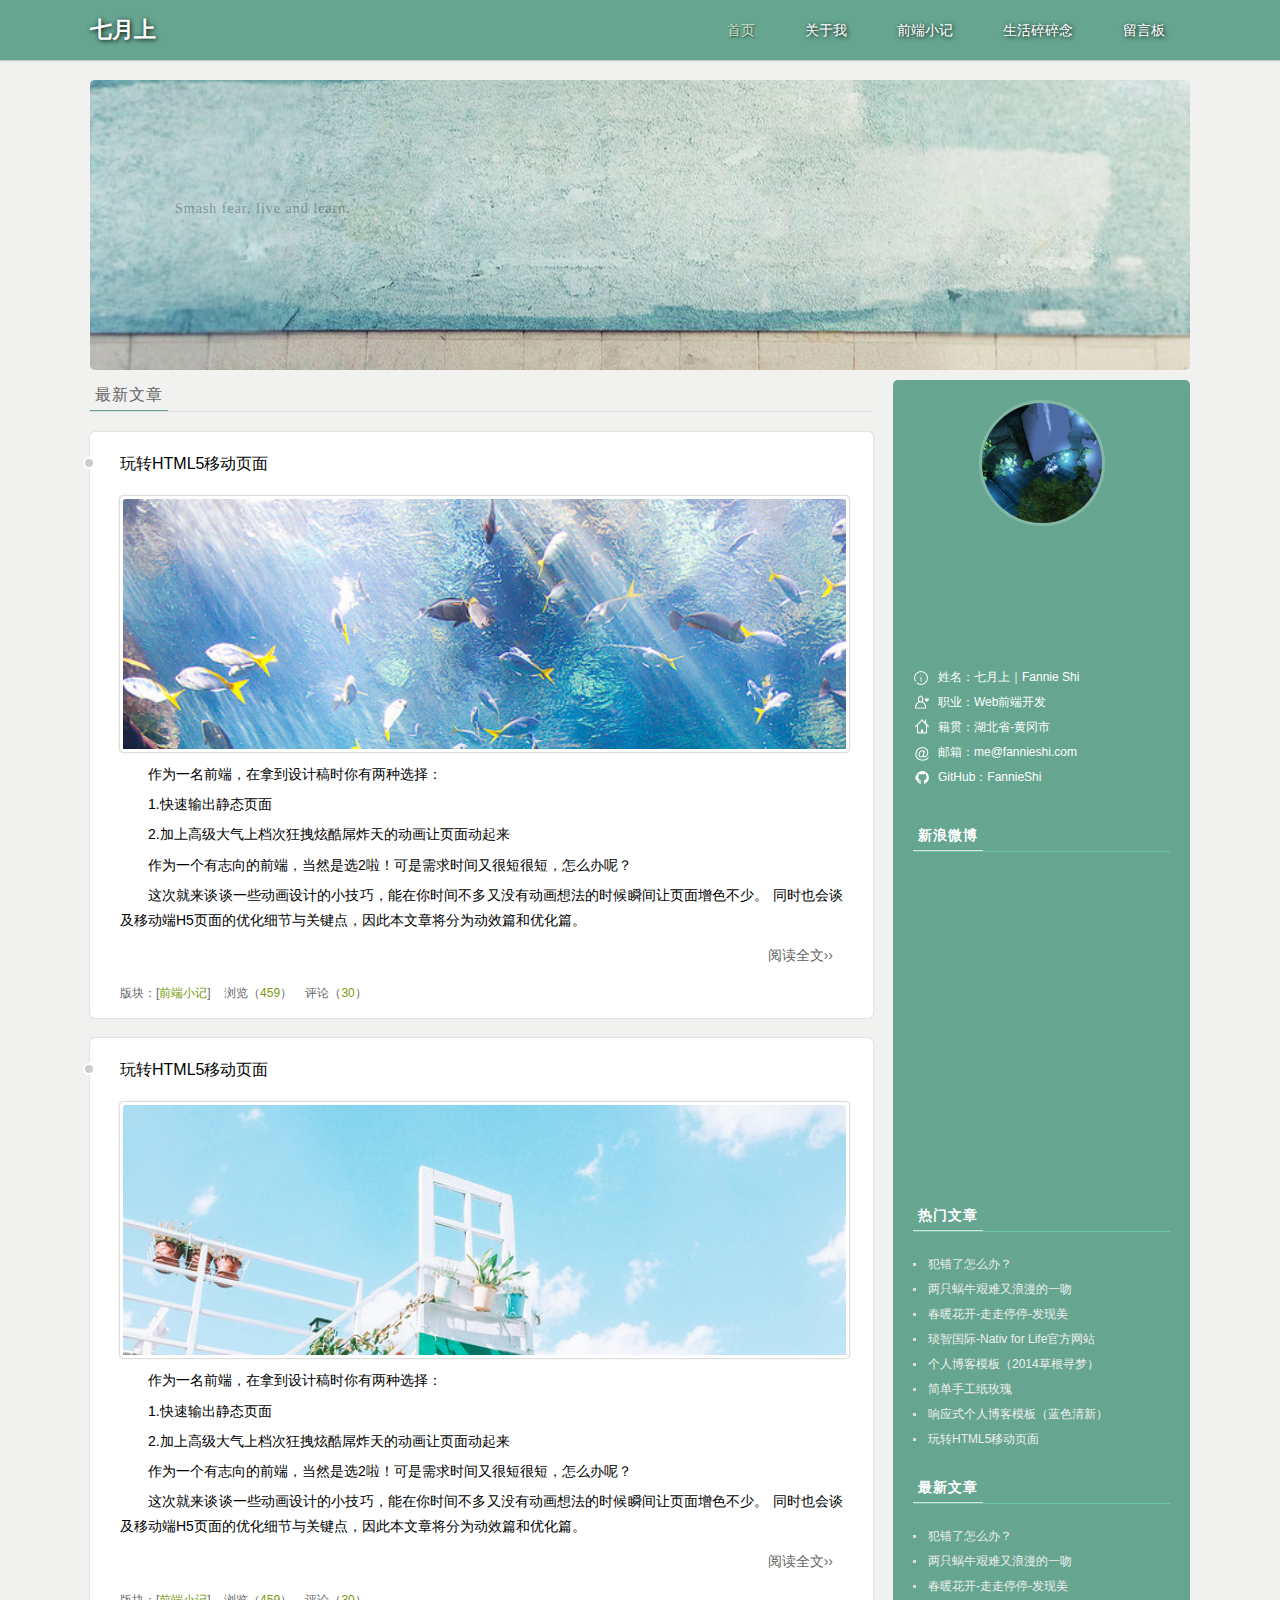
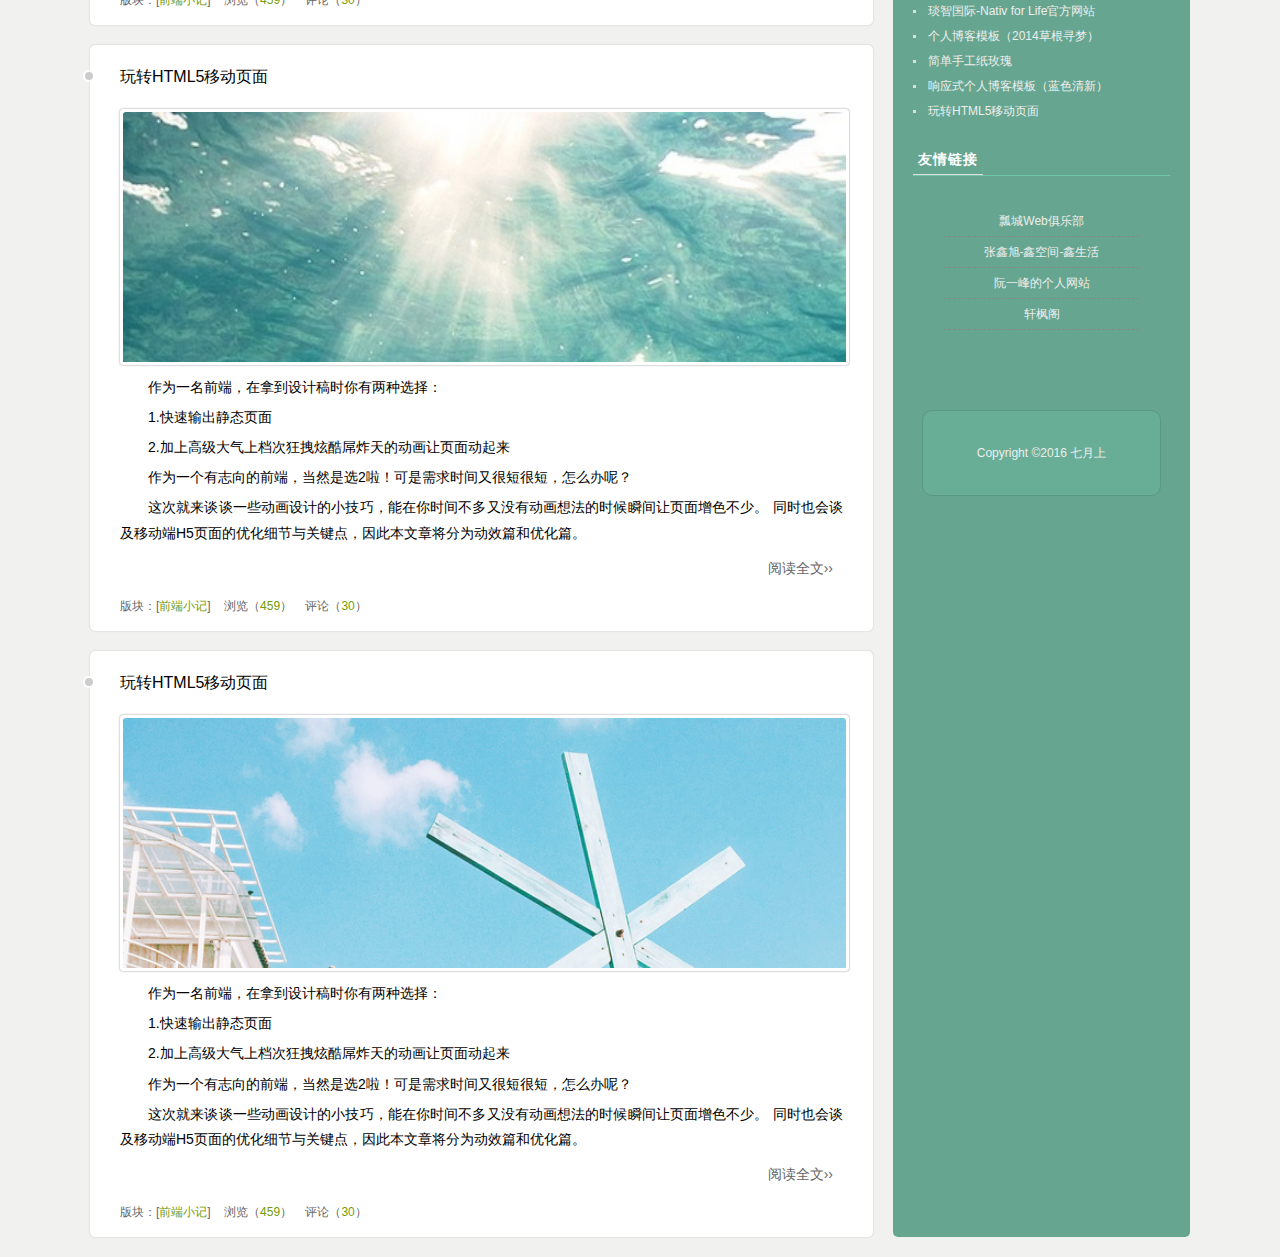
<file: index.html>
<!DOCTYPE html>
<html>
<head>
<meta charset="UTF-8">
<meta name="viewport" content="width=device-width, maximum-scale=1, initial-scale=1, user-scalable=yes">
<title>七月上｜web前端技术</title>
<meta name="description" content="七月上，专注于web前端开发技术、致力于前端开发工具资源的个人原创博客。">
<meta name="keywords" content="七月上,FannieShi,Fannie Shi,web前端,首页,热门文章"> 
<link rel="shortcut icon" href="favicon.ico"/>
<link rel="stylesheet" href="css/basic.css" />
<link rel="stylesheet" href="css/blog.css" />
<script type="text/javascript" src="js/jquery-1.7.2.js"></script>
<script type="text/javascript" src="js/base.js"></script>
<!--[if lt IE 9]> 
<script>window.location.href='http://cdn.dmeng.net/upgrade-your-browser.html?referrer='+location.href;</script>
<![endif]-->
</head>
<body>
	<!--整个网站色调掉为绿色-->
	<header class="header">
		<div class="wrap">
			<div class="logo">
				<a href="index.html">
					<h1>七月上</h1>
				</a>
			</div>
			<nav class="nav">
				<ul>
					<li class="active"><a href="index.html">首页</a></li>
					<li><a href="about.html">关于我</a></li>
					<li><a href="blog.html">前端小记</a></li>
					<li><a href="life.html">生活碎碎念</a></li>
					<li><a href="message.html">留言板</a></li>
				</ul>
			</nav>
		</div>	
	</header>	
	<section class="wrap">
		<div class="banner" style="">
			<div class="text">
				<p>Smash fear, live and learn.</p>
				<p>无所畏惧，学无止境。</p>
			</div>
		</div>	
	</section>
	<section class="wrap clearfix table">
		<div class="main">
			<div class="bloglist">
				<h3 class="title">
					<span>最新文章</span>
				</h3>
				<article class="blog">
					<h4>
						<a href="artical.html">玩转HTML5移动页面</a>
					</h4>
					<div class="thumbnail">
						<a href="artical.html">
							<img src="imgs/img01.jpg" alt="" />
						</a>							
					</div>
					<div class="text">
						<p>作为一名前端，在拿到设计稿时你有两种选择：</p>
						<p>1.快速输出静态页面</p>
						<p>2.加上高级大气上档次狂拽炫酷屌炸天的动画让页面动起来</p>
						<p>作为一个有志向的前端，当然是选2啦！可是需求时间又很短很短，怎么办呢？</p>
						<p>这次就来谈谈一些动画设计的小技巧，能在你时间不多又没有动画想法的时候瞬间让页面增色不少。
同时也会谈及移动端H5页面的优化细节与关键点，因此本文章将分为动效篇和优化篇。</p>
						<p class="readmore">
							<a href="artical.html" target="_blank">阅读全文&rsaquo;&rsaquo;</a>
						</p>					
					</div>
					<div class="info">
						<span>版块：[<a href="#">前端小记</a>]</span>
						<span>浏览（<a href="#" class="view">459</a>）</span>
						<span>评论（<a href="#" class="comment">30</a>）</span>
					</div>
					<div class="dates">
						2016-07-23
					</div>
				</article>
				<article class="blog">
					<h4>
						<a href="artical.html">玩转HTML5移动页面</a>
					</h4>
					<div class="thumbnail">
						<a href="artical.html">
							<img src="imgs/img07.jpg" alt="" />
						</a>							
					</div>
					<div class="text">
						<p>作为一名前端，在拿到设计稿时你有两种选择：</p>
						<p>1.快速输出静态页面</p>
						<p>2.加上高级大气上档次狂拽炫酷屌炸天的动画让页面动起来</p>
						<p>作为一个有志向的前端，当然是选2啦！可是需求时间又很短很短，怎么办呢？</p>
						<p>这次就来谈谈一些动画设计的小技巧，能在你时间不多又没有动画想法的时候瞬间让页面增色不少。
同时也会谈及移动端H5页面的优化细节与关键点，因此本文章将分为动效篇和优化篇。</p>
						<p class="readmore">
							<a href="artical.html" target="_blank">阅读全文&rsaquo;&rsaquo;</a>
						</p>					
					</div>
					<div class="info">
						<span>版块：[<a href="#">前端小记</a>]</span>
						<span>浏览（<a href="#" class="view">459</a>）</span>
						<span>评论（<a href="#" class="comment">30</a>）</span>
					</div>
					<div class="dates">
						2016-07-23
					</div>
				</article>
				<article class="blog">
					<h4>
						<a href="artical.html">玩转HTML5移动页面</a>
					</h4>
					<div class="thumbnail">
						<a href="artical.html">
							<img src="imgs/img02.jpg" alt="" />
						</a>							
					</div>
					<div class="text">
						<p>作为一名前端，在拿到设计稿时你有两种选择：</p>
						<p>1.快速输出静态页面</p>
						<p>2.加上高级大气上档次狂拽炫酷屌炸天的动画让页面动起来</p>
						<p>作为一个有志向的前端，当然是选2啦！可是需求时间又很短很短，怎么办呢？</p>
						<p>这次就来谈谈一些动画设计的小技巧，能在你时间不多又没有动画想法的时候瞬间让页面增色不少。
同时也会谈及移动端H5页面的优化细节与关键点，因此本文章将分为动效篇和优化篇。</p>
						<p class="readmore">
							<a href="artical.html" target="_blank">阅读全文&rsaquo;&rsaquo;</a>
						</p>					
					</div>
					<div class="info">
						<span>版块：[<a href="#">前端小记</a>]</span>
						<span>浏览（<a href="#" class="view">459</a>）</span>
						<span>评论（<a href="#" class="comment">30</a>）</span>
					</div>
					<div class="dates">
						2016-07-23
					</div>
				</article>
				<article class="blog">
					<h4>
						<a href="artical.html">玩转HTML5移动页面</a>
					</h4>
					<div class="thumbnail">
						<a href="artical.html">
							<img src="imgs/img06.jpg" alt="" />
						</a>							
					</div>
					<div class="text">
						<p>作为一名前端，在拿到设计稿时你有两种选择：</p>
						<p>1.快速输出静态页面</p>
						<p>2.加上高级大气上档次狂拽炫酷屌炸天的动画让页面动起来</p>
						<p>作为一个有志向的前端，当然是选2啦！可是需求时间又很短很短，怎么办呢？</p>
						<p>这次就来谈谈一些动画设计的小技巧，能在你时间不多又没有动画想法的时候瞬间让页面增色不少。
同时也会谈及移动端H5页面的优化细节与关键点，因此本文章将分为动效篇和优化篇。</p>
						<p class="readmore">
							<a href="artical.html" target="_blank">阅读全文&rsaquo;&rsaquo;</a>
						</p>					
					</div>
					<div class="info">
						<span>版块：[<a href="#">前端小记</a>]</span>
						<span>浏览（<a href="#" class="view">459</a>）</span>
						<span>评论（<a href="#" class="comment">30</a>）</span>
					</div>
					<div class="dates">
						2016-07-23
					</div>
				</article>
			</div>
		</div>
		<aside class="sidebar">
			<!--个人信息-->
			<div class="qys">
				<div class="qys-img">
					<img src="imgs/img05.jpg" alt="" />
					<div class="about">
						<a href="about.html">关于七月上</a>
					</div>
				</div>
				<!--外链网易云音乐-->
				<div class="qys-music">
					<iframe frameborder="no" border="0" marginwidth="0" marginheight="0" width=297 height=86 src="http://music.163.com/outchain/player?type=2&id=31445554&auto=0&height=66"></iframe>
				</div>
				<div class="qys-intro">
					<p class="icon1">姓名：七月上｜Fannie Shi</p>
					<p class="icon2">职业：Web前端开发</p>
					<p class="icon3">籍贯：湖北省-黄冈市</p>
					<p class="icon4">邮箱：me@fannieshi.com</p>
					<p class="icon5">GitHub：<a href="https://github.com/FannieShi">FannieShi</a></p> 	
				</div>
				<!--外链新浪微博-->
				<div class="qys-sina">
					<h3>
						<span>新浪微博</span>
					</h3>
					<iframe width="100%" height="335" class="share_self"  frameborder="0" scrolling="no" src="http://widget.weibo.com/weiboshow/index.php?language=&width=0&height=350&fansRow=2&ptype=1&speed=0&skin=5&isTitle=0&noborder=0&isWeibo=1&isFans=0&uid=2647637494&verifier=72a768f2&colors=71c4a7,66a690,fff,eee,66a690&dpc=1"></iframe>
				</div>
			</div>
			<!--文章列表-->
			<div class="lists hot">
				<h3>
					<span>热门文章</span>
				</h3>
				<ul>
					<li>
						<a href="#">犯错了怎么办？</a>
					</li>
					<li>
						<a href="#">两只蜗牛艰难又浪漫的一吻</a>
					</li>
					<li>
						<a href="#">春暖花开-走走停停-发现美</a>
					</li>
					<li>
						<a href="#">琰智国际-Nativ for Life官方网站</a>
					</li>
					<li>
						<a href="#">个人博客模板（2014草根寻梦）</a>
					</li>
					<li>
						<a href="#">简单手工纸玫瑰</a>
					</li>
					<li>
						<a href="#">响应式个人博客模板（蓝色清新）</a>
					</li>
					<li>
						<a href="#">玩转HTML5移动页面</a>
					</li>
				</ul>
			</div>
			<div class="lists new">
				<h3>
					<span>最新文章</span>
				</h3>
				<ul>
					<li>
						<a href="#">犯错了怎么办？</a>
					</li>
					<li>
						<a href="#">两只蜗牛艰难又浪漫的一吻</a>
					</li>
					<li>
						<a href="#">春暖花开-走走停停-发现美</a>
					</li>
					<li>
						<a href="#">琰智国际-Nativ for Life官方网站</a>
					</li>
					<li>
						<a href="#">个人博客模板（2014草根寻梦）</a>
					</li>
					<li>
						<a href="#">简单手工纸玫瑰</a>
					</li>
					<li>
						<a href="#">响应式个人博客模板（蓝色清新）</a>
					</li>
					<li>
						<a href="#">玩转HTML5移动页面</a>
					</li>
				</ul>
			</div>
			<div class="lists">
				<h3>
					<span>友情链接</span>
				</h3>
				<dl>
					<dd>
						<a href="http://www.ycku.com" target="_blank">瓢城Web俱乐部</a>
					</dd>
					<dd>
						<a href="http://www.zhangxinxu.com" target="_blank">张鑫旭-鑫空间-鑫生活</a>
					</dd>
					<dd>
						<a href="http://www.ruanyifeng.com/home.html" target="_blank">阮一峰的个人网站</a>
					</dd>
					<dd>
						<a href="http://www.xuanfengge.com" target="_blank">轩枫阁</a>
					</dd>
				</dl>
			</div>
			<div class="copyright">
				<p>Copyright ©2016 七月上 </p>
				<!--<p>蜀ICP备11002373号-1</p>-->
			</div>
		</aside>
	</section>
</body>
</html>
</file>
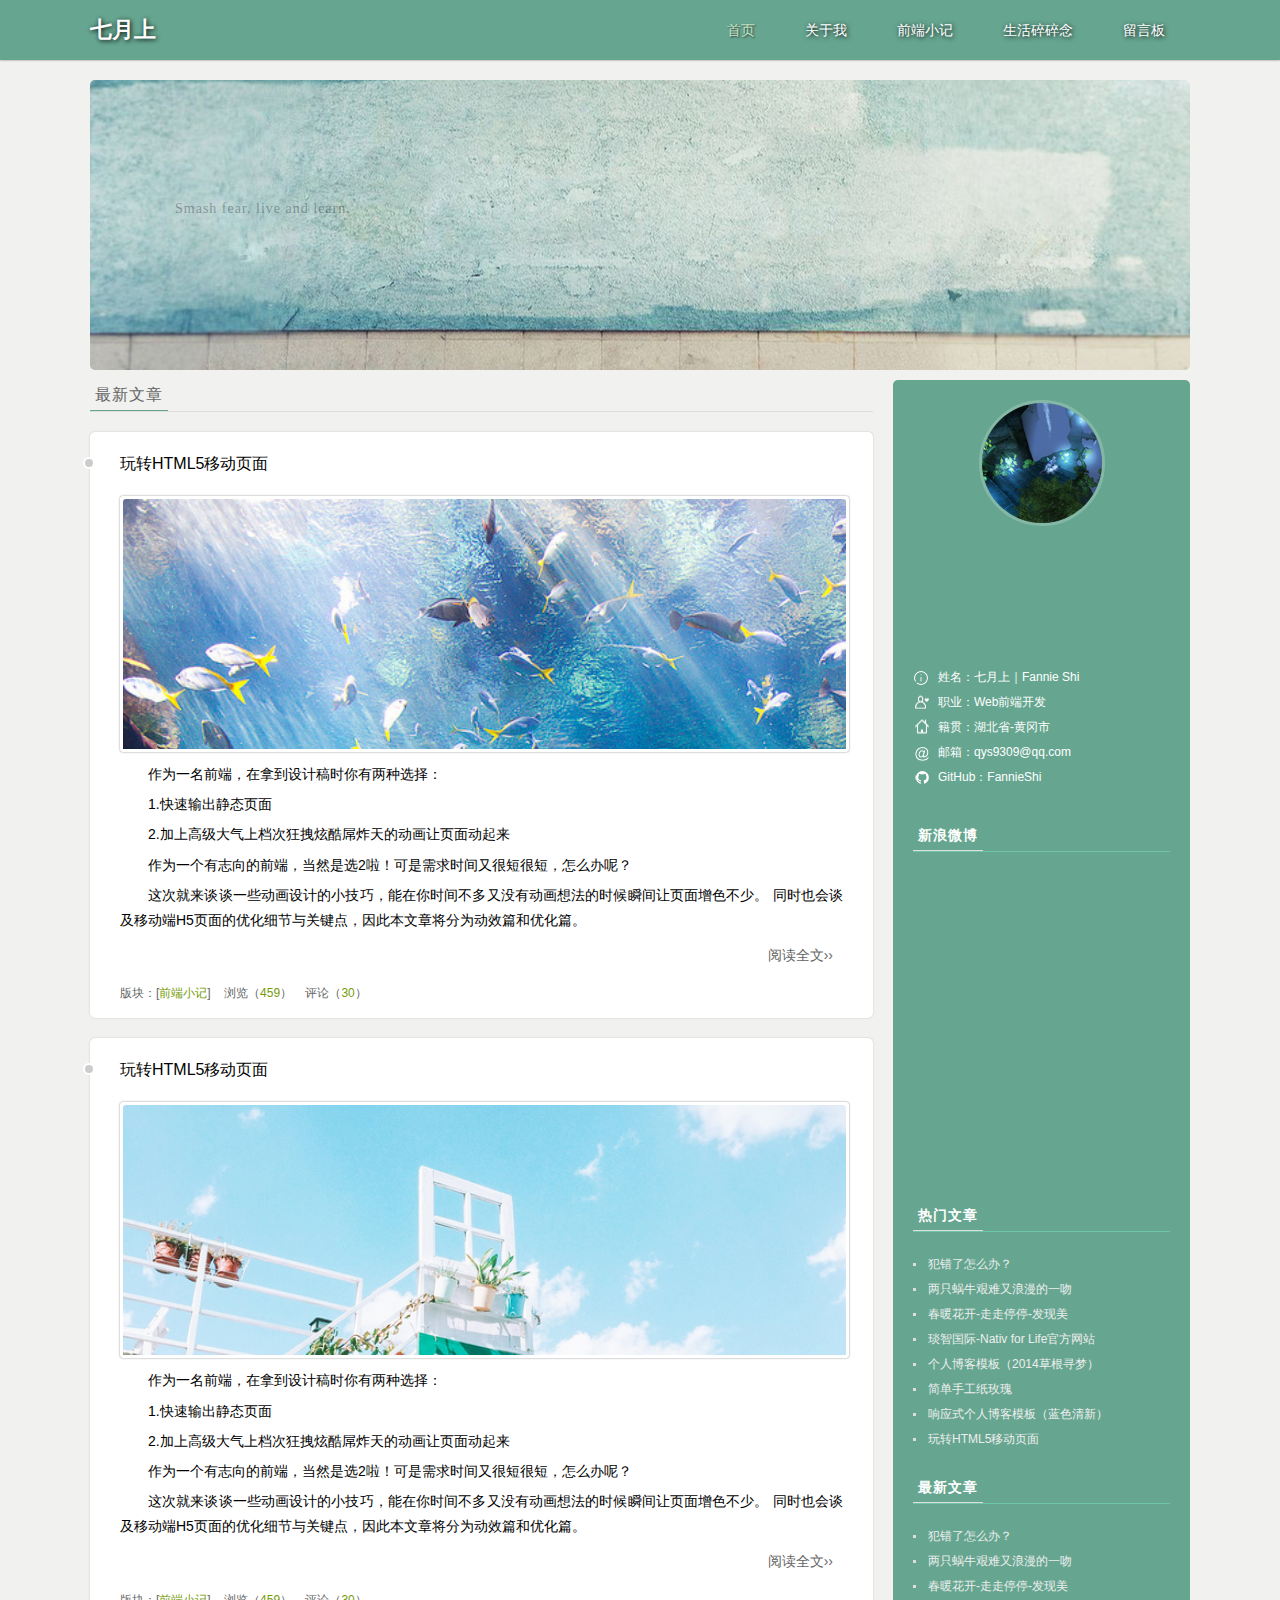
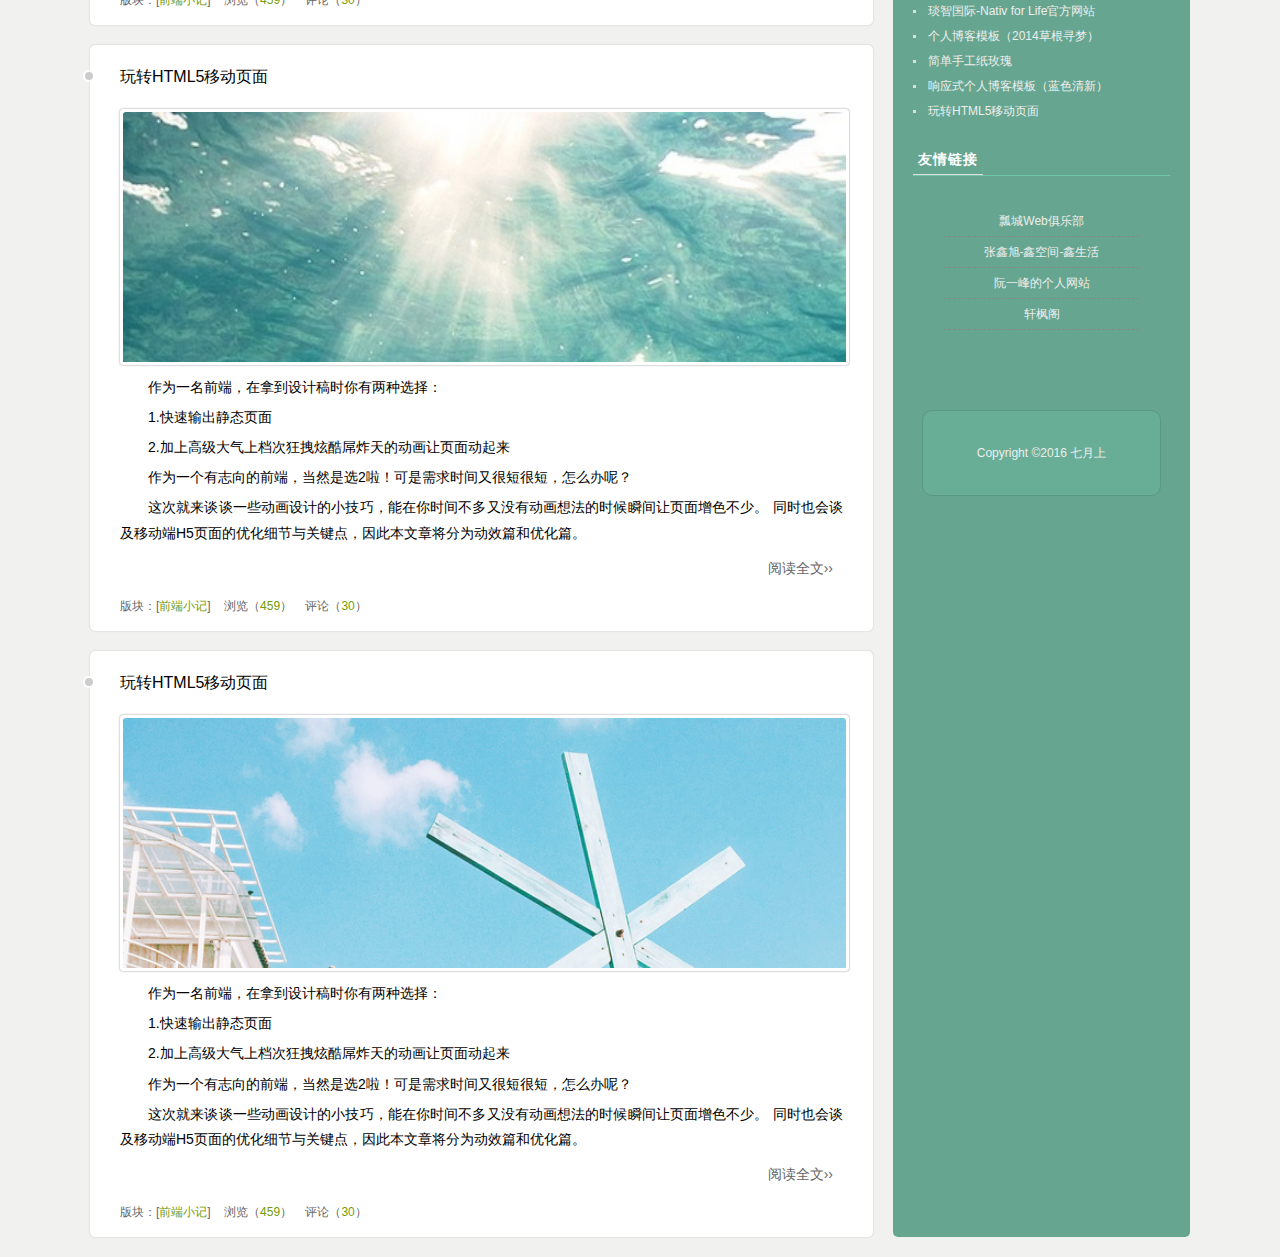
<file: html/index.html>
<!DOCTYPE html>
<html>
<head>
<meta charset="UTF-8">
<meta name="viewport" content="width=device-width, maximum-scale=1, initial-scale=1, user-scalable=yes">
<title>七月上｜web前端技术</title>
<meta name="description" content="七月上，专注于web前端开发技术、致力于前端开发工具资源的个人原创博客。">
<meta name="keywords" content="七月上,FannieShi,Fannie Shi,web前端,首页,热门文章"> 
<link rel="stylesheet" href="css/basic.css" />
<link rel="stylesheet" href="css/blog.css" />
<script type="text/javascript" src="js/jquery-1.7.2.js"></script>
<script type="text/javascript" src="js/base.js"></script>
<!--[if lt IE 9]> 
<script>window.location.href='http://cdn.dmeng.net/upgrade-your-browser.html?referrer='+location.href;</script>
<![endif]-->
</head>
<body>
	<!--整个网站色调掉为绿色-->
	<header class="header">
		<div class="wrap">
			<div class="logo">
				<a href="index.html">
					<h1>七月上</h1>
				</a>
			</div>
			<nav class="nav">
				<ul>
					<li class="active"><a href="index.html">首页</a></li>
					<li><a href="about.html">关于我</a></li>
					<li><a href="blog.html">前端小记</a></li>
					<li><a href="life.html">生活碎碎念</a></li>
					<li><a href="message.html">留言板</a></li>
				</ul>
			</nav>
		</div>	
	</header>	
	<section class="wrap">
		<div class="banner" style="">
			<div class="text">
				<p>Smash fear, live and learn.</p>
				<p>无所畏惧，学无止境。</p>
			</div>
		</div>	
	</section>
	<section class="wrap clearfix table">
		<div class="main">
			<div class="bloglist">
				<h3 class="title">
					<span>最新文章</span>
				</h3>
				<article class="blog">
					<h4>
						<a href="artical.html">玩转HTML5移动页面</a>
					</h4>
					<div class="thumbnail">
						<a href="artical.html">
							<img src="imgs/img01.jpg" alt="" />
						</a>							
					</div>
					<div class="text">
						<p>作为一名前端，在拿到设计稿时你有两种选择：</p>
						<p>1.快速输出静态页面</p>
						<p>2.加上高级大气上档次狂拽炫酷屌炸天的动画让页面动起来</p>
						<p>作为一个有志向的前端，当然是选2啦！可是需求时间又很短很短，怎么办呢？</p>
						<p>这次就来谈谈一些动画设计的小技巧，能在你时间不多又没有动画想法的时候瞬间让页面增色不少。
同时也会谈及移动端H5页面的优化细节与关键点，因此本文章将分为动效篇和优化篇。</p>
						<p class="readmore">
							<a href="artical.html" target="_blank">阅读全文&rsaquo;&rsaquo;</a>
						</p>					
					</div>
					<div class="info">
						<span>版块：[<a href="#">前端小记</a>]</span>
						<span>浏览（<a href="#" class="view">459</a>）</span>
						<span>评论（<a href="#" class="comment">30</a>）</span>
					</div>
					<div class="dates">
						2016-07-23
					</div>
				</article>
				<article class="blog">
					<h4>
						<a href="artical.html">玩转HTML5移动页面</a>
					</h4>
					<div class="thumbnail">
						<a href="artical.html">
							<img src="imgs/img07.jpg" alt="" />
						</a>							
					</div>
					<div class="text">
						<p>作为一名前端，在拿到设计稿时你有两种选择：</p>
						<p>1.快速输出静态页面</p>
						<p>2.加上高级大气上档次狂拽炫酷屌炸天的动画让页面动起来</p>
						<p>作为一个有志向的前端，当然是选2啦！可是需求时间又很短很短，怎么办呢？</p>
						<p>这次就来谈谈一些动画设计的小技巧，能在你时间不多又没有动画想法的时候瞬间让页面增色不少。
同时也会谈及移动端H5页面的优化细节与关键点，因此本文章将分为动效篇和优化篇。</p>
						<p class="readmore">
							<a href="artical.html" target="_blank">阅读全文&rsaquo;&rsaquo;</a>
						</p>					
					</div>
					<div class="info">
						<span>版块：[<a href="#">前端小记</a>]</span>
						<span>浏览（<a href="#" class="view">459</a>）</span>
						<span>评论（<a href="#" class="comment">30</a>）</span>
					</div>
					<div class="dates">
						2016-07-23
					</div>
				</article>
				<article class="blog">
					<h4>
						<a href="artical.html">玩转HTML5移动页面</a>
					</h4>
					<div class="thumbnail">
						<a href="artical.html">
							<img src="imgs/img02.jpg" alt="" />
						</a>							
					</div>
					<div class="text">
						<p>作为一名前端，在拿到设计稿时你有两种选择：</p>
						<p>1.快速输出静态页面</p>
						<p>2.加上高级大气上档次狂拽炫酷屌炸天的动画让页面动起来</p>
						<p>作为一个有志向的前端，当然是选2啦！可是需求时间又很短很短，怎么办呢？</p>
						<p>这次就来谈谈一些动画设计的小技巧，能在你时间不多又没有动画想法的时候瞬间让页面增色不少。
同时也会谈及移动端H5页面的优化细节与关键点，因此本文章将分为动效篇和优化篇。</p>
						<p class="readmore">
							<a href="artical.html" target="_blank">阅读全文&rsaquo;&rsaquo;</a>
						</p>					
					</div>
					<div class="info">
						<span>版块：[<a href="#">前端小记</a>]</span>
						<span>浏览（<a href="#" class="view">459</a>）</span>
						<span>评论（<a href="#" class="comment">30</a>）</span>
					</div>
					<div class="dates">
						2016-07-23
					</div>
				</article>
				<article class="blog">
					<h4>
						<a href="artical.html">玩转HTML5移动页面</a>
					</h4>
					<div class="thumbnail">
						<a href="artical.html">
							<img src="imgs/img06.jpg" alt="" />
						</a>							
					</div>
					<div class="text">
						<p>作为一名前端，在拿到设计稿时你有两种选择：</p>
						<p>1.快速输出静态页面</p>
						<p>2.加上高级大气上档次狂拽炫酷屌炸天的动画让页面动起来</p>
						<p>作为一个有志向的前端，当然是选2啦！可是需求时间又很短很短，怎么办呢？</p>
						<p>这次就来谈谈一些动画设计的小技巧，能在你时间不多又没有动画想法的时候瞬间让页面增色不少。
同时也会谈及移动端H5页面的优化细节与关键点，因此本文章将分为动效篇和优化篇。</p>
						<p class="readmore">
							<a href="artical.html" target="_blank">阅读全文&rsaquo;&rsaquo;</a>
						</p>					
					</div>
					<div class="info">
						<span>版块：[<a href="#">前端小记</a>]</span>
						<span>浏览（<a href="#" class="view">459</a>）</span>
						<span>评论（<a href="#" class="comment">30</a>）</span>
					</div>
					<div class="dates">
						2016-07-23
					</div>
				</article>
			</div>
		</div>
		<aside class="sidebar">
			<!--个人信息-->
			<div class="qys">
				<div class="qys-img">
					<img src="imgs/img05.jpg" alt="" />
					<div class="about">
						<a href="about.html">关于七月上</a>
					</div>
				</div>
				<!--外链网易云音乐-->
				<div class="qys-music">
					<iframe frameborder="no" border="0" marginwidth="0" marginheight="0" width=297 height=86 src="http://music.163.com/outchain/player?type=2&id=31445554&auto=0&height=66"></iframe>
				</div>
				<div class="qys-intro">
					<p class="icon1">姓名：七月上｜Fannie Shi</p>
					<p class="icon2">职业：Web前端开发</p>
					<p class="icon3">籍贯：湖北省-黄冈市</p>
					<p class="icon4">邮箱：qys9309@qq.com</p>
					<p class="icon5">GitHub：<a href="https://github.com/FannieShi">FannieShi</a></p> 	
				</div>
				<!--外链新浪微博-->
				<div class="qys-sina">
					<h3>
						<span>新浪微博</span>
					</h3>
					<iframe width="100%" height="335" class="share_self"  frameborder="0" scrolling="no" src="http://widget.weibo.com/weiboshow/index.php?language=&width=0&height=350&fansRow=2&ptype=1&speed=0&skin=5&isTitle=0&noborder=0&isWeibo=1&isFans=0&uid=2647637494&verifier=72a768f2&colors=71c4a7,66a690,fff,eee,66a690&dpc=1"></iframe>
				</div>
			</div>
			<!--文章列表-->
			<div class="lists hot">
				<h3>
					<span>热门文章</span>
				</h3>
				<ul>
					<li>
						<a href="#">犯错了怎么办？</a>
					</li>
					<li>
						<a href="#">两只蜗牛艰难又浪漫的一吻</a>
					</li>
					<li>
						<a href="#">春暖花开-走走停停-发现美</a>
					</li>
					<li>
						<a href="#">琰智国际-Nativ for Life官方网站</a>
					</li>
					<li>
						<a href="#">个人博客模板（2014草根寻梦）</a>
					</li>
					<li>
						<a href="#">简单手工纸玫瑰</a>
					</li>
					<li>
						<a href="#">响应式个人博客模板（蓝色清新）</a>
					</li>
					<li>
						<a href="#">玩转HTML5移动页面</a>
					</li>
				</ul>
			</div>
			<div class="lists new">
				<h3>
					<span>最新文章</span>
				</h3>
				<ul>
					<li>
						<a href="#">犯错了怎么办？</a>
					</li>
					<li>
						<a href="#">两只蜗牛艰难又浪漫的一吻</a>
					</li>
					<li>
						<a href="#">春暖花开-走走停停-发现美</a>
					</li>
					<li>
						<a href="#">琰智国际-Nativ for Life官方网站</a>
					</li>
					<li>
						<a href="#">个人博客模板（2014草根寻梦）</a>
					</li>
					<li>
						<a href="#">简单手工纸玫瑰</a>
					</li>
					<li>
						<a href="#">响应式个人博客模板（蓝色清新）</a>
					</li>
					<li>
						<a href="#">玩转HTML5移动页面</a>
					</li>
				</ul>
			</div>
			<div class="lists">
				<h3>
					<span>友情链接</span>
				</h3>
				<dl>
					<dd>
						<a href="http://www.ycku.com" target="_blank">瓢城Web俱乐部</a>
					</dd>
					<dd>
						<a href="http://www.zhangxinxu.com" target="_blank">张鑫旭-鑫空间-鑫生活</a>
					</dd>
					<dd>
						<a href="http://www.ruanyifeng.com/home.html" target="_blank">阮一峰的个人网站</a>
					</dd>
					<dd>
						<a href="http://www.xuanfengge.com" target="_blank">轩枫阁</a>
					</dd>
				</dl>
			</div>
			<div class="copyright">
				<p>Copyright ©2016 七月上 </p>
				<!--<p>蜀ICP备11002373号-1</p>-->
			</div>
		</aside>
	</section>
</body>
</html>
</file>
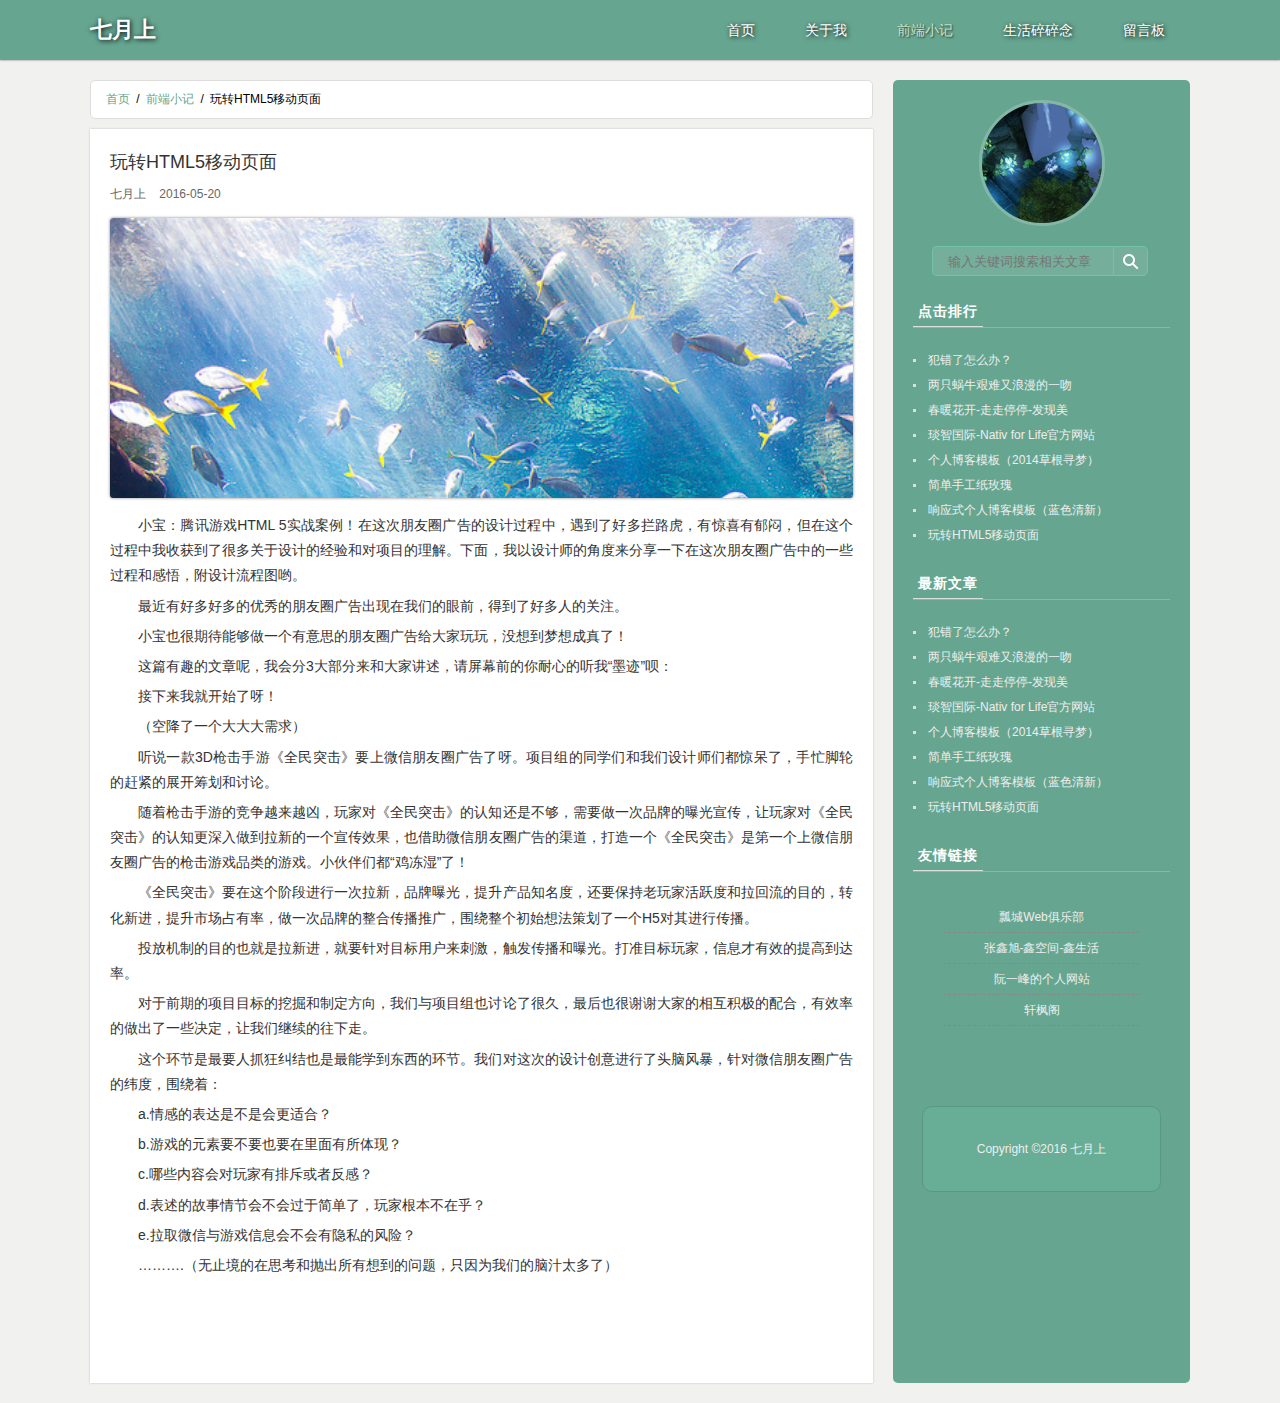
<file: a01.html>
<!DOCTYPE html>
<html>
<head>
<meta charset="UTF-8">
<meta name="viewport" content="width=device-width, maximum-scale=1, initial-scale=1, user-scalable=yes">
<title>七月上｜web前端技术</title>
<meta name="description" content="七月上，专注于web前端开发技术、致力于前端开发工具资源的个人原创博客。">
<meta name="keywords" content="七月上,FannieShi,Fannie Shi,web前端"> 
<link rel="shortcut icon" href="favicon.ico"/>
<link rel="stylesheet" href="css/basic.css" />
<link rel="stylesheet" href="css/artical.css" />
<script type="text/javascript" src="js/jquery-1.7.2.js"></script>
<script type="text/javascript" src="js/base.js"></script>
<!--[if lt IE 9]> 
<script>window.location.href='http://cdn.dmeng.net/upgrade-your-browser.html?referrer='+location.href;</script>
<![endif]-->
</head>
<body>
	<!--整个网站色调掉为绿色-->
	<header class="header">
		<div class="wrap">
			<div class="logo">
				<a href="index.html">
					<h1>七月上</h1>
				</a>
			</div>
			<nav class="nav">
				<ul>
					<li><a href="index.html">首页</a></li>
					<li><a href="about.html">关于我</a></li>
					<li class="active"><a href="blog.html">前端小记</a></li>
					<li><a href="life.html">生活碎碎念</a></li>
					<li><a href="message.html">留言板</a></li>
				</ul>
			</nav>
		</div>	
	</header>	
	<section class="wrap clearfix">
		<div class="main">
			<div class="crumbs">
				<a href="index.html">首页</a>
				<i>/</i>
				<a href="blog.html">前端小记</a>
				<i>/</i>
				玩转HTML5移动页面
			</div>
			<article class="post">
				<h4 class="post-title">玩转HTML5移动页面</h4>
				<div class="post-info">
					<span class="post-author">七月上</span>
					<span class="post-date">2016-05-20</span>
				</div>
				<div class="thumbnail">
					<img src="imgs/img01.jpg" alt="" />
				</div>
				<!--content-->
				<div class="post-content">
                    <p>小宝：腾讯游戏HTML 5实战案例！在这次朋友圈广告的设计过程中，遇到了好多拦路虎，有惊喜有郁闷，但在这个过程中我收获到了很多关于设计的经验和对项目的理解。下面，我以设计师的角度来分享一下在这次朋友圈广告中的一些过程和感悟，附设计流程图哟。</p>
					<p>最近有好多好多的优秀的朋友圈广告出现在我们的眼前，得到了好多人的关注。</p>
					<p>小宝也很期待能够做一个有意思的朋友圈广告给大家玩玩，没想到梦想成真了！</p>
					<p>这篇有趣的文章呢，我会分3大部分来和大家讲述，请屏幕前的你耐心的听我“墨迹”呗：</p>
					<p>接下来我就开始了呀！</p>
					<p>（空降了一个大大大需求）</p>
					<p>听说一款3D枪击手游《全民突击》要上微信朋友圈广告了呀。项目组的同学们和我们设计师们都惊呆了，手忙脚轮的赶紧的展开筹划和讨论。</p>
					<p>随着枪击手游的竞争越来越凶，玩家对《全民突击》的认知还是不够，需要做一次品牌的曝光宣传，让玩家对《全民突击》的认知更深入做到拉新的一个宣传效果，也借助微信朋友圈广告的渠道，打造一个《全民突击》是第一个上微信朋友圈广告的枪击游戏品类的游戏。小伙伴们都“鸡冻湿”了！</p>
					<p>《全民突击》要在这个阶段进行一次拉新，品牌曝光，提升产品知名度，还要保持老玩家活跃度和拉回流的目的，转化新进，提升市场占有率，做一次品牌的整合传播推广，围绕整个初始想法策划了一个H5对其进行传播。</p>
					<p>投放机制的目的也就是拉新进，就要针对目标用户来刺激，触发传播和曝光。打准目标玩家，信息才有效的提高到达率。</p>
					<p>对于前期的项目目标的挖掘和制定方向，我们与项目组也讨论了很久，最后也很谢谢大家的相互积极的配合，有效率的做出了一些决定，让我们继续的往下走。</p>
					<p>这个环节是最要人抓狂纠结也是最能学到东西的环节。我们对这次的设计创意进行了头脑风暴，针对微信朋友圈广告的纬度，围绕着：</p>
					<p>a.情感的表达是不是会更适合？</p>
					<p>b.游戏的元素要不要也要在里面有所体现？</p>
					<p>c.哪些内容会对玩家有排斥或者反感？</p>
					<p>d.表述的故事情节会不会过于简单了，玩家根本不在乎？</p>
					<p>e.拉取微信与游戏信息会不会有隐私的风险？</p>
					<p>……….（无止境的在思考和抛出所有想到的问题，只因为我们的脑汁太多了）</p>
				</div>
			</article>
		</div>
		<aside class="sidebar">
			<!--个人信息-->
			<div class="qys">
				<div class="qys-img">
					<img src="imgs/img05.jpg" alt="" />
					<div class="about">
						<a href="about.html">关于七月上</a>
					</div>
				</div>
			</div>
			<div class="search">
				<form action="">
					<input type="text" placeholder="输入关键词搜索相关文章" />
					<button type="submit"></button>
				</form>
			</div>
			<!--文章列表-->
			<div class="lists rank">
				<h3>
					<span>点击排行</span>
				</h3>
				<ul>
					<li>
						<a href="#">犯错了怎么办？</a>
					</li>
					<li>
						<a href="#">两只蜗牛艰难又浪漫的一吻</a>
					</li>
					<li>
						<a href="#">春暖花开-走走停停-发现美</a>
					</li>
					<li>
						<a href="#">琰智国际-Nativ for Life官方网站</a>
					</li>
					<li>
						<a href="#">个人博客模板（2014草根寻梦）</a>
					</li>
					<li>
						<a href="#">简单手工纸玫瑰</a>
					</li>
					<li>
						<a href="#">响应式个人博客模板（蓝色清新）</a>
					</li>
					<li>
						<a href="#">玩转HTML5移动页面</a>
					</li>
				</ul>
			</div>
			<div class="lists">
				<h3>
					<span>最新文章</span>
				</h3>
				<ul>
					<li>
						<a href="#">犯错了怎么办？</a>
					</li>
					<li>
						<a href="#">两只蜗牛艰难又浪漫的一吻</a>
					</li>
					<li>
						<a href="#">春暖花开-走走停停-发现美</a>
					</li>
					<li>
						<a href="#">琰智国际-Nativ for Life官方网站</a>
					</li>
					<li>
						<a href="#">个人博客模板（2014草根寻梦）</a>
					</li>
					<li>
						<a href="#">简单手工纸玫瑰</a>
					</li>
					<li>
						<a href="#">响应式个人博客模板（蓝色清新）</a>
					</li>
					<li>
						<a href="#">玩转HTML5移动页面</a>
					</li>
				</ul>
			</div>
			<div class="lists">
				<h3>
					<span>友情链接</span>
				</h3>
				<dl>
					<dd>
						<a href="http://www.ycku.com" target="_blank">瓢城Web俱乐部</a>
					</dd>
					<dd>
						<a href="http://www.zhangxinxu.com" target="_blank">张鑫旭-鑫空间-鑫生活</a>
					</dd>
					<dd>
						<a href="http://www.ruanyifeng.com/home.html" target="_blank">阮一峰的个人网站</a>
					</dd>
					<dd>
						<a href="http://www.xuanfengge.com" target="_blank">轩枫阁</a>
					</dd>
				</dl>
			</div>
			<div class="copyright">
				<p>Copyright ©2016 七月上 </p>
				<!--<p>蜀ICP备11002373号-1</p>-->
			</div>
		</div>
	</div>
</body>
</html>
</file>
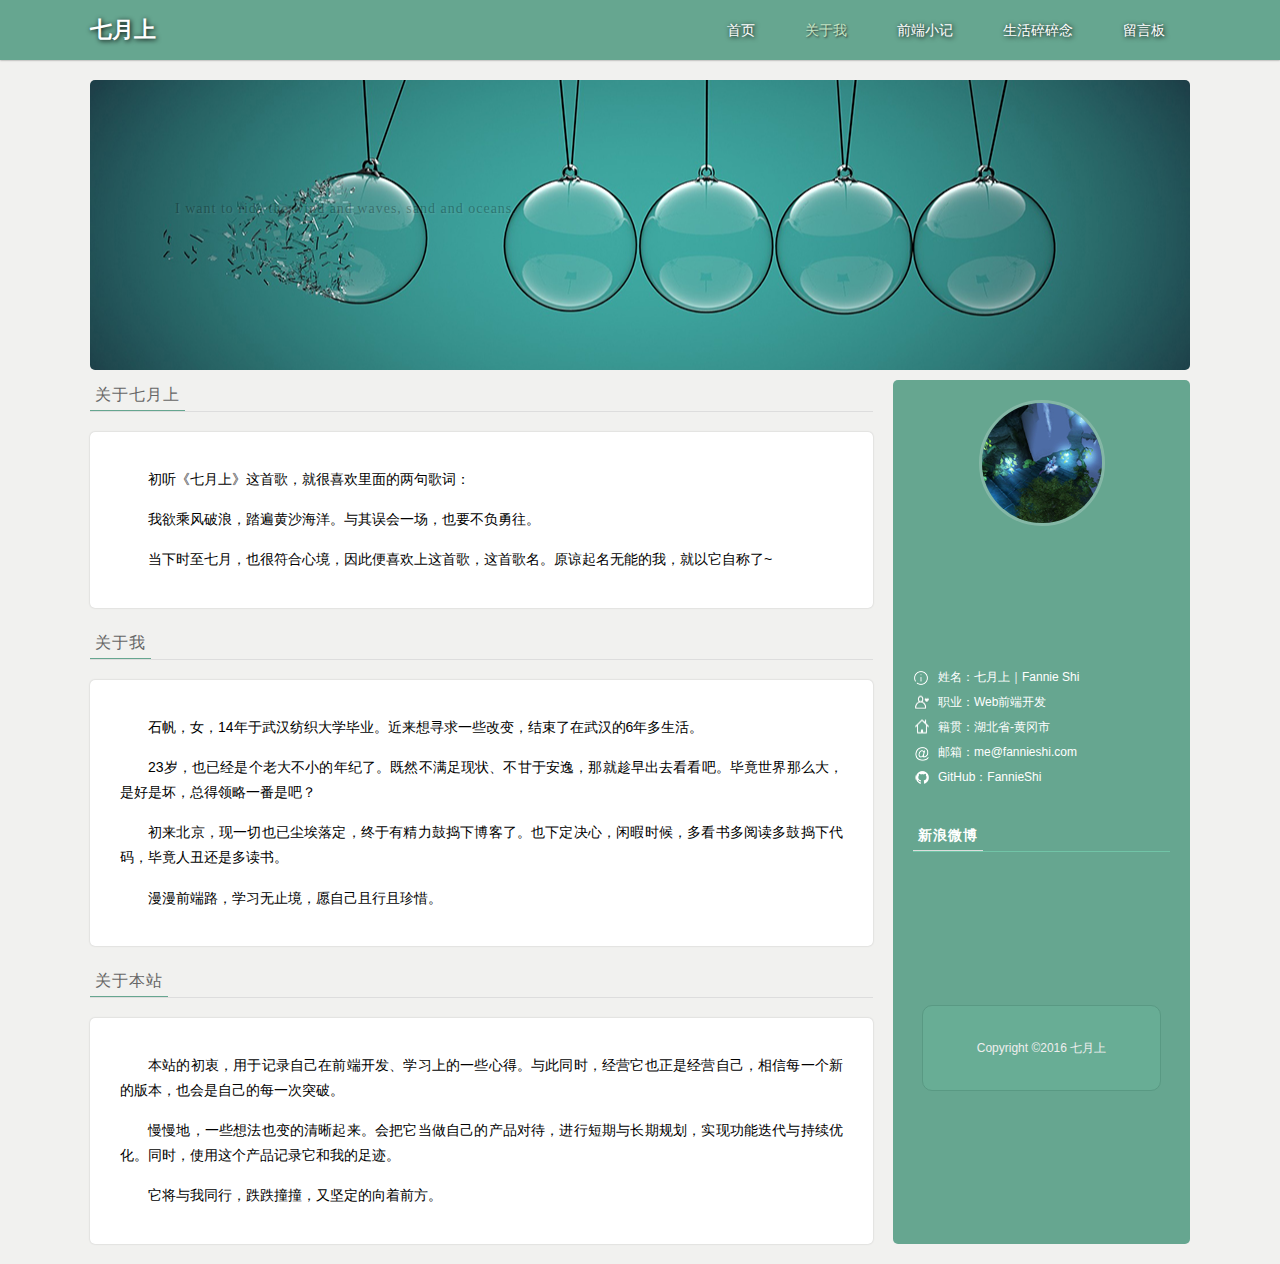
<file: about.html>
<!DOCTYPE html>
<html>
<head>
<meta charset="UTF-8">
<meta name="viewport" content="width=device-width, maximum-scale=1, initial-scale=1, user-scalable=yes">
<title>七月上｜web前端技术</title>
<meta name="description" content="七月上，专注于web前端开发技术、致力于前端开发工具资源的个人原创博客。">
<meta name="keywords" content="七月上,FannieShi,Fannie Shi,关于我,web前端"> 
<link rel="shortcut icon" href="favicon.ico"/>
<link rel="stylesheet" href="css/basic.css" />
<link rel="stylesheet" href="css/about.css" />
<script type="text/javascript" src="js/jquery-1.7.2.js"></script>
<script type="text/javascript" src="js/base.js"></script>
<!--[if lt IE 9]> 
<script>window.location.href='http://cdn.dmeng.net/upgrade-your-browser.html?referrer='+location.href;</script>
<![endif]-->
</head>
<body>
	<!--整个网站色调掉为绿色-->
	<header class="header">
		<div class="wrap">
			<div class="logo">
				<a href="index.html">
					<h1>七月上</h1>
				</a>
			</div>
			<nav class="nav">
				<ul>
					<li><a href="index.html">首页</a></li>
					<li class="active"><a href="about.html">关于我</a></li>
					<li><a href="blog.html">前端小记</a></li>
					<li><a href="life.html">生活碎碎念</a></li>
					<li><a href="message.html">留言板</a></li>
				</ul>
			</nav>
		</div>	
	</header>	
	<section class="wrap">
		<div class="banner" style="background-image: url(imgs/img12.jpg);">
			<div class="text">
				<p>I want to ride the wind and waves, sand and oceans.</p>
				<p>我欲乘风破浪，踏遍黄沙海洋。</p>
			</div>
		</div>	
	</div>
	<section class="wrap clearfix">
		<div class="main">
			<div class="aboutqys">
				<h3 class="title">
					<span>关于七月上</span>
				</h3>
				<div class="aboutText">
					<p>初听《七月上》这首歌，就很喜欢里面的两句歌词：</p>
					<p>我欲乘风破浪，踏遍黄沙海洋。与其误会一场，也要不负勇往。</p>
					<p>当下时至七月，也很符合心境，因此便喜欢上这首歌，这首歌名。原谅起名无能的我，就以它自称了~</p>
				</div>
			</div>
			<div class="aboutme">
				<h3 class="title">
					<span>关于我</span>
				</h3>
				<div class="aboutText">
					<p>石帆，女，14年于武汉纺织大学毕业。近来想寻求一些改变，结束了在武汉的6年多生活。</p>
					<p>23岁，也已经是个老大不小的年纪了。既然不满足现状、不甘于安逸，那就趁早出去看看吧。毕竟世界那么大，是好是坏，总得领略一番是吧？</p>
					<p>初来北京，现一切也已尘埃落定，终于有精力鼓捣下博客了。也下定决心，闲暇时候，多看书多阅读多鼓捣下代码，毕竟人丑还是多读书。</p>
					<p>漫漫前端路，学习无止境，愿自己且行且珍惜。</p>
				</div>
			</div>
			<div class="aboutBlog">
				<h3 class="title">
					<span>关于本站</span>
				</h3>
				<div class="aboutText">
					<p>本站的初衷，用于记录自己在前端开发、学习上的一些心得。与此同时，经营它也正是经营自己，相信每一个新的版本，也会是自己的每一次突破。</p>
					<p>慢慢地，一些想法也变的清晰起来。会把它当做自己的产品对待，进行短期与长期规划，实现功能迭代与持续优化。同时，使用这个产品记录它和我的足迹。</p>
					<p>它将与我同行，跌跌撞撞，又坚定的向着前方。</p>
				</div>
			</div>
		</div>
		<aside class="sidebar">
			<!--个人信息-->
			<div class="qys">
				<div class="qys-img">
					<img src="imgs/img05.jpg" alt="" />
					<div class="about">
						<a href="about.html">关于七月上</a>
					</div>
				</div>
				<!--外链网易云音乐-->
				<div class="qys-music">
					<iframe frameborder="no" border="0" marginwidth="0" marginheight="0" width=297 height=86 src="http://music.163.com/outchain/player?type=2&id=31445554&auto=0&height=66"></iframe>
				</div>
				<div class="qys-intro">
					<p class="icon1">姓名：七月上｜Fannie Shi</p>
					<p class="icon2">职业：Web前端开发</p>
					<p class="icon3">籍贯：湖北省-黄冈市</p>
					<p class="icon4">邮箱：me@fannieshi.com</p>
					<p class="icon5">GitHub：<a href="https://github.com/FannieShi">FannieShi</a></p> 	
				</div>
				<div class="qys-sina">
					<h3>
						<span>新浪微博</span>
					</h3>
					<iframe width="100%" height="90" class="share_self"  frameborder="0" scrolling="no" src="http://widget.weibo.com/weiboshow/index.php?language=&width=0&height=350&fansRow=2&ptype=1&speed=0&skin=5&isTitle=0&noborder=0&isWeibo=0&isFans=0&uid=2647637494&verifier=72a768f2&colors=71c4a7,66a690,fff,eee,66a690&dpc=1"></iframe>
				</div>
			</div>
			<div class="copyright">
				<p>Copyright ©2016 七月上 </p>
				<p><!--蜀ICP备11002373号-1--></p>
			</div>
		</aside>
	</div>
</body>
</html>
</file>
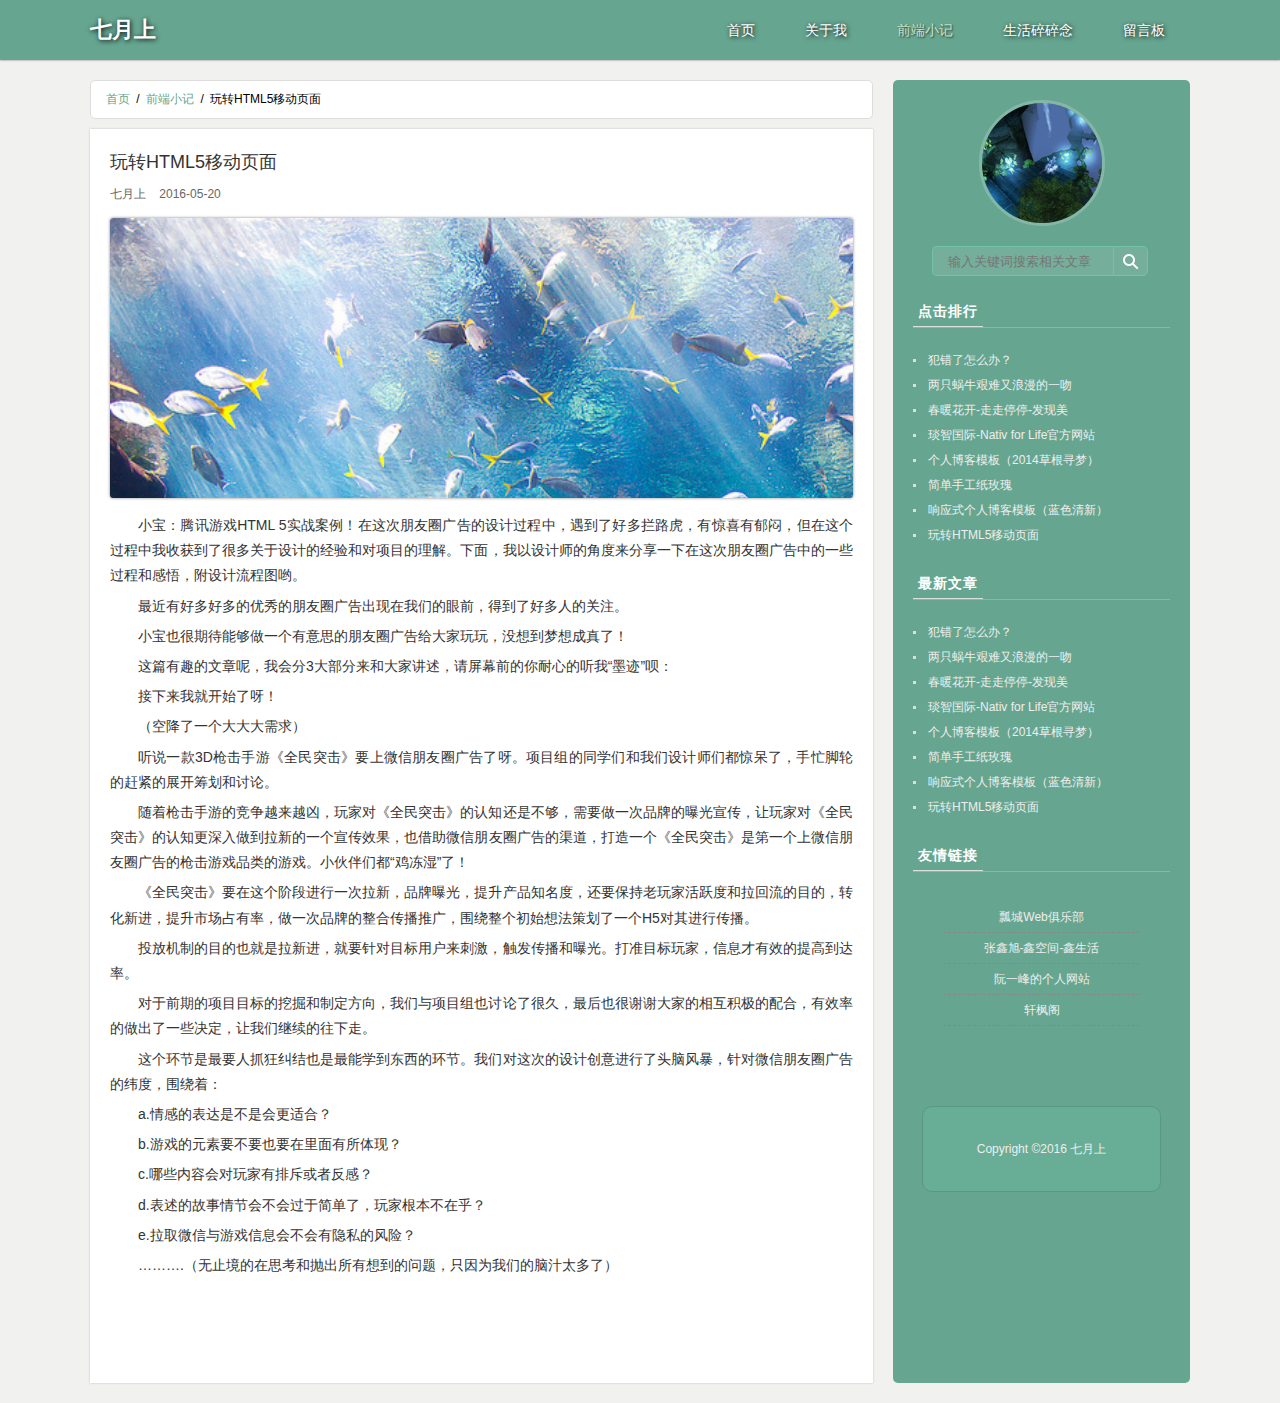
<file: artical.html>
<!DOCTYPE html>
<html>
<head>
<meta charset="UTF-8">
<meta name="viewport" content="width=device-width, maximum-scale=1, initial-scale=1, user-scalable=yes">
<title>七月上｜web前端技术</title>
<meta name="description" content="七月上，专注于web前端开发技术、致力于前端开发工具资源的个人原创博客。">
<meta name="keywords" content="七月上,FannieShi,Fannie Shi,web前端"> 
<link rel="shortcut icon" href="favicon.ico"/>
<link rel="stylesheet" href="css/basic.css" />
<link rel="stylesheet" href="css/artical.css" />
<script type="text/javascript" src="js/jquery-1.7.2.js"></script>
<script type="text/javascript" src="js/base.js"></script>
<!--[if lt IE 9]> 
<script>window.location.href='http://cdn.dmeng.net/upgrade-your-browser.html?referrer='+location.href;</script>
<![endif]-->
</head>
<body>
	<!--整个网站色调掉为绿色-->
	<header class="header">
		<div class="wrap">
			<div class="logo">
				<a href="index.html">
					<h1>七月上</h1>
				</a>
			</div>
			<nav class="nav">
				<ul>
					<li><a href="index.html">首页</a></li>
					<li><a href="about.html">关于我</a></li>
					<li class="active"><a href="blog.html">前端小记</a></li>
					<li><a href="life.html">生活碎碎念</a></li>
					<li><a href="message.html">留言板</a></li>
				</ul>
			</nav>
		</div>	
	</header>	
	<section class="wrap clearfix">
		<div class="main">
			<div class="crumbs">
				<a href="index.html">首页</a>
				<i>/</i>
				<a href="blog.html">前端小记</a>
				<i>/</i>
				玩转HTML5移动页面
			</div>
			<article class="post">
				<h4 class="post-title">玩转HTML5移动页面</h4>
				<div class="post-info">
					<span class="post-author">七月上</span>
					<span class="post-date">2016-05-20</span>
				</div>
				<div class="thumbnail">
					<img src="imgs/img01.jpg" alt="" />
				</div>
				<!--content-->
				<div class="post-content">
                    <p>小宝：腾讯游戏HTML 5实战案例！在这次朋友圈广告的设计过程中，遇到了好多拦路虎，有惊喜有郁闷，但在这个过程中我收获到了很多关于设计的经验和对项目的理解。下面，我以设计师的角度来分享一下在这次朋友圈广告中的一些过程和感悟，附设计流程图哟。</p>
					<p>最近有好多好多的优秀的朋友圈广告出现在我们的眼前，得到了好多人的关注。</p>
					<p>小宝也很期待能够做一个有意思的朋友圈广告给大家玩玩，没想到梦想成真了！</p>
					<p>这篇有趣的文章呢，我会分3大部分来和大家讲述，请屏幕前的你耐心的听我“墨迹”呗：</p>
					<p>接下来我就开始了呀！</p>
					<p>（空降了一个大大大需求）</p>
					<p>听说一款3D枪击手游《全民突击》要上微信朋友圈广告了呀。项目组的同学们和我们设计师们都惊呆了，手忙脚轮的赶紧的展开筹划和讨论。</p>
					<p>随着枪击手游的竞争越来越凶，玩家对《全民突击》的认知还是不够，需要做一次品牌的曝光宣传，让玩家对《全民突击》的认知更深入做到拉新的一个宣传效果，也借助微信朋友圈广告的渠道，打造一个《全民突击》是第一个上微信朋友圈广告的枪击游戏品类的游戏。小伙伴们都“鸡冻湿”了！</p>
					<p>《全民突击》要在这个阶段进行一次拉新，品牌曝光，提升产品知名度，还要保持老玩家活跃度和拉回流的目的，转化新进，提升市场占有率，做一次品牌的整合传播推广，围绕整个初始想法策划了一个H5对其进行传播。</p>
					<p>投放机制的目的也就是拉新进，就要针对目标用户来刺激，触发传播和曝光。打准目标玩家，信息才有效的提高到达率。</p>
					<p>对于前期的项目目标的挖掘和制定方向，我们与项目组也讨论了很久，最后也很谢谢大家的相互积极的配合，有效率的做出了一些决定，让我们继续的往下走。</p>
					<p>这个环节是最要人抓狂纠结也是最能学到东西的环节。我们对这次的设计创意进行了头脑风暴，针对微信朋友圈广告的纬度，围绕着：</p>
					<p>a.情感的表达是不是会更适合？</p>
					<p>b.游戏的元素要不要也要在里面有所体现？</p>
					<p>c.哪些内容会对玩家有排斥或者反感？</p>
					<p>d.表述的故事情节会不会过于简单了，玩家根本不在乎？</p>
					<p>e.拉取微信与游戏信息会不会有隐私的风险？</p>
					<p>……….（无止境的在思考和抛出所有想到的问题，只因为我们的脑汁太多了）</p>
				</div>
			</article>
		</div>
		<aside class="sidebar">
			<!--个人信息-->
			<div class="qys">
				<div class="qys-img">
					<img src="imgs/img05.jpg" alt="" />
					<div class="about">
						<a href="about.html">关于七月上</a>
					</div>
				</div>
			</div>
			<div class="search">
				<form action="">
					<input type="text" placeholder="输入关键词搜索相关文章" />
					<button type="submit"></button>
				</form>
			</div>
			<!--文章列表-->
			<div class="lists rank">
				<h3>
					<span>点击排行</span>
				</h3>
				<ul>
					<li>
						<a href="#">犯错了怎么办？</a>
					</li>
					<li>
						<a href="#">两只蜗牛艰难又浪漫的一吻</a>
					</li>
					<li>
						<a href="#">春暖花开-走走停停-发现美</a>
					</li>
					<li>
						<a href="#">琰智国际-Nativ for Life官方网站</a>
					</li>
					<li>
						<a href="#">个人博客模板（2014草根寻梦）</a>
					</li>
					<li>
						<a href="#">简单手工纸玫瑰</a>
					</li>
					<li>
						<a href="#">响应式个人博客模板（蓝色清新）</a>
					</li>
					<li>
						<a href="#">玩转HTML5移动页面</a>
					</li>
				</ul>
			</div>
			<div class="lists">
				<h3>
					<span>最新文章</span>
				</h3>
				<ul>
					<li>
						<a href="#">犯错了怎么办？</a>
					</li>
					<li>
						<a href="#">两只蜗牛艰难又浪漫的一吻</a>
					</li>
					<li>
						<a href="#">春暖花开-走走停停-发现美</a>
					</li>
					<li>
						<a href="#">琰智国际-Nativ for Life官方网站</a>
					</li>
					<li>
						<a href="#">个人博客模板（2014草根寻梦）</a>
					</li>
					<li>
						<a href="#">简单手工纸玫瑰</a>
					</li>
					<li>
						<a href="#">响应式个人博客模板（蓝色清新）</a>
					</li>
					<li>
						<a href="#">玩转HTML5移动页面</a>
					</li>
				</ul>
			</div>
			<div class="lists">
				<h3>
					<span>友情链接</span>
				</h3>
				<dl>
					<dd>
						<a href="http://www.ycku.com" target="_blank">瓢城Web俱乐部</a>
					</dd>
					<dd>
						<a href="http://www.zhangxinxu.com" target="_blank">张鑫旭-鑫空间-鑫生活</a>
					</dd>
					<dd>
						<a href="http://www.ruanyifeng.com/home.html" target="_blank">阮一峰的个人网站</a>
					</dd>
					<dd>
						<a href="http://www.xuanfengge.com" target="_blank">轩枫阁</a>
					</dd>
				</dl>
			</div>
			<div class="copyright">
				<p>Copyright ©2016 七月上 </p>
				<!--<p>蜀ICP备11002373号-1</p>-->
			</div>
		</aside>
	</section>
</body>
</html>
</file>
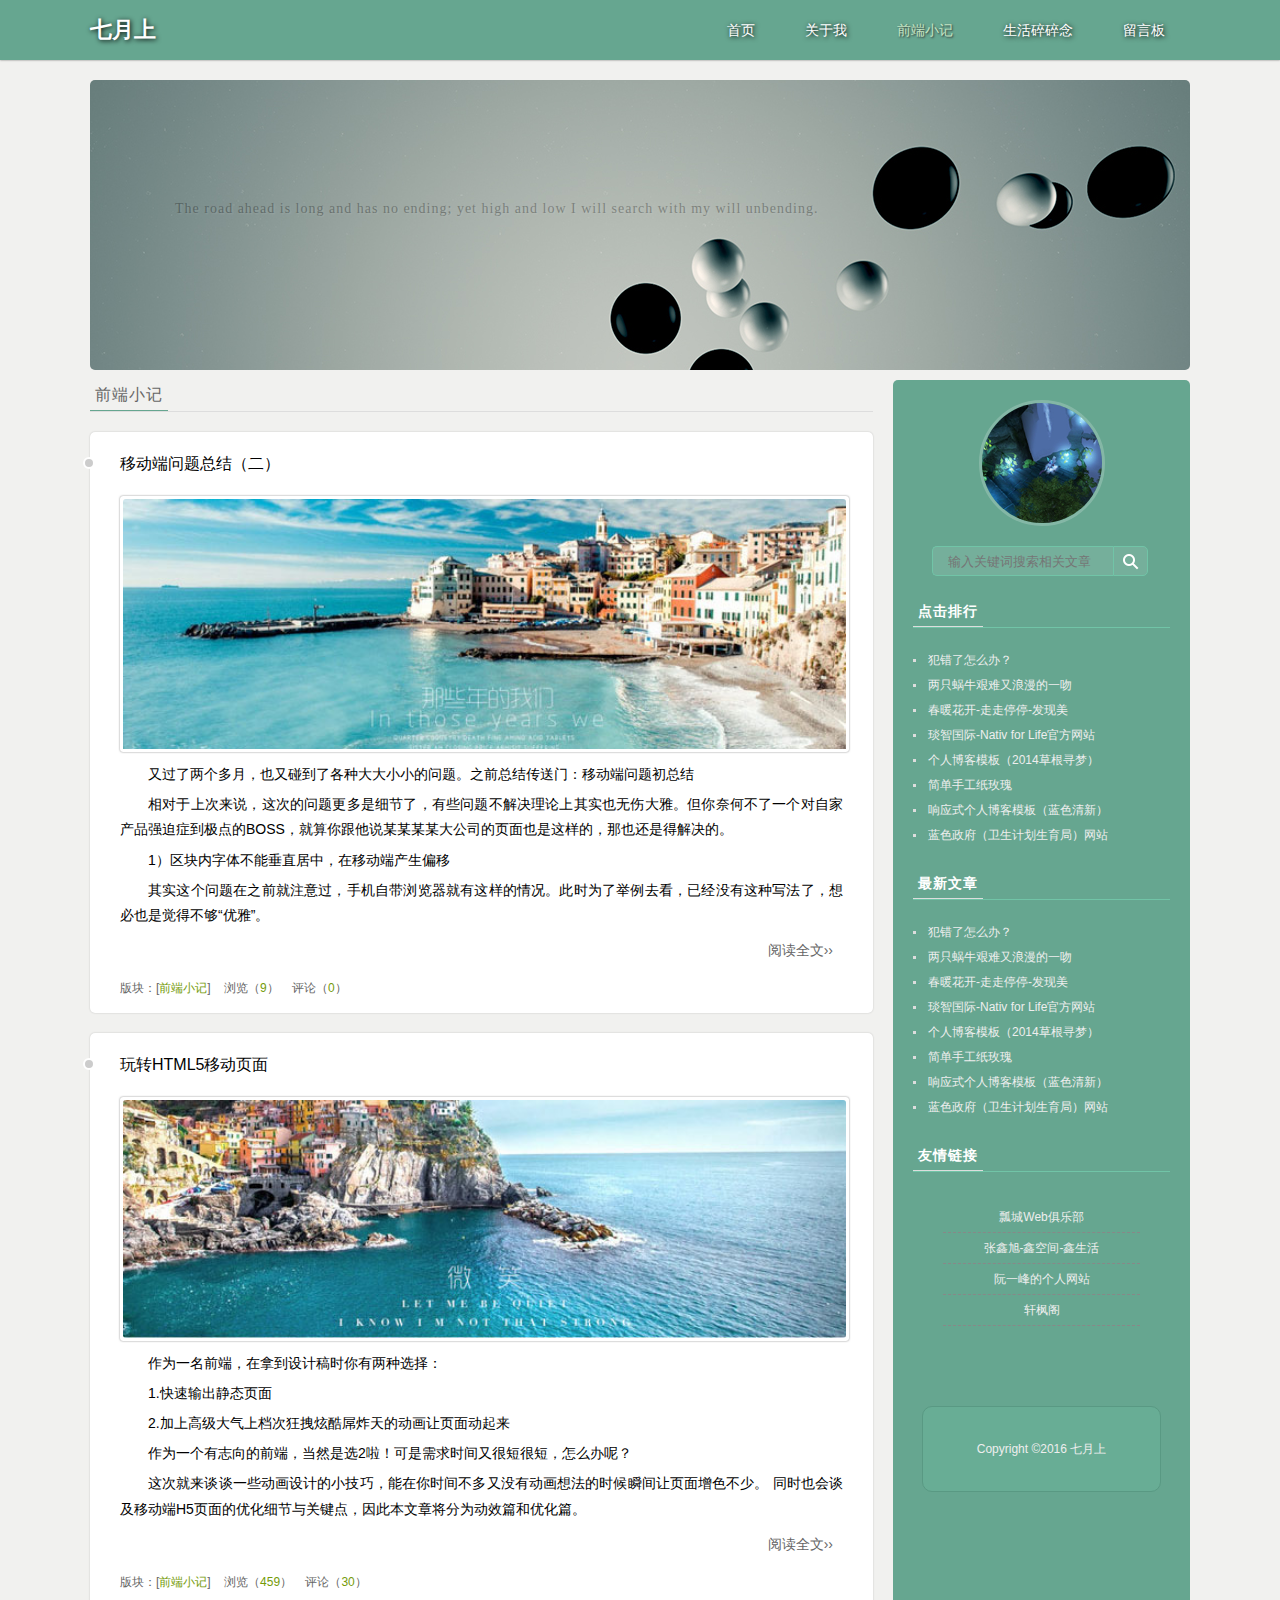
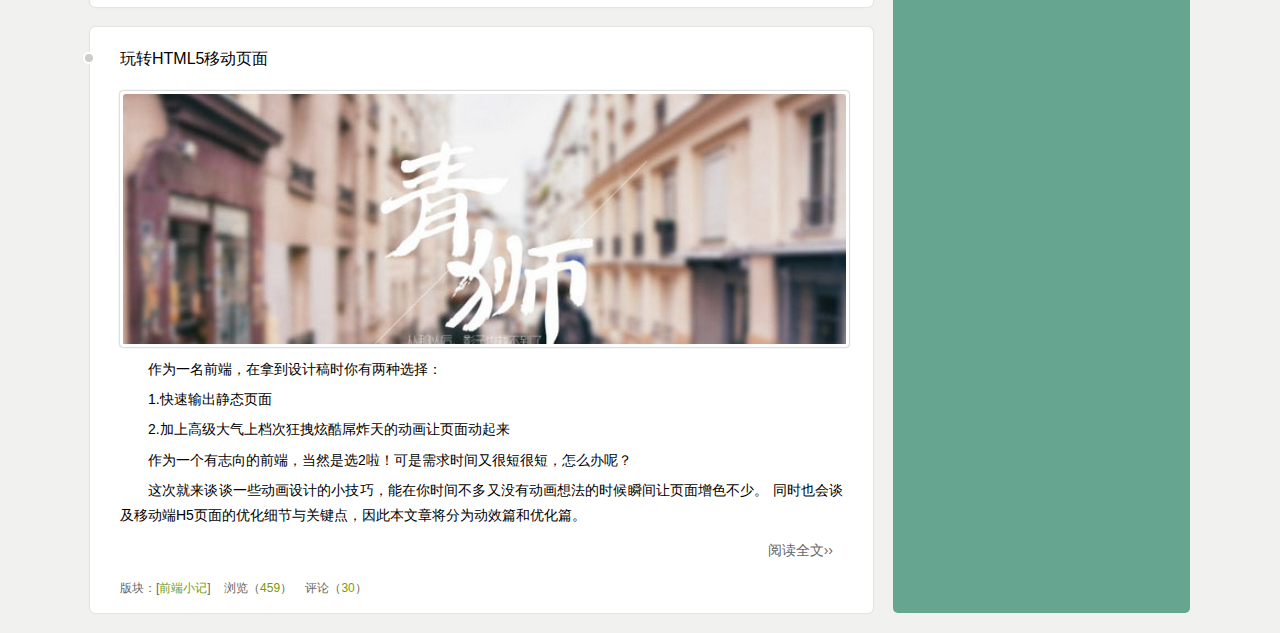
<file: blog.html>
<!DOCTYPE html>
<html>
<head>
<meta charset="UTF-8">
<meta name="viewport" content="width=device-width, maximum-scale=1, initial-scale=1, user-scalable=yes">
<title>七月上｜web前端技术</title>
<meta name="description" content="七月上，专注于web前端开发技术、致力于前端开发工具资源的个人原创博客。">
<meta name="keywords" content="七月上,FannieShi,Fannie Shi,web前端"> 
<link rel="shortcut icon" href="favicon.ico"/>
<link rel="stylesheet" href="css/basic.css" />
<link rel="stylesheet" href="css/blog.css" />
<script type="text/javascript" src="js/jquery-1.7.2.js"></script>
<script type="text/javascript" src="js/base.js"></script>
<!--[if lt IE 9]> 
<script>window.location.href='http://cdn.dmeng.net/upgrade-your-browser.html?referrer='+location.href;</script>
<![endif]-->
</head>
<body>
	<!--整个网站色调掉为绿色-->
	<header class="header">
		<div class="wrap">
			<div class="logo">
				<a href="index.html">
					<h1>七月上</h1>
				</a>
			</div>
			<nav class="nav">
				<ul>
					<li><a href="index.html">首页</a></li>
					<li><a href="about.html">关于我</a></li>
					<li class="active"><a href="blog.html">前端小记</a></li>
					<li><a href="life.html">生活碎碎念</a></li>
					<li><a href="message.html">留言板</a></li>
				</ul>
			</nav>
		</div>	
	</header>	
	<section class="wrap">
		<div class="banner" style="background-image: url(imgs/img17.jpg);">
			<div class="text">
				<p>The road ahead is long and has no ending; yet high and low I will search with my will unbending.</p>
				<p>路漫漫其修远兮，吾将上下而求索。</p>
			</div>
		</div>	
	</div>
	<section class="wrap clearfix">
		<div class="main">
			<div class="bloglist">
				<h3 class="title">
					<span>前端小记</span>
				</h3>
				<article class="blog">
					<h4>
						<a href="artical.html">移动端问题总结（二）</a>
					</h4>
					<div class="thumbnail">
						<a href="artical.html">
							<img src="imgs/img08.jpg" alt="" />
						</a>							
					</div>
					<div class="text">
						<p>又过了两个多月，也又碰到了各种大大小小的问题。之前总结传送门：移动端问题初总结</p>
						<p>相对于上次来说，这次的问题更多是细节了，有些问题不解决理论上其实也无伤大雅。但你奈何不了一个对自家产品强迫症到极点的BOSS，就算你跟他说某某某某大公司的页面也是这样的，那也还是得解决的。</p>
						<p>1）区块内字体不能垂直居中，在移动端产生偏移</p>
						<p>其实这个问题在之前就注意过，手机自带浏览器就有这样的情况。此时为了举例去看，已经没有这种写法了，想必也是觉得不够“优雅”。</p>
						<p class="readmore">
							<a href="artical.html" target="_blank">阅读全文&rsaquo;&rsaquo;</a>
						</p>					
					</div>
					<div class="info">
						<span>版块：[<a href="blog.html">前端小记</a>]</span>
						<span>浏览（<a href="a01.html" class="view">9</a>）</span>
						<span>评论（<a href="a01.html" class="comment">0</a>）</span>
					</div>
					<div class="dates">
						2016-08-25
					</div>
				</article>
				<article class="blog">
					<h4>
						<a href="artical.html">玩转HTML5移动页面</a>
					</h4>
					<div class="thumbnail">
						<a href="artical.html">
							<img src="imgs/img09.jpg" alt="" />
						</a>							
					</div>
					<div class="text">
						<p>作为一名前端，在拿到设计稿时你有两种选择：</p>
						<p>1.快速输出静态页面</p>
						<p>2.加上高级大气上档次狂拽炫酷屌炸天的动画让页面动起来</p>
						<p>作为一个有志向的前端，当然是选2啦！可是需求时间又很短很短，怎么办呢？</p>
						<p>这次就来谈谈一些动画设计的小技巧，能在你时间不多又没有动画想法的时候瞬间让页面增色不少。
同时也会谈及移动端H5页面的优化细节与关键点，因此本文章将分为动效篇和优化篇。</p>
						<p class="readmore">
							<a href="artical.html" target="_blank">阅读全文&rsaquo;&rsaquo;</a>
						</p>					
					</div>
					<div class="info">
						<span>版块：[<a href="#">前端小记</a>]</span>
						<span>浏览（<a href="#" class="view">459</a>）</span>
						<span>评论（<a href="#" class="comment">30</a>）</span>
					</div>
					<div class="dates">
						2016-07-23
					</div>
				</article>
				<article class="blog">
					<h4>
						<a href="artical.html">玩转HTML5移动页面</a>
					</h4>
					<div class="thumbnail">
						<a href="artical.html">
							<img src="imgs/img10.jpg" alt="" />
						</a>							
					</div>
					<div class="text">
						<p>作为一名前端，在拿到设计稿时你有两种选择：</p>
						<p>1.快速输出静态页面</p>
						<p>2.加上高级大气上档次狂拽炫酷屌炸天的动画让页面动起来</p>
						<p>作为一个有志向的前端，当然是选2啦！可是需求时间又很短很短，怎么办呢？</p>
						<p>这次就来谈谈一些动画设计的小技巧，能在你时间不多又没有动画想法的时候瞬间让页面增色不少。
同时也会谈及移动端H5页面的优化细节与关键点，因此本文章将分为动效篇和优化篇。</p>
						<p class="readmore">
							<a href="artical.html" target="_blank">阅读全文&rsaquo;&rsaquo;</a>
						</p>					
					</div>
					<div class="info">
						<span>版块：[<a href="#">前端小记</a>]</span>
						<span>浏览（<a href="#" class="view">459</a>）</span>
						<span>评论（<a href="#" class="comment">30</a>）</span>
					</div>
					<div class="dates">
						2016-07-23
					</div>
				</article>
			</div>
		</div>
		<aside class="sidebar">
			<!--个人信息-->
			<div class="qys">
				<div class="qys-img">
					<img src="imgs/img05.jpg" alt="" />
					<div class="about">
						<a href="about.html">关于七月上</a>
					</div>
				</div>
			</div>
			<div class="search">
				<form action="">
					<input type="text" placeholder="输入关键词搜索相关文章" />
					<button type="submit"></button>
				</form>
			</div>
			<!--文章列表-->
			<div class="lists rank">
				<h3>
					<span>点击排行</span>
				</h3>
				<ul>
					<li>
						<a href="#">犯错了怎么办？</a>
					</li>
					<li>
						<a href="#">两只蜗牛艰难又浪漫的一吻</a>
					</li>
					<li>
						<a href="#">春暖花开-走走停停-发现美</a>
					</li>
					<li>
						<a href="#">琰智国际-Nativ for Life官方网站</a>
					</li>
					<li>
						<a href="#">个人博客模板（2014草根寻梦）</a>
					</li>
					<li>
						<a href="#">简单手工纸玫瑰</a>
					</li>
					<li>
						<a href="#">响应式个人博客模板（蓝色清新）</a>
					</li>
					<li>
						<a href="#">蓝色政府（卫生计划生育局）网站</a>
					</li>
				</ul>
			</div>
			<div class="lists">
				<h3>
					<span>最新文章</span>
				</h3>
				<ul>
					<li>
						<a href="#">犯错了怎么办？</a>
					</li>
					<li>
						<a href="#">两只蜗牛艰难又浪漫的一吻</a>
					</li>
					<li>
						<a href="#">春暖花开-走走停停-发现美</a>
					</li>
					<li>
						<a href="#">琰智国际-Nativ for Life官方网站</a>
					</li>
					<li>
						<a href="#">个人博客模板（2014草根寻梦）</a>
					</li>
					<li>
						<a href="#">简单手工纸玫瑰</a>
					</li>
					<li>
						<a href="#">响应式个人博客模板（蓝色清新）</a>
					</li>
					<li>
						<a href="#">蓝色政府（卫生计划生育局）网站</a>
					</li>
				</ul>
			</div>
			<div class="lists">
				<h3>
					<span>友情链接</span>
				</h3>
				<dl>
					<dd>
						<a href="http://www.ycku.com" target="_blank">瓢城Web俱乐部</a>
					</dd>
					<dd>
						<a href="http://www.zhangxinxu.com" target="_blank">张鑫旭-鑫空间-鑫生活</a>
					</dd>
					<dd>
						<a href="http://www.ruanyifeng.com/home.html" target="_blank">阮一峰的个人网站</a>
					</dd>
					<dd>
						<a href="http://www.xuanfengge.com" target="_blank">轩枫阁</a>
					</dd>
				</dl>
			</div>
			<div class="copyright">
				<p>Copyright ©2016 七月上 </p>
				<!--<p>蜀ICP备11002373号-1</p>-->
			</div>
		</div>
	</section>
</body>
</html>
</file>
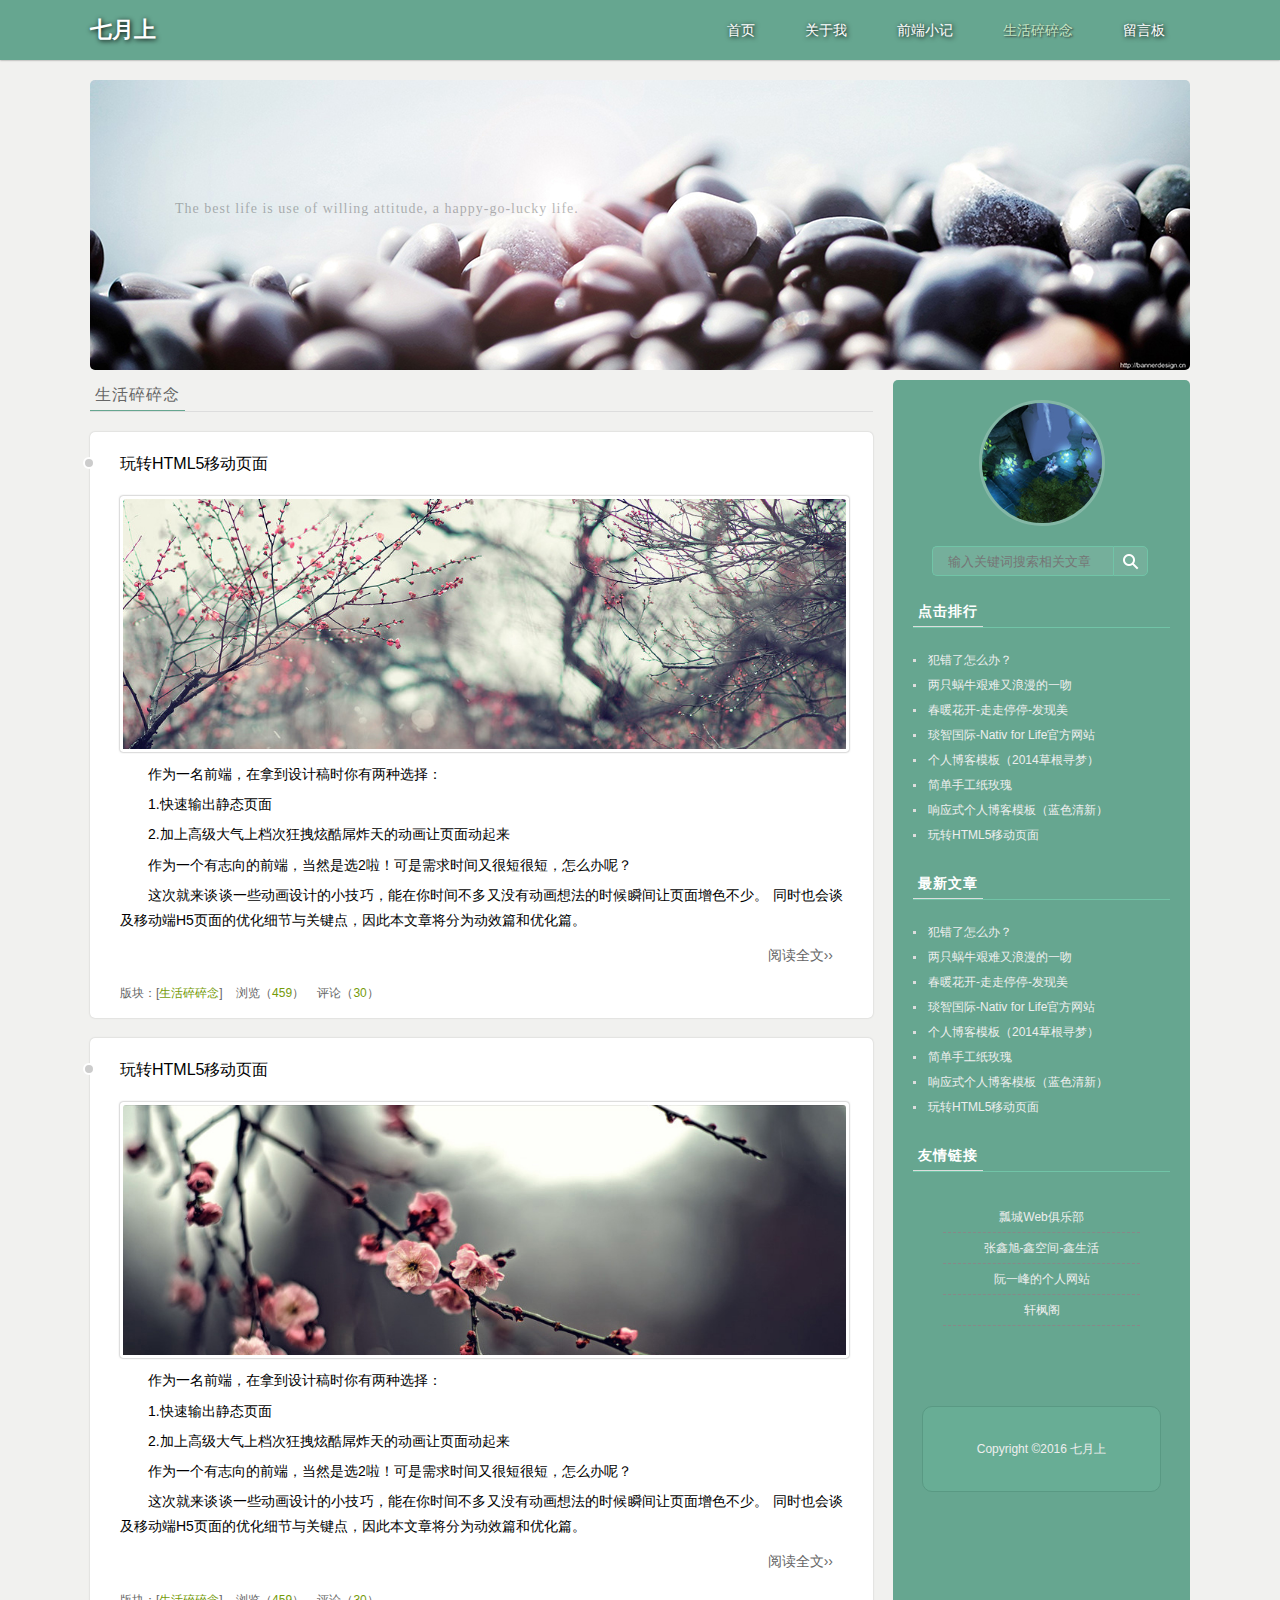
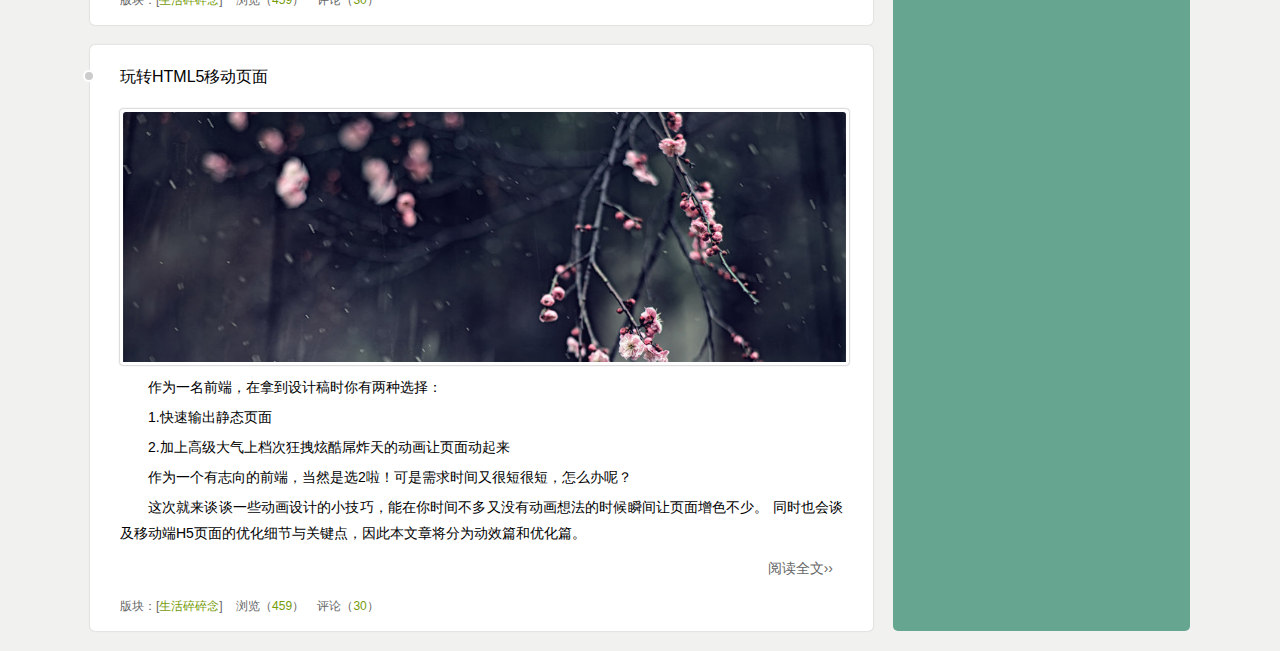
<file: life.html>
<!DOCTYPE html>
<html>
<head>
<meta charset="UTF-8">
<meta name="viewport" content="width=device-width, maximum-scale=1, initial-scale=1, user-scalable=yes">
<title>七月上｜web前端技术</title>
<meta name="description" content="七月上，专注于web前端开发技术、致力于前端开发工具资源的个人原创博客。">
<meta name="keywords" content="七月上,FannieShi,Fannie Shi,web前端"> 
<link rel="shortcut icon" href="favicon.ico"/>
<link rel="stylesheet" href="css/basic.css" />
<link rel="stylesheet" href="css/blog.css" />
<script type="text/javascript" src="js/jquery-1.7.2.js"></script>
<script type="text/javascript" src="js/base.js"></script>
<!--[if lt IE 9]> 
<script>window.location.href='http://cdn.dmeng.net/upgrade-your-browser.html?referrer='+location.href;</script>
<![endif]-->
</head>
<body>
	<!--整个网站色调掉为绿色-->
	<header class="header">
		<div class="wrap">
			<div class="logo">
				<a href="index.html">
					<h1>七月上</h1>
				</a>
			</div>
			<nav class="nav">
				<ul>
					<li><a href="index.html">首页</a></li>
					<li><a href="about.html">关于我</a></li>
					<li><a href="blog.html">前端小记</a></li>
					<li class="active"><a href="life.html">生活碎碎念</a></li>
					<li><a href="message.html">留言板</a></li>
				</ul>
			</nav>
		</div>	
	</header>	
	<section class="wrap">
		<div class="banner" style="background-image: url(imgs/img18.jpg);">
			<div class="text">
				<p>The best life is use of willing attitude, a happy-go-lucky life.</p>
				<p>最好的生活是用心甘情愿的态度,过随遇而安的生活。</p>
			</div>
		</div>	
	</div>
	<section class="wrap clearfix">
		<div class="main">
			<div class="bloglist">
				<h3 class="title">
					<span>生活碎碎念</span>
				</h3>
				<article class="blog">
					<h4>
						<a href="artical.html">玩转HTML5移动页面</a>
					</h4>
					<div class="thumbnail">
						<a href="artical.html">
							<img src="imgs/img11.jpg" alt="" />
						</a>							
					</div>
					<div class="text">
						<p>作为一名前端，在拿到设计稿时你有两种选择：</p>
						<p>1.快速输出静态页面</p>
						<p>2.加上高级大气上档次狂拽炫酷屌炸天的动画让页面动起来</p>
						<p>作为一个有志向的前端，当然是选2啦！可是需求时间又很短很短，怎么办呢？</p>
						<p>这次就来谈谈一些动画设计的小技巧，能在你时间不多又没有动画想法的时候瞬间让页面增色不少。
同时也会谈及移动端H5页面的优化细节与关键点，因此本文章将分为动效篇和优化篇。</p>
						<p class="readmore">
							<a href="artical.html" target="_blank">阅读全文&rsaquo;&rsaquo;</a>
						</p>					
					</div>
					<div class="info">
						<span>版块：[<a href="#">生活碎碎念</a>]</span>
						<span>浏览（<a href="#" class="view">459</a>）</span>
						<span>评论（<a href="#" class="comment">30</a>）</span>
					</div>
					<div class="dates">
						2016-07-23
					</div>
				</article>
				<article class="blog">
					<h4>
						<a href="artical.html">玩转HTML5移动页面</a>
					</h4>
					<div class="thumbnail">
						<a href="artical.html">
							<img src="imgs/img14.jpg" alt="" />
						</a>							
					</div>
					<div class="text">
						<p>作为一名前端，在拿到设计稿时你有两种选择：</p>
						<p>1.快速输出静态页面</p>
						<p>2.加上高级大气上档次狂拽炫酷屌炸天的动画让页面动起来</p>
						<p>作为一个有志向的前端，当然是选2啦！可是需求时间又很短很短，怎么办呢？</p>
						<p>这次就来谈谈一些动画设计的小技巧，能在你时间不多又没有动画想法的时候瞬间让页面增色不少。
同时也会谈及移动端H5页面的优化细节与关键点，因此本文章将分为动效篇和优化篇。</p>
						<p class="readmore">
							<a href="artical.html" target="_blank">阅读全文&rsaquo;&rsaquo;</a>
						</p>					
					</div>
					<div class="info">
						<span>版块：[<a href="#">生活碎碎念</a>]</span>
						<span>浏览（<a href="#" class="view">459</a>）</span>
						<span>评论（<a href="#" class="comment">30</a>）</span>
					</div>
					<div class="dates">
						2016-07-23
					</div>
				</article>
				<article class="blog">
					<h4>
						<a href="artical.html">玩转HTML5移动页面</a>
					</h4>
					<div class="thumbnail">
						<a href="artical.html">
							<img src="imgs/img15.jpg" alt="" />
						</a>							
					</div>
					<div class="text">
						<p>作为一名前端，在拿到设计稿时你有两种选择：</p>
						<p>1.快速输出静态页面</p>
						<p>2.加上高级大气上档次狂拽炫酷屌炸天的动画让页面动起来</p>
						<p>作为一个有志向的前端，当然是选2啦！可是需求时间又很短很短，怎么办呢？</p>
						<p>这次就来谈谈一些动画设计的小技巧，能在你时间不多又没有动画想法的时候瞬间让页面增色不少。
同时也会谈及移动端H5页面的优化细节与关键点，因此本文章将分为动效篇和优化篇。</p>
						<p class="readmore">
							<a href="artical.html" target="_blank">阅读全文&rsaquo;&rsaquo;</a>
						</p>					
					</div>
					<div class="info">
						<span>版块：[<a href="#">生活碎碎念</a>]</span>
						<span>浏览（<a href="#" class="view">459</a>）</span>
						<span>评论（<a href="#" class="comment">30</a>）</span>
					</div>
					<div class="dates">
						2016-07-23
					</div>
				</article>
			</div>
		</div>
		<aside class="sidebar">
			<!--个人信息-->
			<div class="qys">
				<div class="qys-img">
					<img src="imgs/img05.jpg" alt="" />
					<div class="about">
						<a href="about.html">关于七月上</a>
					</div>
				</div>
			</div>
			<div class="search">
				<form action="">
					<input type="text" placeholder="输入关键词搜索相关文章" />
					<button type="submit"></button>
				</form>
			</div>
			<!--文章列表-->
			<div class="lists rank">
				<h3>
					<span>点击排行</span>
				</h3>
				<ul>
					<li>
						<a href="#">犯错了怎么办？</a>
					</li>
					<li>
						<a href="#">两只蜗牛艰难又浪漫的一吻</a>
					</li>
					<li>
						<a href="#">春暖花开-走走停停-发现美</a>
					</li>
					<li>
						<a href="#">琰智国际-Nativ for Life官方网站</a>
					</li>
					<li>
						<a href="#">个人博客模板（2014草根寻梦）</a>
					</li>
					<li>
						<a href="#">简单手工纸玫瑰</a>
					</li>
					<li>
						<a href="#">响应式个人博客模板（蓝色清新）</a>
					</li>
					<li>
						<a href="#">玩转HTML5移动页面</a>
					</li>
				</ul>
			</div>
			<div class="lists">
				<h3>
					<span>最新文章</span>
				</h3>
				<ul>
					<li>
						<a href="#">犯错了怎么办？</a>
					</li>
					<li>
						<a href="#">两只蜗牛艰难又浪漫的一吻</a>
					</li>
					<li>
						<a href="#">春暖花开-走走停停-发现美</a>
					</li>
					<li>
						<a href="#">琰智国际-Nativ for Life官方网站</a>
					</li>
					<li>
						<a href="#">个人博客模板（2014草根寻梦）</a>
					</li>
					<li>
						<a href="#">简单手工纸玫瑰</a>
					</li>
					<li>
						<a href="#">响应式个人博客模板（蓝色清新）</a>
					</li>
					<li>
						<a href="#">玩转HTML5移动页面</a>
					</li>
				</ul>
			</div>
			<div class="lists">
				<h3>
					<span>友情链接</span>
				</h3>
				<dl>
					<dd>
						<a href="http://www.ycku.com" target="_blank">瓢城Web俱乐部</a>
					</dd>
					<dd>
						<a href="http://www.zhangxinxu.com" target="_blank">张鑫旭-鑫空间-鑫生活</a>
					</dd>
					<dd>
						<a href="http://www.ruanyifeng.com/home.html" target="_blank">阮一峰的个人网站</a>
					</dd>
					<dd>
						<a href="http://www.xuanfengge.com" target="_blank">轩枫阁</a>
					</dd>
				</dl>
			</div>
			<div class="copyright">
				<p>Copyright ©2016 七月上 </p>
				<!--<p>蜀ICP备11002373号-1</p>-->
			</div>
		</aside>
	</div>
</body>
</html>
</file>
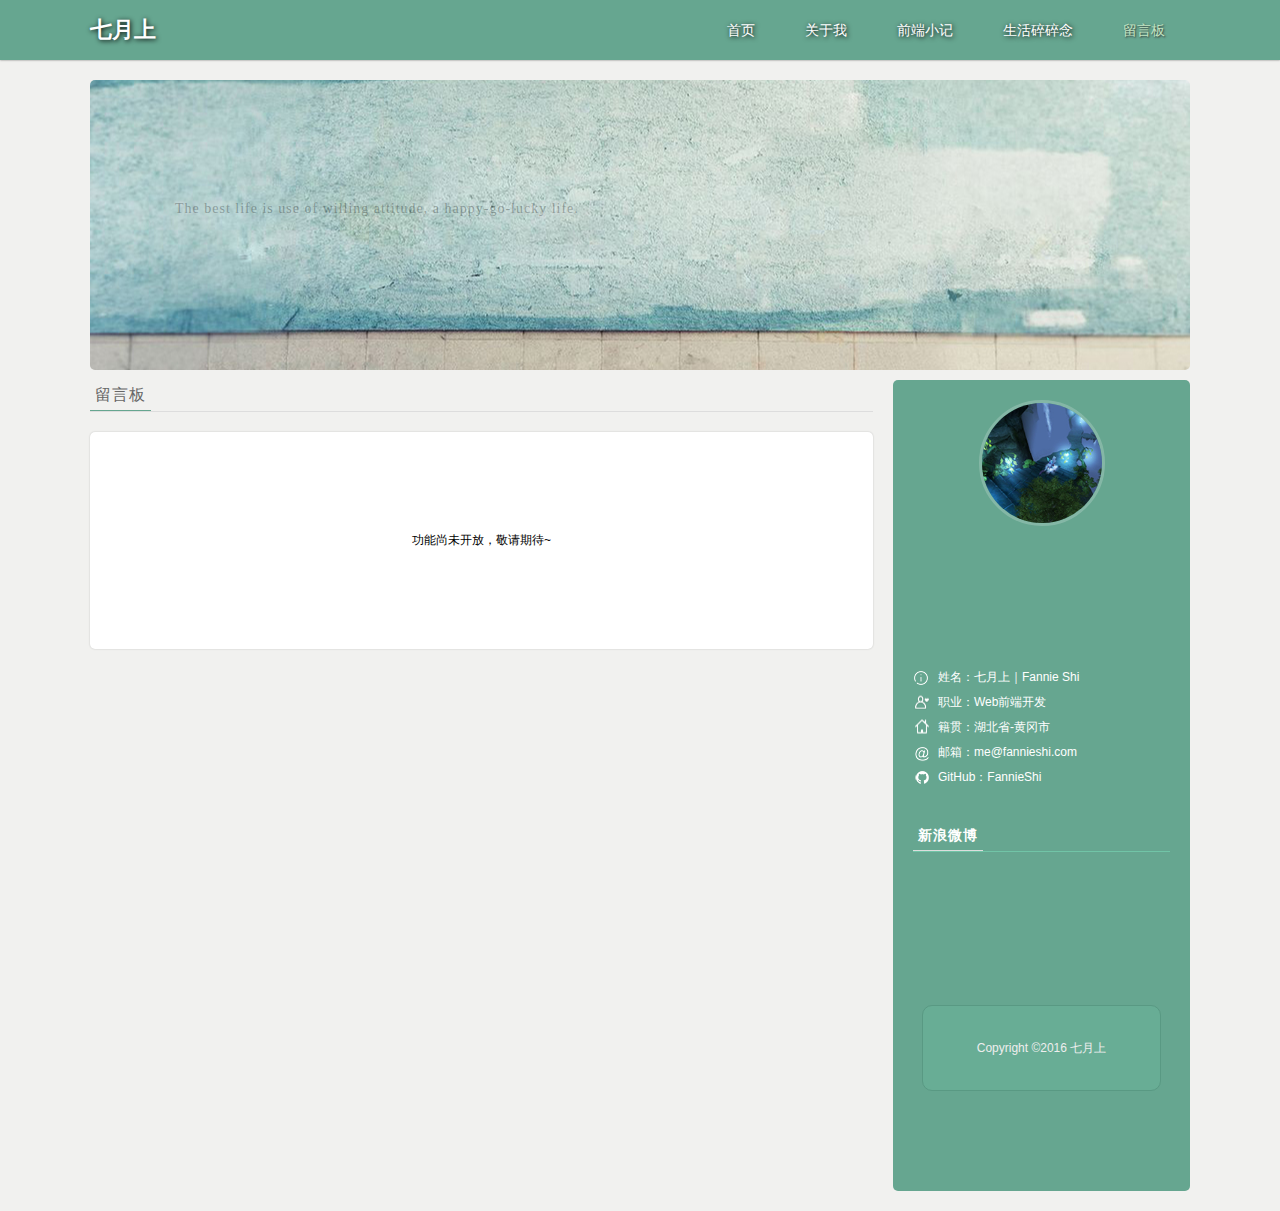
<file: message.html>
<!DOCTYPE html>
<html>
<head>
<meta charset="UTF-8">
<meta name="viewport" content="width=device-width, maximum-scale=1, initial-scale=1, user-scalable=yes">
<title>七月上｜web前端技术</title>
<meta name="description" content="七月上，专注于web前端开发技术、致力于前端开发工具资源的个人原创博客。">
<meta name="keywords" content="七月上,FannieShi,Fannie Shi,web前端,留言板"> 
<link rel="shortcut icon" href="favicon.ico"/>
<link rel="stylesheet" href="css/basic.css" />
<link rel="stylesheet" href="css/about.css" />
<script type="text/javascript" src="js/jquery-1.7.2.js"></script>
<script type="text/javascript" src="js/base.js"></script>
<!--[if lt IE 9]> 
<script>window.location.href='http://cdn.dmeng.net/upgrade-your-browser.html?referrer='+location.href;</script>
<![endif]-->
</head>
<body>
	<!--整个网站色调掉为绿色-->
	<header class="header">
		<div class="wrap">
			<div class="logo">
				<a href="index.html">
					<h1>七月上</h1>
				</a>
			</div>
			<nav class="nav">
				<ul>
					<li><a href="index.html">首页</a></li>
					<li><a href="about.html">关于我</a></li>
					<li><a href="blog.html">前端小记</a></li>
					<li><a href="life.html">生活碎碎念</a></li>
					<li class="active"><a href="message.html">留言板</a></li>
				</ul>
			</nav>
		</div>	
	</header>	
	<section class="wrap">
		<div class="banner">
			<div class="text">
				<p>The best life is use of willing attitude, a happy-go-lucky life.</p>
				<p>最好的生活是用心甘情愿的态度,过随遇而安的生活。</p>
			</div>
		</div>	
	</section>
	<section class="wrap clearfix">
		<div class="main">
			<div class="bloglist">
				<h3 class="title">
					<span>留言板</span>
				</h3>
				<div class="aboutText" style="padding: 100px 20px; text-align: center; background: #fff;">
					功能尚未开放，敬请期待~
				</div>
			</div>
		</div>
		<aside class="sidebar">
			<!--个人信息-->
			<div class="qys">
				<div class="qys-img">
					<img src="imgs/img05.jpg" alt="" />
					<div class="about">
						<a href="about.html">关于七月上</a>
					</div>
				</div>
				<!--外链网易云音乐-->
				<div class="qys-music">
					<iframe frameborder="no" border="0" marginwidth="0" marginheight="0" width=297 height=86 src="http://music.163.com/outchain/player?type=2&id=31445554&auto=0&height=66"></iframe>
				</div>
				<div class="qys-intro">
					<p class="icon1">姓名：七月上｜Fannie Shi</p>
					<p class="icon2">职业：Web前端开发</p>
					<p class="icon3">籍贯：湖北省-黄冈市</p>
					<p class="icon4">邮箱：me@fannieshi.com</p>
					<p class="icon5">GitHub：<a href="https://github.com/FannieShi">FannieShi</a></p> 	
				</div>
				<div class="qys-sina">
					<h3>
						<span>新浪微博</span>
					</h3>
					<iframe width="100%" height="90" class="share_self"  frameborder="0" scrolling="no" src="http://widget.weibo.com/weiboshow/index.php?language=&width=0&height=350&fansRow=2&ptype=1&speed=0&skin=5&isTitle=0&noborder=0&isWeibo=0&isFans=0&uid=2647637494&verifier=72a768f2&colors=71c4a7,66a690,fff,eee,66a690&dpc=1"></iframe>
				</div>
			</div>
			<div class="copyright">
				<p>Copyright ©2016 七月上 </p>
				<!--<p>蜀ICP备11002373号-1</p>-->
			</div>
		</aside>
	</div>
</body>
</html>
</file>
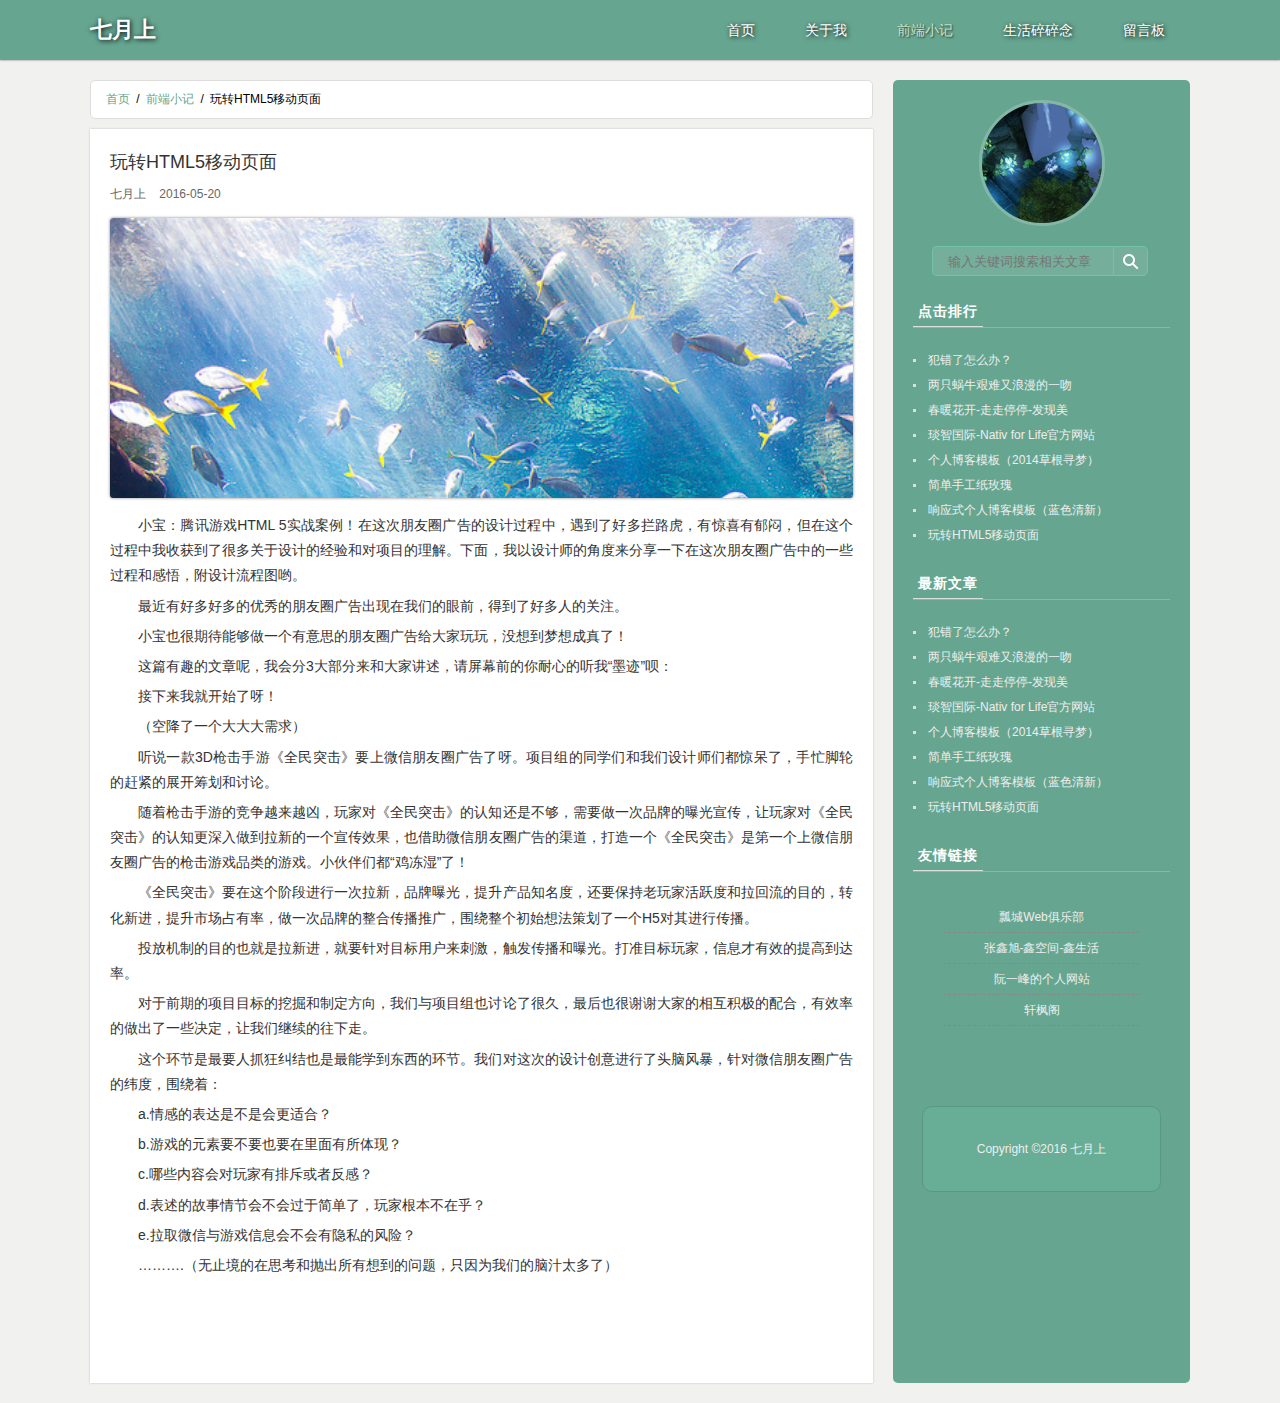
<file: html/a01.html>
<!DOCTYPE html>
<html>
<head>
<meta charset="UTF-8">
<meta name="viewport" content="width=device-width, maximum-scale=1, initial-scale=1, user-scalable=yes">
<title>七月上｜web前端技术</title>
<meta name="description" content="七月上，专注于web前端开发技术、致力于前端开发工具资源的个人原创博客。">
<meta name="keywords" content="七月上,FannieShi,Fannie Shi,web前端"> 
<link rel="stylesheet" href="css/basic.css" />
<link rel="stylesheet" href="css/artical.css" />
<script type="text/javascript" src="js/jquery-1.7.2.js"></script>
<script type="text/javascript" src="js/base.js"></script>
<!--[if lt IE 9]> 
<script>window.location.href='http://cdn.dmeng.net/upgrade-your-browser.html?referrer='+location.href;</script>
<![endif]-->
</head>
<body>
	<!--整个网站色调掉为绿色-->
	<header class="header">
		<div class="wrap">
			<div class="logo">
				<a href="index.html">
					<h1>七月上</h1>
				</a>
			</div>
			<nav class="nav">
				<ul>
					<li><a href="index.html">首页</a></li>
					<li><a href="about.html">关于我</a></li>
					<li class="active"><a href="blog.html">前端小记</a></li>
					<li><a href="life.html">生活碎碎念</a></li>
					<li><a href="message.html">留言板</a></li>
				</ul>
			</nav>
		</div>	
	</header>	
	<section class="wrap clearfix">
		<div class="main">
			<div class="crumbs">
				<a href="index.html">首页</a>
				<i>/</i>
				<a href="blog.html">前端小记</a>
				<i>/</i>
				玩转HTML5移动页面
			</div>
			<article class="post">
				<h4 class="post-title">玩转HTML5移动页面</h4>
				<div class="post-info">
					<span class="post-author">七月上</span>
					<span class="post-date">2016-05-20</span>
				</div>
				<div class="thumbnail">
					<img src="imgs/img01.jpg" alt="" />
				</div>
				<!--content-->
				<div class="post-content">
                    <p>小宝：腾讯游戏HTML 5实战案例！在这次朋友圈广告的设计过程中，遇到了好多拦路虎，有惊喜有郁闷，但在这个过程中我收获到了很多关于设计的经验和对项目的理解。下面，我以设计师的角度来分享一下在这次朋友圈广告中的一些过程和感悟，附设计流程图哟。</p>
					<p>最近有好多好多的优秀的朋友圈广告出现在我们的眼前，得到了好多人的关注。</p>
					<p>小宝也很期待能够做一个有意思的朋友圈广告给大家玩玩，没想到梦想成真了！</p>
					<p>这篇有趣的文章呢，我会分3大部分来和大家讲述，请屏幕前的你耐心的听我“墨迹”呗：</p>
					<p>接下来我就开始了呀！</p>
					<p>（空降了一个大大大需求）</p>
					<p>听说一款3D枪击手游《全民突击》要上微信朋友圈广告了呀。项目组的同学们和我们设计师们都惊呆了，手忙脚轮的赶紧的展开筹划和讨论。</p>
					<p>随着枪击手游的竞争越来越凶，玩家对《全民突击》的认知还是不够，需要做一次品牌的曝光宣传，让玩家对《全民突击》的认知更深入做到拉新的一个宣传效果，也借助微信朋友圈广告的渠道，打造一个《全民突击》是第一个上微信朋友圈广告的枪击游戏品类的游戏。小伙伴们都“鸡冻湿”了！</p>
					<p>《全民突击》要在这个阶段进行一次拉新，品牌曝光，提升产品知名度，还要保持老玩家活跃度和拉回流的目的，转化新进，提升市场占有率，做一次品牌的整合传播推广，围绕整个初始想法策划了一个H5对其进行传播。</p>
					<p>投放机制的目的也就是拉新进，就要针对目标用户来刺激，触发传播和曝光。打准目标玩家，信息才有效的提高到达率。</p>
					<p>对于前期的项目目标的挖掘和制定方向，我们与项目组也讨论了很久，最后也很谢谢大家的相互积极的配合，有效率的做出了一些决定，让我们继续的往下走。</p>
					<p>这个环节是最要人抓狂纠结也是最能学到东西的环节。我们对这次的设计创意进行了头脑风暴，针对微信朋友圈广告的纬度，围绕着：</p>
					<p>a.情感的表达是不是会更适合？</p>
					<p>b.游戏的元素要不要也要在里面有所体现？</p>
					<p>c.哪些内容会对玩家有排斥或者反感？</p>
					<p>d.表述的故事情节会不会过于简单了，玩家根本不在乎？</p>
					<p>e.拉取微信与游戏信息会不会有隐私的风险？</p>
					<p>……….（无止境的在思考和抛出所有想到的问题，只因为我们的脑汁太多了）</p>
				</div>
			</article>
		</div>
		<aside class="sidebar">
			<!--个人信息-->
			<div class="qys">
				<div class="qys-img">
					<img src="imgs/img05.jpg" alt="" />
					<div class="about">
						<a href="about.html">关于七月上</a>
					</div>
				</div>
			</div>
			<div class="search">
				<form action="">
					<input type="text" placeholder="输入关键词搜索相关文章" />
					<button type="submit"></button>
				</form>
			</div>
			<!--文章列表-->
			<div class="lists rank">
				<h3>
					<span>点击排行</span>
				</h3>
				<ul>
					<li>
						<a href="#">犯错了怎么办？</a>
					</li>
					<li>
						<a href="#">两只蜗牛艰难又浪漫的一吻</a>
					</li>
					<li>
						<a href="#">春暖花开-走走停停-发现美</a>
					</li>
					<li>
						<a href="#">琰智国际-Nativ for Life官方网站</a>
					</li>
					<li>
						<a href="#">个人博客模板（2014草根寻梦）</a>
					</li>
					<li>
						<a href="#">简单手工纸玫瑰</a>
					</li>
					<li>
						<a href="#">响应式个人博客模板（蓝色清新）</a>
					</li>
					<li>
						<a href="#">玩转HTML5移动页面</a>
					</li>
				</ul>
			</div>
			<div class="lists">
				<h3>
					<span>最新文章</span>
				</h3>
				<ul>
					<li>
						<a href="#">犯错了怎么办？</a>
					</li>
					<li>
						<a href="#">两只蜗牛艰难又浪漫的一吻</a>
					</li>
					<li>
						<a href="#">春暖花开-走走停停-发现美</a>
					</li>
					<li>
						<a href="#">琰智国际-Nativ for Life官方网站</a>
					</li>
					<li>
						<a href="#">个人博客模板（2014草根寻梦）</a>
					</li>
					<li>
						<a href="#">简单手工纸玫瑰</a>
					</li>
					<li>
						<a href="#">响应式个人博客模板（蓝色清新）</a>
					</li>
					<li>
						<a href="#">玩转HTML5移动页面</a>
					</li>
				</ul>
			</div>
			<div class="lists">
				<h3>
					<span>友情链接</span>
				</h3>
				<dl>
					<dd>
						<a href="http://www.ycku.com" target="_blank">瓢城Web俱乐部</a>
					</dd>
					<dd>
						<a href="http://www.zhangxinxu.com" target="_blank">张鑫旭-鑫空间-鑫生活</a>
					</dd>
					<dd>
						<a href="http://www.ruanyifeng.com/home.html" target="_blank">阮一峰的个人网站</a>
					</dd>
					<dd>
						<a href="http://www.xuanfengge.com" target="_blank">轩枫阁</a>
					</dd>
				</dl>
			</div>
			<div class="copyright">
				<p>Copyright ©2016 七月上 </p>
				<!--<p>蜀ICP备11002373号-1</p>-->
			</div>
		</div>
	</div>
</body>
</html>
</file>
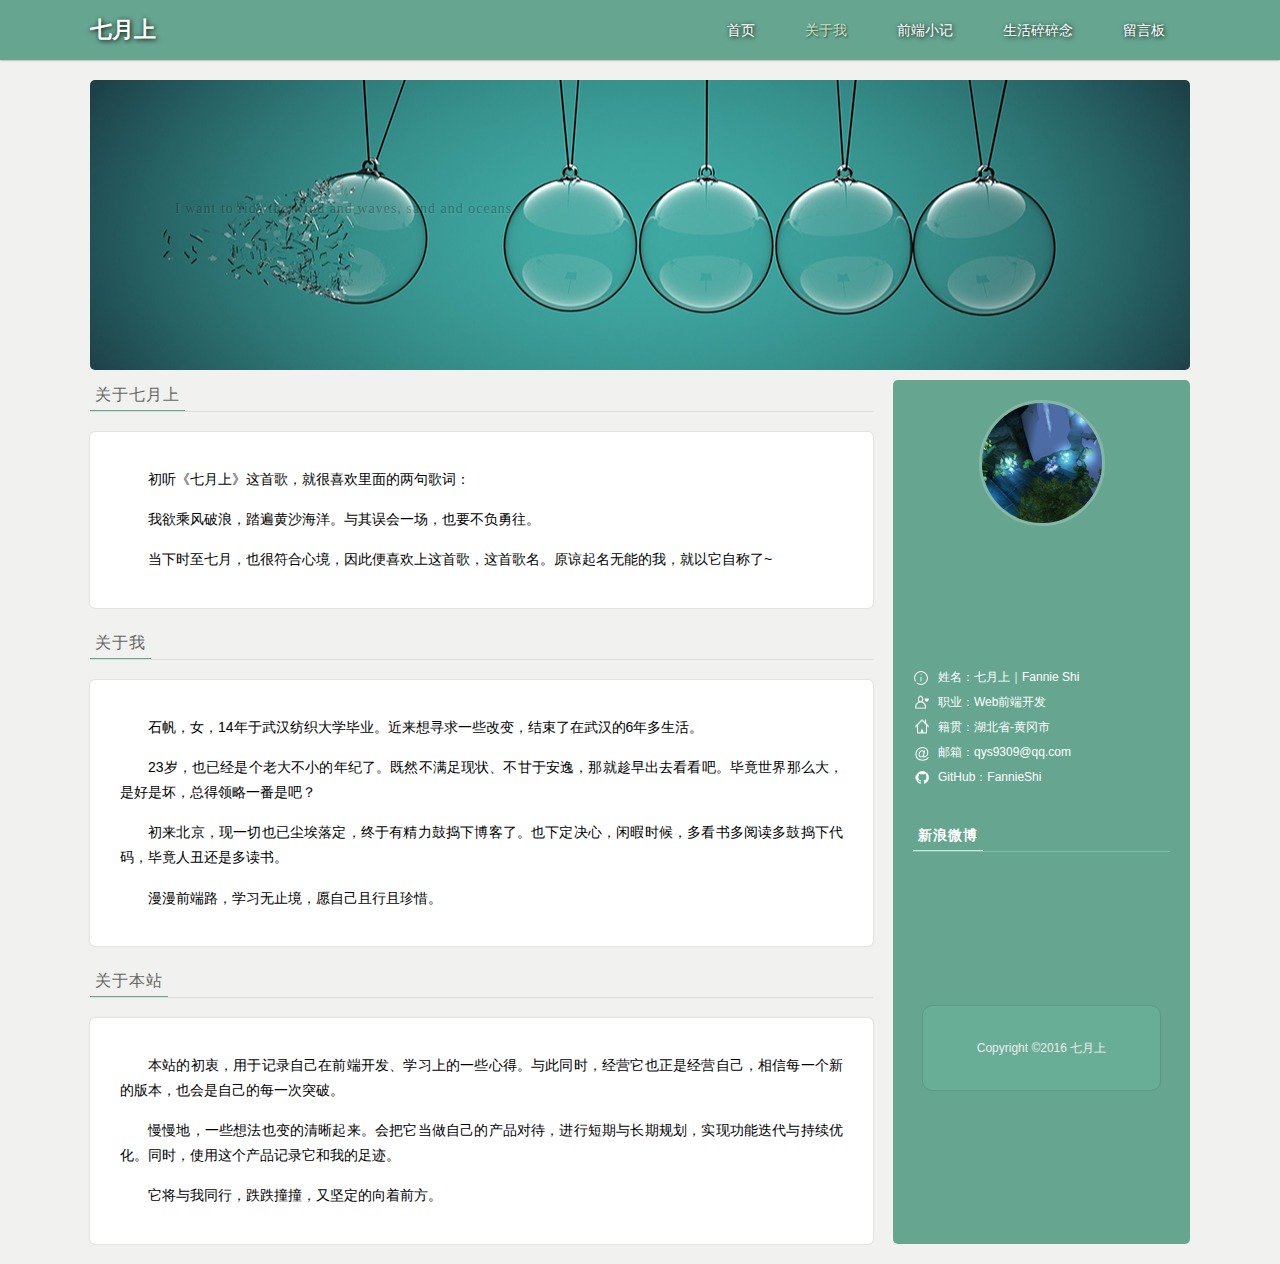
<file: html/about.html>
<!DOCTYPE html>
<html>
<head>
<meta charset="UTF-8">
<meta name="viewport" content="width=device-width, maximum-scale=1, initial-scale=1, user-scalable=yes">
<title>七月上｜web前端技术</title>
<meta name="description" content="七月上，专注于web前端开发技术、致力于前端开发工具资源的个人原创博客。">
<meta name="keywords" content="七月上,FannieShi,Fannie Shi,关于我,web前端"> 
<link rel="stylesheet" href="css/basic.css" />
<link rel="stylesheet" href="css/about.css" />
<script type="text/javascript" src="js/jquery-1.7.2.js"></script>
<script type="text/javascript" src="js/base.js"></script>
<!--[if lt IE 9]> 
<script>window.location.href='http://cdn.dmeng.net/upgrade-your-browser.html?referrer='+location.href;</script>
<![endif]-->
</head>
<body>
	<!--整个网站色调掉为绿色-->
	<header class="header">
		<div class="wrap">
			<div class="logo">
				<a href="index.html">
					<h1>七月上</h1>
				</a>
			</div>
			<nav class="nav">
				<ul>
					<li><a href="index.html">首页</a></li>
					<li class="active"><a href="about.html">关于我</a></li>
					<li><a href="blog.html">前端小记</a></li>
					<li><a href="life.html">生活碎碎念</a></li>
					<li><a href="message.html">留言板</a></li>
				</ul>
			</nav>
		</div>	
	</header>	
	<section class="wrap">
		<div class="banner" style="background-image: url(imgs/img12.jpg);">
			<div class="text">
				<p>I want to ride the wind and waves, sand and oceans.</p>
				<p>我欲乘风破浪，踏遍黄沙海洋。</p>
			</div>
		</div>	
	</div>
	<section class="wrap clearfix">
		<div class="main">
			<div class="aboutqys">
				<h3 class="title">
					<span>关于七月上</span>
				</h3>
				<div class="aboutText">
					<p>初听《七月上》这首歌，就很喜欢里面的两句歌词：</p>
					<p>我欲乘风破浪，踏遍黄沙海洋。与其误会一场，也要不负勇往。</p>
					<p>当下时至七月，也很符合心境，因此便喜欢上这首歌，这首歌名。原谅起名无能的我，就以它自称了~</p>
				</div>
			</div>
			<div class="aboutme">
				<h3 class="title">
					<span>关于我</span>
				</h3>
				<div class="aboutText">
					<p>石帆，女，14年于武汉纺织大学毕业。近来想寻求一些改变，结束了在武汉的6年多生活。</p>
					<p>23岁，也已经是个老大不小的年纪了。既然不满足现状、不甘于安逸，那就趁早出去看看吧。毕竟世界那么大，是好是坏，总得领略一番是吧？</p>
					<p>初来北京，现一切也已尘埃落定，终于有精力鼓捣下博客了。也下定决心，闲暇时候，多看书多阅读多鼓捣下代码，毕竟人丑还是多读书。</p>
					<p>漫漫前端路，学习无止境，愿自己且行且珍惜。</p>
				</div>
			</div>
			<div class="aboutBlog">
				<h3 class="title">
					<span>关于本站</span>
				</h3>
				<div class="aboutText">
					<p>本站的初衷，用于记录自己在前端开发、学习上的一些心得。与此同时，经营它也正是经营自己，相信每一个新的版本，也会是自己的每一次突破。</p>
					<p>慢慢地，一些想法也变的清晰起来。会把它当做自己的产品对待，进行短期与长期规划，实现功能迭代与持续优化。同时，使用这个产品记录它和我的足迹。</p>
					<p>它将与我同行，跌跌撞撞，又坚定的向着前方。</p>
				</div>
			</div>
		</div>
		<aside class="sidebar">
			<!--个人信息-->
			<div class="qys">
				<div class="qys-img">
					<img src="imgs/img05.jpg" alt="" />
					<div class="about">
						<a href="about.html">关于七月上</a>
					</div>
				</div>
				<!--外链网易云音乐-->
				<div class="qys-music">
					<iframe frameborder="no" border="0" marginwidth="0" marginheight="0" width=297 height=86 src="http://music.163.com/outchain/player?type=2&id=31445554&auto=0&height=66"></iframe>
				</div>
				<div class="qys-intro">
					<p class="icon1">姓名：七月上｜Fannie Shi</p>
					<p class="icon2">职业：Web前端开发</p>
					<p class="icon3">籍贯：湖北省-黄冈市</p>
					<p class="icon4">邮箱：qys9309@qq.com</p>
					<p class="icon5">GitHub：<a href="https://github.com/FannieShi">FannieShi</a></p> 	
				</div>
				<div class="qys-sina">
					<h3>
						<span>新浪微博</span>
					</h3>
					<iframe width="100%" height="90" class="share_self"  frameborder="0" scrolling="no" src="http://widget.weibo.com/weiboshow/index.php?language=&width=0&height=350&fansRow=2&ptype=1&speed=0&skin=5&isTitle=0&noborder=0&isWeibo=0&isFans=0&uid=2647637494&verifier=72a768f2&colors=71c4a7,66a690,fff,eee,66a690&dpc=1"></iframe>
				</div>
			</div>
			<div class="copyright">
				<p>Copyright ©2016 七月上 </p>
				<p><!--蜀ICP备11002373号-1--></p>
			</div>
		</aside>
	</div>
</body>
</html>
</file>
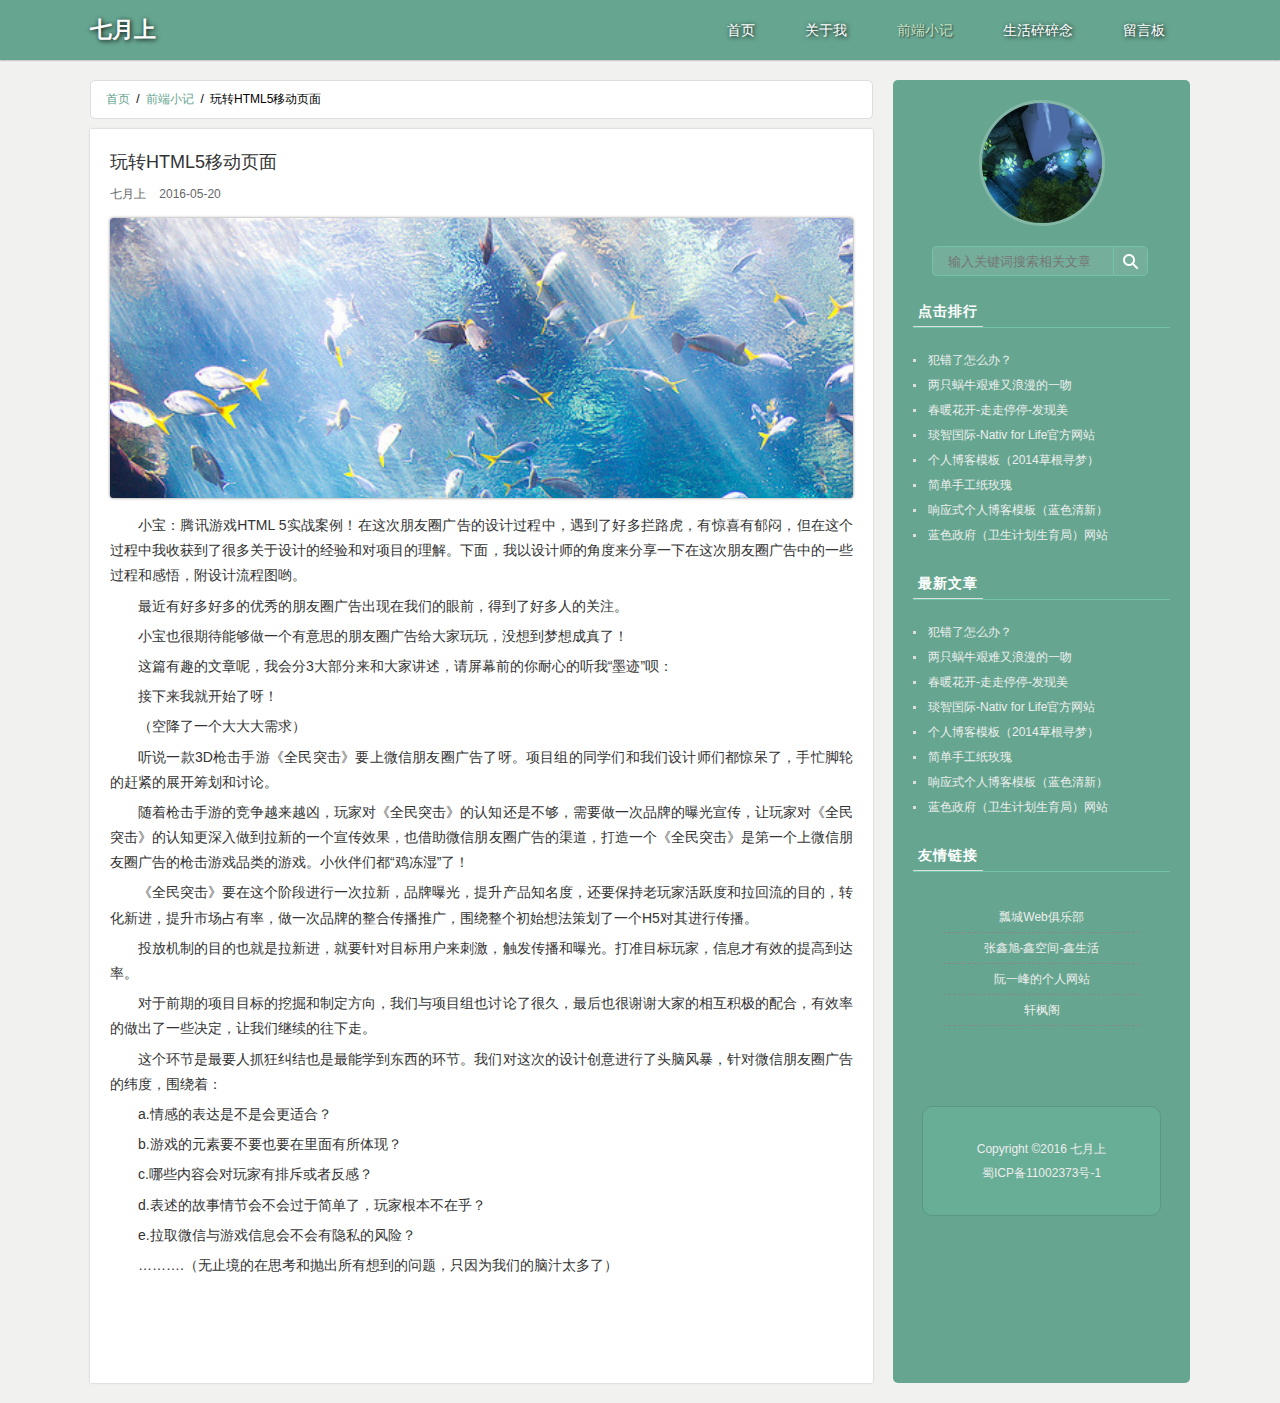
<file: html/artical.html>
<!DOCTYPE html>
<html>
<head>
<meta charset="UTF-8">
<meta name="viewport" content="width=device-width, maximum-scale=1, initial-scale=1, user-scalable=yes">
<title>七月上</title>
<link rel="stylesheet" href="css/basic.css" />
<link rel="stylesheet" href="css/artical.css" />
<script type="text/javascript" src="js/jquery-1.7.2.js"></script>
<script type="text/javascript" src="js/base.js"></script>
</head>
<body>
	<!--整个网站色调掉为绿色-->
	<div class="header">
		<div class="wrap">
			<div class="logo">
				<a href="index.html">
					<h1>七月上</h1>
				</a>
			</div>
			<div class="nav">
				<ul>
					<li><a href="index.html">首页</a></li>
					<li><a href="about.html">关于我</a></li>
					<li class="active"><a href="blog.html">前端小记</a></li>
					<li><a href="life.html">生活碎碎念</a></li>
					<li><a href="message.html">留言板</a></li>
				</ul>
			</div>
		</div>	
	</div>	
	<div class="wrap clearfix">
		<div class="main">
			<div class="crumbs">
				<a href="index.html">首页</a>
				<i>/</i>
				<a href="blog.html">前端小记</a>
				<i>/</i>
				玩转HTML5移动页面
			</div>
			<article class="post">
				<h4 class="post-title">玩转HTML5移动页面</h4>
				<div class="post-info">
					<span class="post-author">七月上</span>
					<span class="post-date">2016-05-20</span>
				</div>
				<div class="thumbnail">
					<img src="imgs/img01.jpg" alt="" />
				</div>
				<!--content-->
				<div class="post-content">
                    <p>小宝：腾讯游戏HTML 5实战案例！在这次朋友圈广告的设计过程中，遇到了好多拦路虎，有惊喜有郁闷，但在这个过程中我收获到了很多关于设计的经验和对项目的理解。下面，我以设计师的角度来分享一下在这次朋友圈广告中的一些过程和感悟，附设计流程图哟。</p>
					<p>最近有好多好多的优秀的朋友圈广告出现在我们的眼前，得到了好多人的关注。</p>
					<p>小宝也很期待能够做一个有意思的朋友圈广告给大家玩玩，没想到梦想成真了！</p>
					<p>这篇有趣的文章呢，我会分3大部分来和大家讲述，请屏幕前的你耐心的听我“墨迹”呗：</p>
					<p>接下来我就开始了呀！</p>
					<p>（空降了一个大大大需求）</p>
					<p>听说一款3D枪击手游《全民突击》要上微信朋友圈广告了呀。项目组的同学们和我们设计师们都惊呆了，手忙脚轮的赶紧的展开筹划和讨论。</p>
					<p>随着枪击手游的竞争越来越凶，玩家对《全民突击》的认知还是不够，需要做一次品牌的曝光宣传，让玩家对《全民突击》的认知更深入做到拉新的一个宣传效果，也借助微信朋友圈广告的渠道，打造一个《全民突击》是第一个上微信朋友圈广告的枪击游戏品类的游戏。小伙伴们都“鸡冻湿”了！</p>
					<p>《全民突击》要在这个阶段进行一次拉新，品牌曝光，提升产品知名度，还要保持老玩家活跃度和拉回流的目的，转化新进，提升市场占有率，做一次品牌的整合传播推广，围绕整个初始想法策划了一个H5对其进行传播。</p>
					<p>投放机制的目的也就是拉新进，就要针对目标用户来刺激，触发传播和曝光。打准目标玩家，信息才有效的提高到达率。</p>
					<p>对于前期的项目目标的挖掘和制定方向，我们与项目组也讨论了很久，最后也很谢谢大家的相互积极的配合，有效率的做出了一些决定，让我们继续的往下走。</p>
					<p>这个环节是最要人抓狂纠结也是最能学到东西的环节。我们对这次的设计创意进行了头脑风暴，针对微信朋友圈广告的纬度，围绕着：</p>
					<p>a.情感的表达是不是会更适合？</p>
					<p>b.游戏的元素要不要也要在里面有所体现？</p>
					<p>c.哪些内容会对玩家有排斥或者反感？</p>
					<p>d.表述的故事情节会不会过于简单了，玩家根本不在乎？</p>
					<p>e.拉取微信与游戏信息会不会有隐私的风险？</p>
					<p>……….（无止境的在思考和抛出所有想到的问题，只因为我们的脑汁太多了）</p>
				</div>
			</article>
		</div>
		<div class="sidebar">
			<!--个人信息-->
			<div class="qys">
				<div class="qys-img">
					<img src="imgs/img05.jpg" alt="" />
					<div class="about">
						<a href="about.html">关于七月上</a>
					</div>
				</div>
			</div>
			<div class="search">
				<form action="">
					<input type="text" placeholder="输入关键词搜索相关文章" />
					<button type="submit"></button>
				</form>
			</div>
			<!--文章列表-->
			<div class="lists rank">
				<h3>
					<span>点击排行</span>
				</h3>
				<ul>
					<li>
						<a href="#">犯错了怎么办？</a>
					</li>
					<li>
						<a href="#">两只蜗牛艰难又浪漫的一吻</a>
					</li>
					<li>
						<a href="#">春暖花开-走走停停-发现美</a>
					</li>
					<li>
						<a href="#">琰智国际-Nativ for Life官方网站</a>
					</li>
					<li>
						<a href="#">个人博客模板（2014草根寻梦）</a>
					</li>
					<li>
						<a href="#">简单手工纸玫瑰</a>
					</li>
					<li>
						<a href="#">响应式个人博客模板（蓝色清新）</a>
					</li>
					<li>
						<a href="#">蓝色政府（卫生计划生育局）网站</a>
					</li>
				</ul>
			</div>
			<div class="lists">
				<h3>
					<span>最新文章</span>
				</h3>
				<ul>
					<li>
						<a href="#">犯错了怎么办？</a>
					</li>
					<li>
						<a href="#">两只蜗牛艰难又浪漫的一吻</a>
					</li>
					<li>
						<a href="#">春暖花开-走走停停-发现美</a>
					</li>
					<li>
						<a href="#">琰智国际-Nativ for Life官方网站</a>
					</li>
					<li>
						<a href="#">个人博客模板（2014草根寻梦）</a>
					</li>
					<li>
						<a href="#">简单手工纸玫瑰</a>
					</li>
					<li>
						<a href="#">响应式个人博客模板（蓝色清新）</a>
					</li>
					<li>
						<a href="#">蓝色政府（卫生计划生育局）网站</a>
					</li>
				</ul>
			</div>
			<div class="lists visitor">
				<h3>
					<span>友情链接</span>
				</h3>
				<dl>
					<dd>
						<a href="http://www.ycku.com">瓢城Web俱乐部</a>
					</dd>
					<dd>
						<a href="http://www.zhangxinxu.com">张鑫旭-鑫空间-鑫生活</a>
					</dd>
					<dd>
						<a href="http://www.ruanyifeng.com/home.html">阮一峰的个人网站</a>
					</dd>
					<dd>
						<a href="http://www.xuanfengge.com">轩枫阁</a>
					</dd>
				</dl>
			</div>
			<div class="copyright">
				<p>Copyright ©2016 七月上 </p>
				<p>蜀ICP备11002373号-1</p>
			</div>
		</div>
	</div>
</body>
</html>
</file>
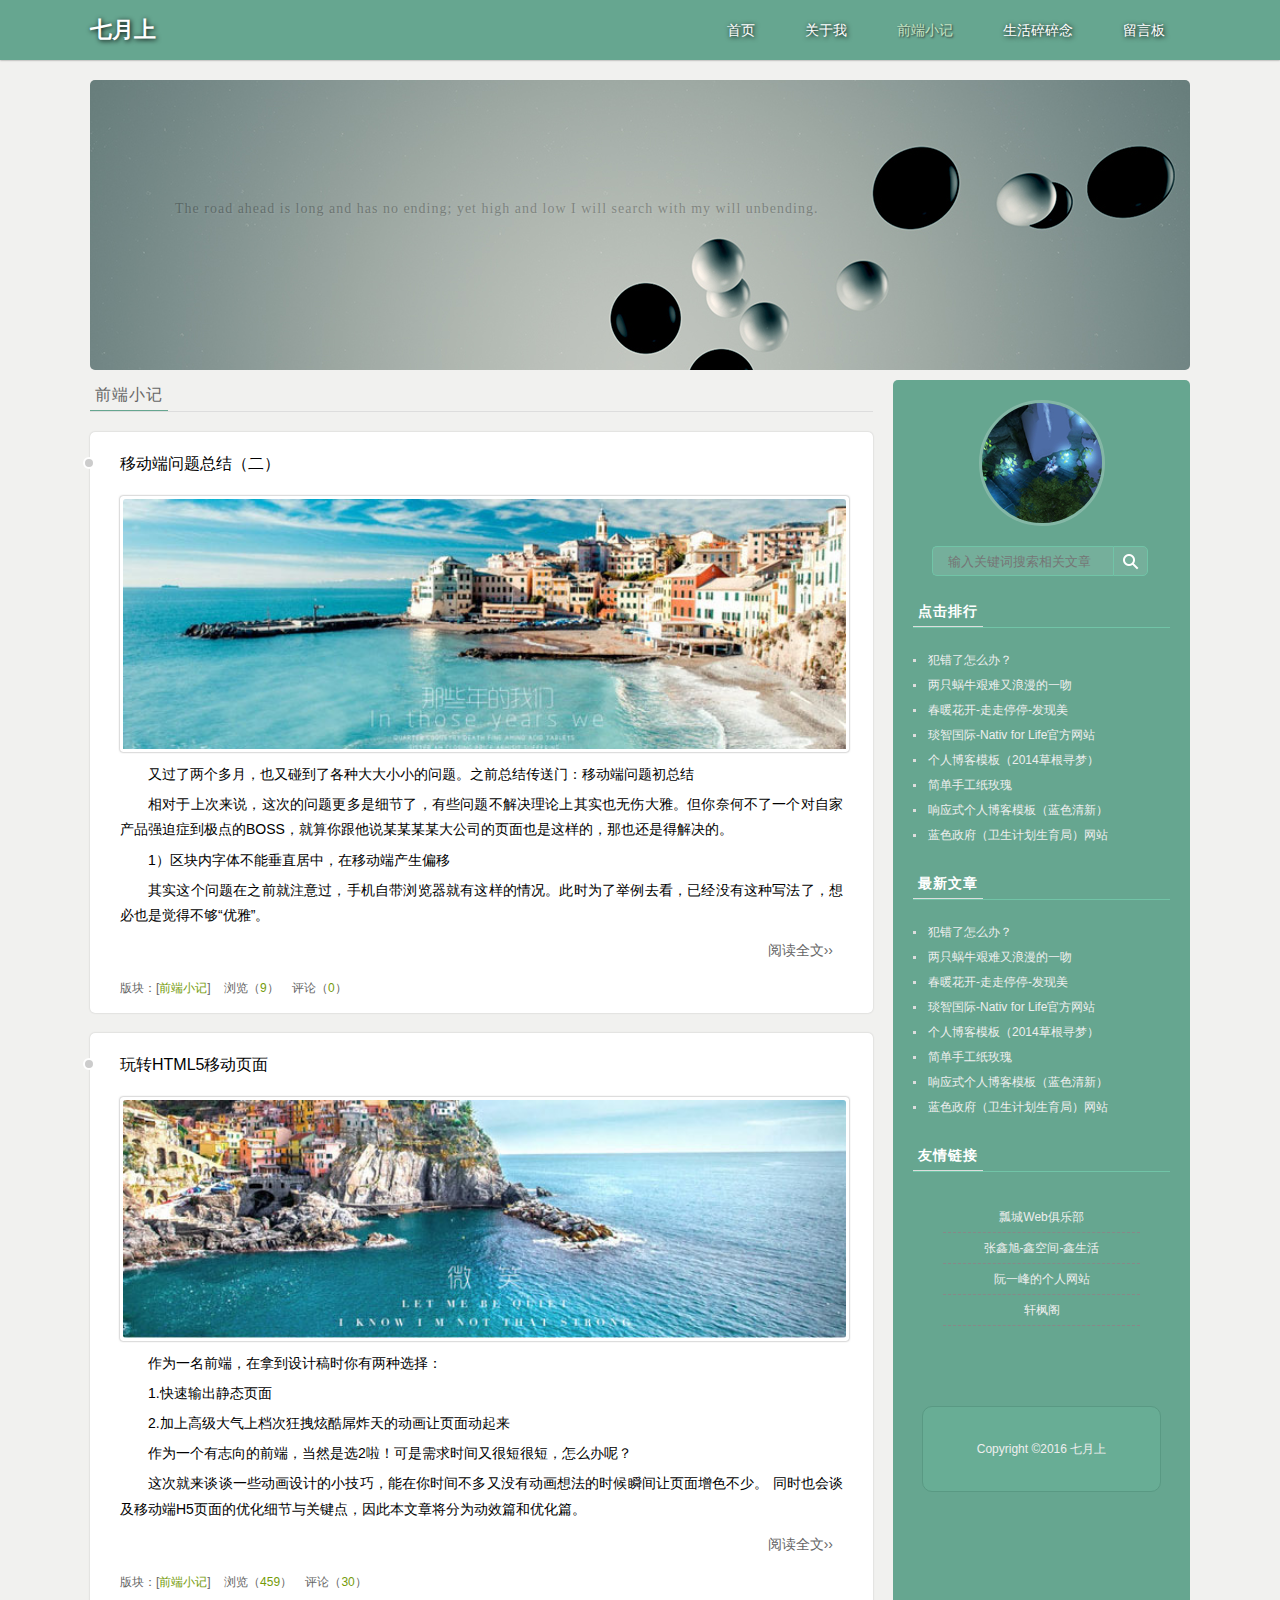
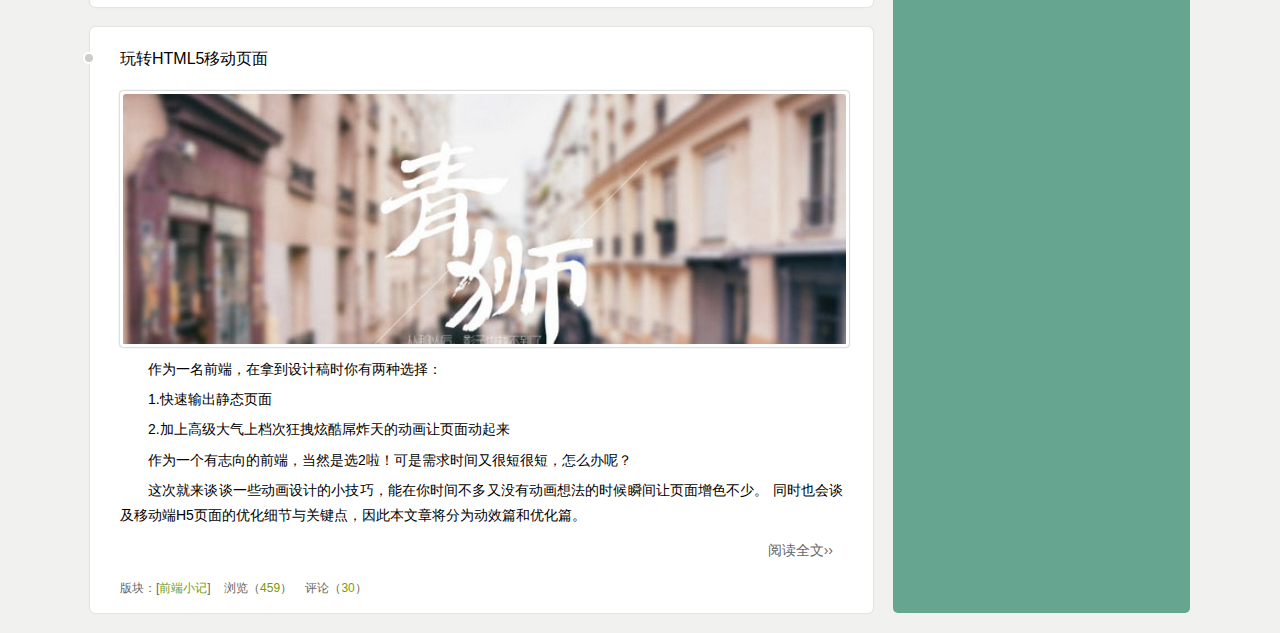
<file: html/blog.html>
<!DOCTYPE html>
<html>
<head>
<meta charset="UTF-8">
<meta name="viewport" content="width=device-width, maximum-scale=1, initial-scale=1, user-scalable=yes">
<title>七月上｜web前端技术</title>
<meta name="description" content="七月上，专注于web前端开发技术、致力于前端开发工具资源的个人原创博客。">
<meta name="keywords" content="七月上,FannieShi,Fannie Shi,web前端"> 
<link rel="stylesheet" href="css/basic.css" />
<link rel="stylesheet" href="css/blog.css" />
<script type="text/javascript" src="js/jquery-1.7.2.js"></script>
<script type="text/javascript" src="js/base.js"></script>
<!--[if lt IE 9]> 
<script>window.location.href='http://cdn.dmeng.net/upgrade-your-browser.html?referrer='+location.href;</script>
<![endif]-->
</head>
<body>
	<!--整个网站色调掉为绿色-->
	<header class="header">
		<div class="wrap">
			<div class="logo">
				<a href="index.html">
					<h1>七月上</h1>
				</a>
			</div>
			<nav class="nav">
				<ul>
					<li><a href="index.html">首页</a></li>
					<li><a href="about.html">关于我</a></li>
					<li class="active"><a href="blog.html">前端小记</a></li>
					<li><a href="life.html">生活碎碎念</a></li>
					<li><a href="message.html">留言板</a></li>
				</ul>
			</nav>
		</div>	
	</header>	
	<section class="wrap">
		<div class="banner" style="background-image: url(imgs/img17.jpg);">
			<div class="text">
				<p>The road ahead is long and has no ending; yet high and low I will search with my will unbending.</p>
				<p>路漫漫其修远兮，吾将上下而求索。</p>
			</div>
		</div>	
	</div>
	<section class="wrap clearfix">
		<div class="main">
			<div class="bloglist">
				<h3 class="title">
					<span>前端小记</span>
				</h3>
				<article class="blog">
					<h4>
						<a href="artical.html">移动端问题总结（二）</a>
					</h4>
					<div class="thumbnail">
						<a href="artical.html">
							<img src="imgs/img08.jpg" alt="" />
						</a>							
					</div>
					<div class="text">
						<p>又过了两个多月，也又碰到了各种大大小小的问题。之前总结传送门：移动端问题初总结</p>
						<p>相对于上次来说，这次的问题更多是细节了，有些问题不解决理论上其实也无伤大雅。但你奈何不了一个对自家产品强迫症到极点的BOSS，就算你跟他说某某某某大公司的页面也是这样的，那也还是得解决的。</p>
						<p>1）区块内字体不能垂直居中，在移动端产生偏移</p>
						<p>其实这个问题在之前就注意过，手机自带浏览器就有这样的情况。此时为了举例去看，已经没有这种写法了，想必也是觉得不够“优雅”。</p>
						<p class="readmore">
							<a href="artical.html" target="_blank">阅读全文&rsaquo;&rsaquo;</a>
						</p>					
					</div>
					<div class="info">
						<span>版块：[<a href="blog.html">前端小记</a>]</span>
						<span>浏览（<a href="a01.html" class="view">9</a>）</span>
						<span>评论（<a href="a01.html" class="comment">0</a>）</span>
					</div>
					<div class="dates">
						2016-08-25
					</div>
				</article>
				<article class="blog">
					<h4>
						<a href="artical.html">玩转HTML5移动页面</a>
					</h4>
					<div class="thumbnail">
						<a href="artical.html">
							<img src="imgs/img09.jpg" alt="" />
						</a>							
					</div>
					<div class="text">
						<p>作为一名前端，在拿到设计稿时你有两种选择：</p>
						<p>1.快速输出静态页面</p>
						<p>2.加上高级大气上档次狂拽炫酷屌炸天的动画让页面动起来</p>
						<p>作为一个有志向的前端，当然是选2啦！可是需求时间又很短很短，怎么办呢？</p>
						<p>这次就来谈谈一些动画设计的小技巧，能在你时间不多又没有动画想法的时候瞬间让页面增色不少。
同时也会谈及移动端H5页面的优化细节与关键点，因此本文章将分为动效篇和优化篇。</p>
						<p class="readmore">
							<a href="artical.html" target="_blank">阅读全文&rsaquo;&rsaquo;</a>
						</p>					
					</div>
					<div class="info">
						<span>版块：[<a href="#">前端小记</a>]</span>
						<span>浏览（<a href="#" class="view">459</a>）</span>
						<span>评论（<a href="#" class="comment">30</a>）</span>
					</div>
					<div class="dates">
						2016-07-23
					</div>
				</article>
				<article class="blog">
					<h4>
						<a href="artical.html">玩转HTML5移动页面</a>
					</h4>
					<div class="thumbnail">
						<a href="artical.html">
							<img src="imgs/img10.jpg" alt="" />
						</a>							
					</div>
					<div class="text">
						<p>作为一名前端，在拿到设计稿时你有两种选择：</p>
						<p>1.快速输出静态页面</p>
						<p>2.加上高级大气上档次狂拽炫酷屌炸天的动画让页面动起来</p>
						<p>作为一个有志向的前端，当然是选2啦！可是需求时间又很短很短，怎么办呢？</p>
						<p>这次就来谈谈一些动画设计的小技巧，能在你时间不多又没有动画想法的时候瞬间让页面增色不少。
同时也会谈及移动端H5页面的优化细节与关键点，因此本文章将分为动效篇和优化篇。</p>
						<p class="readmore">
							<a href="artical.html" target="_blank">阅读全文&rsaquo;&rsaquo;</a>
						</p>					
					</div>
					<div class="info">
						<span>版块：[<a href="#">前端小记</a>]</span>
						<span>浏览（<a href="#" class="view">459</a>）</span>
						<span>评论（<a href="#" class="comment">30</a>）</span>
					</div>
					<div class="dates">
						2016-07-23
					</div>
				</article>
			</div>
		</div>
		<aside class="sidebar">
			<!--个人信息-->
			<div class="qys">
				<div class="qys-img">
					<img src="imgs/img05.jpg" alt="" />
					<div class="about">
						<a href="about.html">关于七月上</a>
					</div>
				</div>
			</div>
			<div class="search">
				<form action="">
					<input type="text" placeholder="输入关键词搜索相关文章" />
					<button type="submit"></button>
				</form>
			</div>
			<!--文章列表-->
			<div class="lists rank">
				<h3>
					<span>点击排行</span>
				</h3>
				<ul>
					<li>
						<a href="#">犯错了怎么办？</a>
					</li>
					<li>
						<a href="#">两只蜗牛艰难又浪漫的一吻</a>
					</li>
					<li>
						<a href="#">春暖花开-走走停停-发现美</a>
					</li>
					<li>
						<a href="#">琰智国际-Nativ for Life官方网站</a>
					</li>
					<li>
						<a href="#">个人博客模板（2014草根寻梦）</a>
					</li>
					<li>
						<a href="#">简单手工纸玫瑰</a>
					</li>
					<li>
						<a href="#">响应式个人博客模板（蓝色清新）</a>
					</li>
					<li>
						<a href="#">蓝色政府（卫生计划生育局）网站</a>
					</li>
				</ul>
			</div>
			<div class="lists">
				<h3>
					<span>最新文章</span>
				</h3>
				<ul>
					<li>
						<a href="#">犯错了怎么办？</a>
					</li>
					<li>
						<a href="#">两只蜗牛艰难又浪漫的一吻</a>
					</li>
					<li>
						<a href="#">春暖花开-走走停停-发现美</a>
					</li>
					<li>
						<a href="#">琰智国际-Nativ for Life官方网站</a>
					</li>
					<li>
						<a href="#">个人博客模板（2014草根寻梦）</a>
					</li>
					<li>
						<a href="#">简单手工纸玫瑰</a>
					</li>
					<li>
						<a href="#">响应式个人博客模板（蓝色清新）</a>
					</li>
					<li>
						<a href="#">蓝色政府（卫生计划生育局）网站</a>
					</li>
				</ul>
			</div>
			<div class="lists">
				<h3>
					<span>友情链接</span>
				</h3>
				<dl>
					<dd>
						<a href="http://www.ycku.com" target="_blank">瓢城Web俱乐部</a>
					</dd>
					<dd>
						<a href="http://www.zhangxinxu.com" target="_blank">张鑫旭-鑫空间-鑫生活</a>
					</dd>
					<dd>
						<a href="http://www.ruanyifeng.com/home.html" target="_blank">阮一峰的个人网站</a>
					</dd>
					<dd>
						<a href="http://www.xuanfengge.com" target="_blank">轩枫阁</a>
					</dd>
				</dl>
			</div>
			<div class="copyright">
				<p>Copyright ©2016 七月上 </p>
				<!--<p>蜀ICP备11002373号-1</p>-->
			</div>
		</div>
	</section>
</body>
</html>
</file>
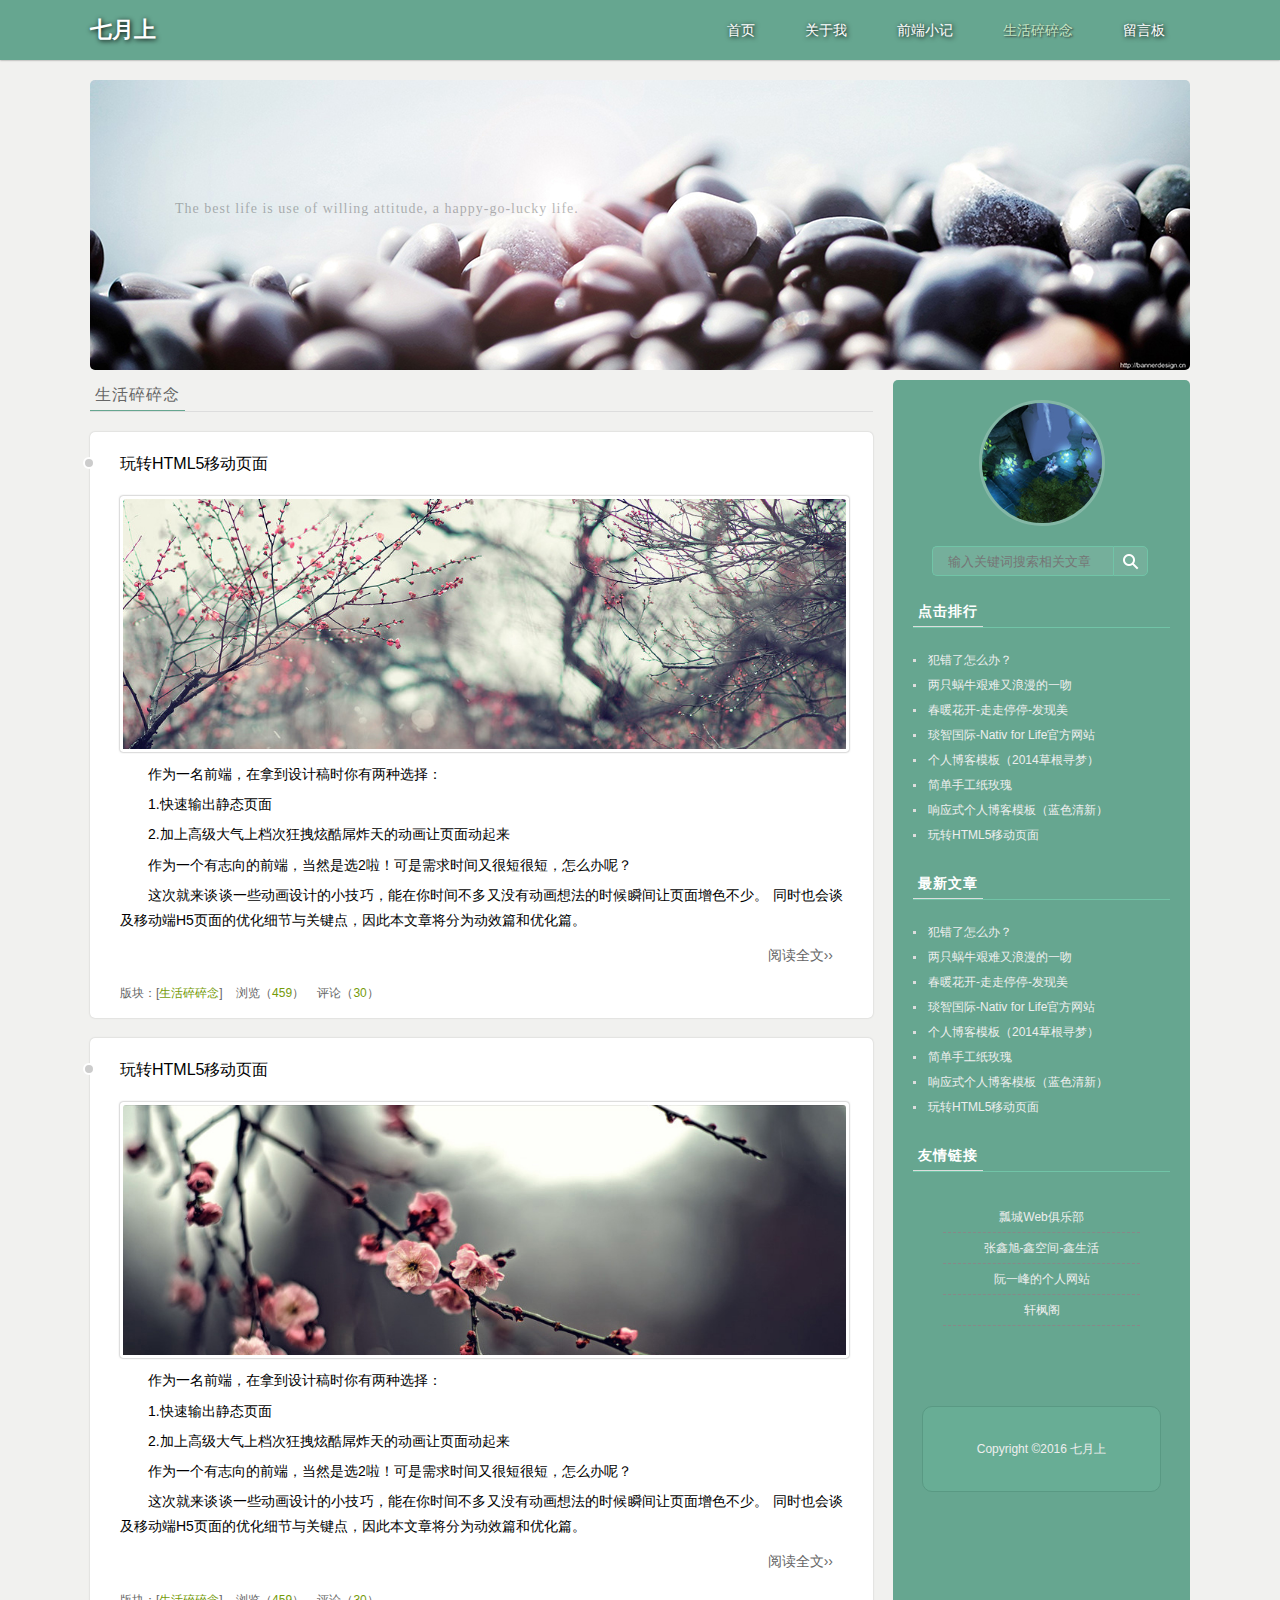
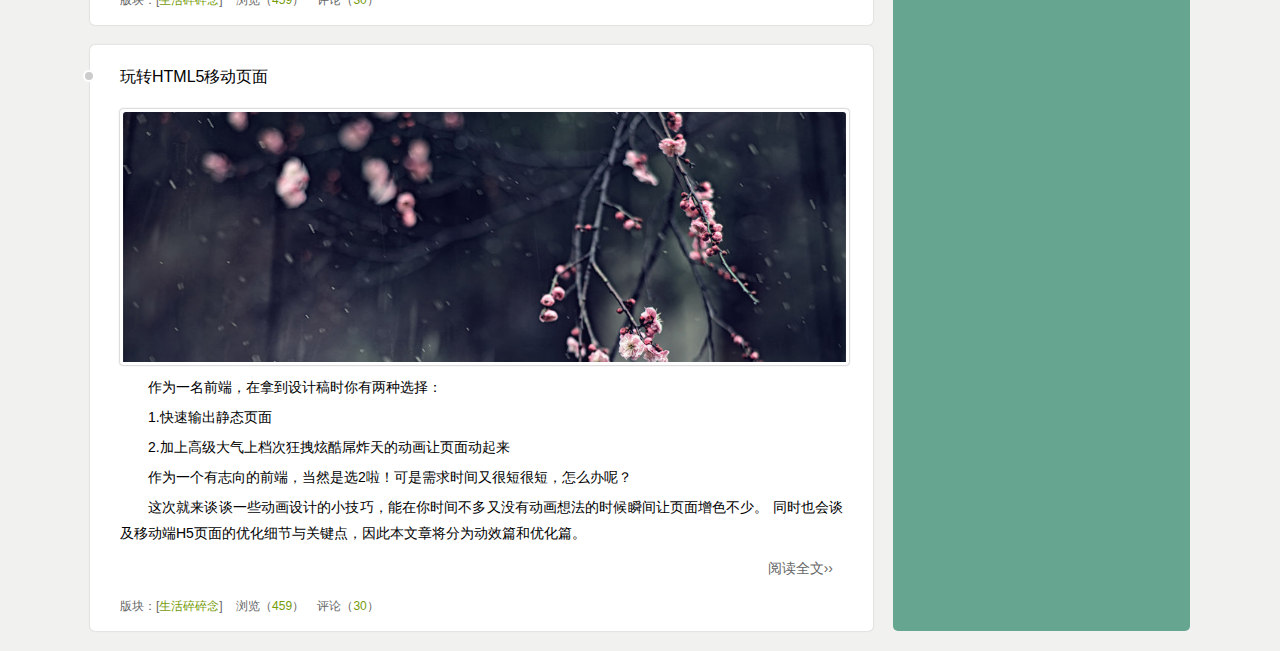
<file: html/life.html>
<!DOCTYPE html>
<html>
<head>
<meta charset="UTF-8">
<meta name="viewport" content="width=device-width, maximum-scale=1, initial-scale=1, user-scalable=yes">
<title>七月上｜web前端技术</title>
<meta name="description" content="七月上，专注于web前端开发技术、致力于前端开发工具资源的个人原创博客。">
<meta name="keywords" content="七月上,FannieShi,Fannie Shi,web前端"> 
<link rel="stylesheet" href="css/basic.css" />
<link rel="stylesheet" href="css/blog.css" />
<script type="text/javascript" src="js/jquery-1.7.2.js"></script>
<script type="text/javascript" src="js/base.js"></script>
<!--[if lt IE 9]> 
<script>window.location.href='http://cdn.dmeng.net/upgrade-your-browser.html?referrer='+location.href;</script>
<![endif]-->
</head>
<body>
	<!--整个网站色调掉为绿色-->
	<header class="header">
		<div class="wrap">
			<div class="logo">
				<a href="index.html">
					<h1>七月上</h1>
				</a>
			</div>
			<nav class="nav">
				<ul>
					<li><a href="index.html">首页</a></li>
					<li><a href="about.html">关于我</a></li>
					<li><a href="blog.html">前端小记</a></li>
					<li class="active"><a href="life.html">生活碎碎念</a></li>
					<li><a href="message.html">留言板</a></li>
				</ul>
			</nav>
		</div>	
	</header>	
	<section class="wrap">
		<div class="banner" style="background-image: url(imgs/img18.jpg);">
			<div class="text">
				<p>The best life is use of willing attitude, a happy-go-lucky life.</p>
				<p>最好的生活是用心甘情愿的态度,过随遇而安的生活。</p>
			</div>
		</div>	
	</div>
	<section class="wrap clearfix">
		<div class="main">
			<div class="bloglist">
				<h3 class="title">
					<span>生活碎碎念</span>
				</h3>
				<article class="blog">
					<h4>
						<a href="artical.html">玩转HTML5移动页面</a>
					</h4>
					<div class="thumbnail">
						<a href="artical.html">
							<img src="imgs/img11.jpg" alt="" />
						</a>							
					</div>
					<div class="text">
						<p>作为一名前端，在拿到设计稿时你有两种选择：</p>
						<p>1.快速输出静态页面</p>
						<p>2.加上高级大气上档次狂拽炫酷屌炸天的动画让页面动起来</p>
						<p>作为一个有志向的前端，当然是选2啦！可是需求时间又很短很短，怎么办呢？</p>
						<p>这次就来谈谈一些动画设计的小技巧，能在你时间不多又没有动画想法的时候瞬间让页面增色不少。
同时也会谈及移动端H5页面的优化细节与关键点，因此本文章将分为动效篇和优化篇。</p>
						<p class="readmore">
							<a href="artical.html" target="_blank">阅读全文&rsaquo;&rsaquo;</a>
						</p>					
					</div>
					<div class="info">
						<span>版块：[<a href="#">生活碎碎念</a>]</span>
						<span>浏览（<a href="#" class="view">459</a>）</span>
						<span>评论（<a href="#" class="comment">30</a>）</span>
					</div>
					<div class="dates">
						2016-07-23
					</div>
				</article>
				<article class="blog">
					<h4>
						<a href="artical.html">玩转HTML5移动页面</a>
					</h4>
					<div class="thumbnail">
						<a href="artical.html">
							<img src="imgs/img14.jpg" alt="" />
						</a>							
					</div>
					<div class="text">
						<p>作为一名前端，在拿到设计稿时你有两种选择：</p>
						<p>1.快速输出静态页面</p>
						<p>2.加上高级大气上档次狂拽炫酷屌炸天的动画让页面动起来</p>
						<p>作为一个有志向的前端，当然是选2啦！可是需求时间又很短很短，怎么办呢？</p>
						<p>这次就来谈谈一些动画设计的小技巧，能在你时间不多又没有动画想法的时候瞬间让页面增色不少。
同时也会谈及移动端H5页面的优化细节与关键点，因此本文章将分为动效篇和优化篇。</p>
						<p class="readmore">
							<a href="artical.html" target="_blank">阅读全文&rsaquo;&rsaquo;</a>
						</p>					
					</div>
					<div class="info">
						<span>版块：[<a href="#">生活碎碎念</a>]</span>
						<span>浏览（<a href="#" class="view">459</a>）</span>
						<span>评论（<a href="#" class="comment">30</a>）</span>
					</div>
					<div class="dates">
						2016-07-23
					</div>
				</article>
				<article class="blog">
					<h4>
						<a href="artical.html">玩转HTML5移动页面</a>
					</h4>
					<div class="thumbnail">
						<a href="artical.html">
							<img src="imgs/img15.jpg" alt="" />
						</a>							
					</div>
					<div class="text">
						<p>作为一名前端，在拿到设计稿时你有两种选择：</p>
						<p>1.快速输出静态页面</p>
						<p>2.加上高级大气上档次狂拽炫酷屌炸天的动画让页面动起来</p>
						<p>作为一个有志向的前端，当然是选2啦！可是需求时间又很短很短，怎么办呢？</p>
						<p>这次就来谈谈一些动画设计的小技巧，能在你时间不多又没有动画想法的时候瞬间让页面增色不少。
同时也会谈及移动端H5页面的优化细节与关键点，因此本文章将分为动效篇和优化篇。</p>
						<p class="readmore">
							<a href="artical.html" target="_blank">阅读全文&rsaquo;&rsaquo;</a>
						</p>					
					</div>
					<div class="info">
						<span>版块：[<a href="#">生活碎碎念</a>]</span>
						<span>浏览（<a href="#" class="view">459</a>）</span>
						<span>评论（<a href="#" class="comment">30</a>）</span>
					</div>
					<div class="dates">
						2016-07-23
					</div>
				</article>
			</div>
		</div>
		<aside class="sidebar">
			<!--个人信息-->
			<div class="qys">
				<div class="qys-img">
					<img src="imgs/img05.jpg" alt="" />
					<div class="about">
						<a href="about.html">关于七月上</a>
					</div>
				</div>
			</div>
			<div class="search">
				<form action="">
					<input type="text" placeholder="输入关键词搜索相关文章" />
					<button type="submit"></button>
				</form>
			</div>
			<!--文章列表-->
			<div class="lists rank">
				<h3>
					<span>点击排行</span>
				</h3>
				<ul>
					<li>
						<a href="#">犯错了怎么办？</a>
					</li>
					<li>
						<a href="#">两只蜗牛艰难又浪漫的一吻</a>
					</li>
					<li>
						<a href="#">春暖花开-走走停停-发现美</a>
					</li>
					<li>
						<a href="#">琰智国际-Nativ for Life官方网站</a>
					</li>
					<li>
						<a href="#">个人博客模板（2014草根寻梦）</a>
					</li>
					<li>
						<a href="#">简单手工纸玫瑰</a>
					</li>
					<li>
						<a href="#">响应式个人博客模板（蓝色清新）</a>
					</li>
					<li>
						<a href="#">玩转HTML5移动页面</a>
					</li>
				</ul>
			</div>
			<div class="lists">
				<h3>
					<span>最新文章</span>
				</h3>
				<ul>
					<li>
						<a href="#">犯错了怎么办？</a>
					</li>
					<li>
						<a href="#">两只蜗牛艰难又浪漫的一吻</a>
					</li>
					<li>
						<a href="#">春暖花开-走走停停-发现美</a>
					</li>
					<li>
						<a href="#">琰智国际-Nativ for Life官方网站</a>
					</li>
					<li>
						<a href="#">个人博客模板（2014草根寻梦）</a>
					</li>
					<li>
						<a href="#">简单手工纸玫瑰</a>
					</li>
					<li>
						<a href="#">响应式个人博客模板（蓝色清新）</a>
					</li>
					<li>
						<a href="#">玩转HTML5移动页面</a>
					</li>
				</ul>
			</div>
			<div class="lists">
				<h3>
					<span>友情链接</span>
				</h3>
				<dl>
					<dd>
						<a href="http://www.ycku.com" target="_blank">瓢城Web俱乐部</a>
					</dd>
					<dd>
						<a href="http://www.zhangxinxu.com" target="_blank">张鑫旭-鑫空间-鑫生活</a>
					</dd>
					<dd>
						<a href="http://www.ruanyifeng.com/home.html" target="_blank">阮一峰的个人网站</a>
					</dd>
					<dd>
						<a href="http://www.xuanfengge.com" target="_blank">轩枫阁</a>
					</dd>
				</dl>
			</div>
			<div class="copyright">
				<p>Copyright ©2016 七月上 </p>
				<!--<p>蜀ICP备11002373号-1</p>-->
			</div>
		</aside>
	</div>
</body>
</html>
</file>
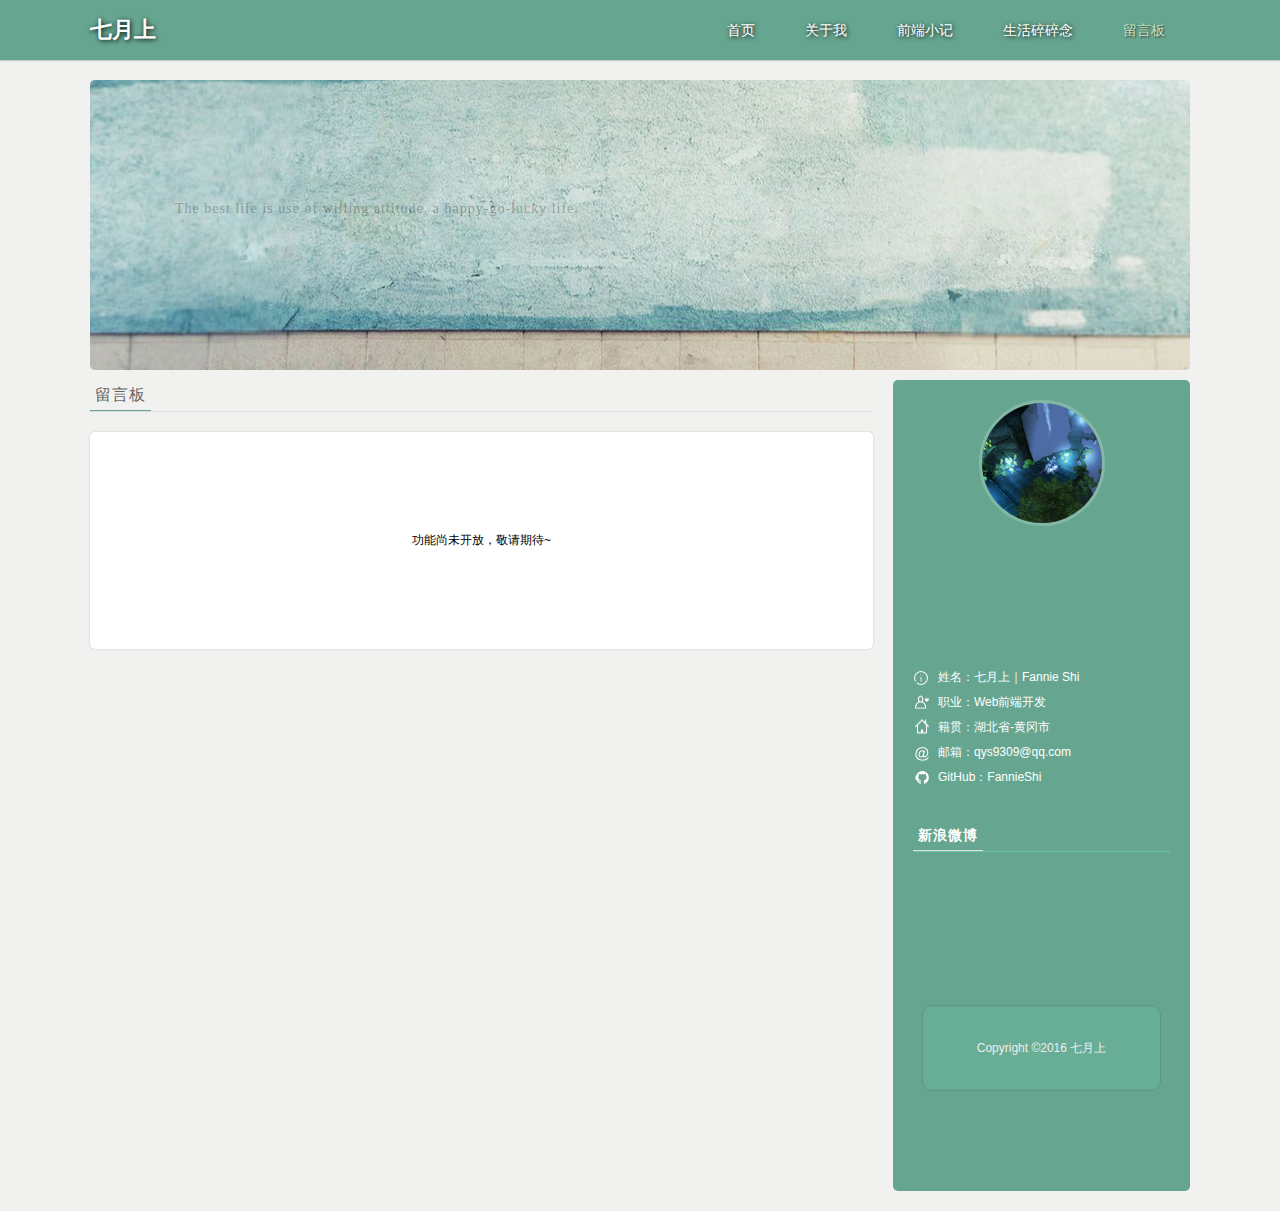
<file: html/message.html>
<!DOCTYPE html>
<html>
<head>
<meta charset="UTF-8">
<meta name="viewport" content="width=device-width, maximum-scale=1, initial-scale=1, user-scalable=yes">
<title>七月上｜web前端技术</title>
<meta name="description" content="七月上，专注于web前端开发技术、致力于前端开发工具资源的个人原创博客。">
<meta name="keywords" content="七月上,FannieShi,Fannie Shi,web前端,留言板"> 
<link rel="stylesheet" href="css/basic.css" />
<link rel="stylesheet" href="css/about.css" />
<script type="text/javascript" src="js/jquery-1.7.2.js"></script>
<script type="text/javascript" src="js/base.js"></script>
<!--[if lt IE 9]> 
<script>window.location.href='http://cdn.dmeng.net/upgrade-your-browser.html?referrer='+location.href;</script>
<![endif]-->
</head>
<body>
	<!--整个网站色调掉为绿色-->
	<header class="header">
		<div class="wrap">
			<div class="logo">
				<a href="index.html">
					<h1>七月上</h1>
				</a>
			</div>
			<nav class="nav">
				<ul>
					<li><a href="index.html">首页</a></li>
					<li><a href="about.html">关于我</a></li>
					<li><a href="blog.html">前端小记</a></li>
					<li><a href="life.html">生活碎碎念</a></li>
					<li class="active"><a href="message.html">留言板</a></li>
				</ul>
			</nav>
		</div>	
	</header>	
	<section class="wrap">
		<div class="banner">
			<div class="text">
				<p>The best life is use of willing attitude, a happy-go-lucky life.</p>
				<p>最好的生活是用心甘情愿的态度,过随遇而安的生活。</p>
			</div>
		</div>	
	</section>
	<section class="wrap clearfix">
		<div class="main">
			<div class="bloglist">
				<h3 class="title">
					<span>留言板</span>
				</h3>
				<div class="aboutText" style="padding: 100px 20px; text-align: center; background: #fff;">
					功能尚未开放，敬请期待~
				</div>
			</div>
		</div>
		<aside class="sidebar">
			<!--个人信息-->
			<div class="qys">
				<div class="qys-img">
					<img src="imgs/img05.jpg" alt="" />
					<div class="about">
						<a href="about.html">关于七月上</a>
					</div>
				</div>
				<!--外链网易云音乐-->
				<div class="qys-music">
					<iframe frameborder="no" border="0" marginwidth="0" marginheight="0" width=297 height=86 src="http://music.163.com/outchain/player?type=2&id=31445554&auto=0&height=66"></iframe>
				</div>
				<div class="qys-intro">
					<p class="icon1">姓名：七月上｜Fannie Shi</p>
					<p class="icon2">职业：Web前端开发</p>
					<p class="icon3">籍贯：湖北省-黄冈市</p>
					<p class="icon4">邮箱：qys9309@qq.com</p>
					<p class="icon5">GitHub：<a href="https://github.com/FannieShi">FannieShi</a></p> 	
				</div>
				<div class="qys-sina">
					<h3>
						<span>新浪微博</span>
					</h3>
					<iframe width="100%" height="90" class="share_self"  frameborder="0" scrolling="no" src="http://widget.weibo.com/weiboshow/index.php?language=&width=0&height=350&fansRow=2&ptype=1&speed=0&skin=5&isTitle=0&noborder=0&isWeibo=0&isFans=0&uid=2647637494&verifier=72a768f2&colors=71c4a7,66a690,fff,eee,66a690&dpc=1"></iframe>
				</div>
			</div>
			<div class="copyright">
				<p>Copyright ©2016 七月上 </p>
				<!--<p>蜀ICP备11002373号-1</p>-->
			</div>
		</aside>
	</div>
</body>
</html>
</file>
<file: css/basic.css>
/*所有页面的公共样式*/
* {
	margin: 0; 
	padding: 0;
}
body {
	font-size: 12px; 
	font-family: "微软雅黑", Arial, Helvetica, sans-serif; 
	font-weight: normal; 
	background: #f1f1ef; 
}
a {
	text-decoration: none; 
	color: inherit;
}
em,i {
	font-style: normal;
}
ul,ol {
	list-style-type: none;
}
img {
	border: none; 
	vertical-align: middle;
}
h1,h2,h3,h4,h5,h6 {
	font-weight: normal;
}
input,button {
	outline: none;
}
.wrap {
	width: 1100px; 
	margin: 0 auto; 
}
/*html5*/
article,aside,dialog,footer,header,section,footer,nav,figure,menu{display:block}

/*#66a690 网站主色调*/
/*header*/
.header {
	width: 100%;
	height: 60px; 
	line-height: 60px; 
	margin-bottom: 20px;
	text-shadow: 1px 1px 5px rgba(0,0,0,.2); 
	text-shadow: 1px 1px 5px #000; 
	box-shadow: 0 0 2px rgba(0,0,0,.5);
	color: #fff;	
	background: #66a690;
	overflow: hidden;
}
.header .logo h1 {
	float: left;
	font-size: 22px; 
	font-weight: bold;
	font-family: "宋体";
}
.nav {
	float: right;
	font-size: 14px; 
	background: #66a690; 
	overflow: hidden;	
}
.header.fixed {
	position: fixed;
	left: 0;
	top: -60px;
	width: 100%;
	z-index: 9;
	opacity: 0;
	filter:alpha(opacity=0);
	-webkit-transition: all 1s ease;
	-moz-transition: all 1s ease;
	transition: all 1s ease;
}
.header.fixed.show {
	top: 0;
	opacity: .9;
	filter:alpha(opacity=90);
	-webkit-transition: all .5s ease;
	-moz-transition: all .5s ease;
	transition: all .5s ease;
}
.nav ul li {
	float: left; 
	-webkit-transition: all .5s ease;
	transition: all .5s ease;
}
.nav ul li a {
	display: block;
	padding: 0 25px;
}
.nav ul li:hover,
.nav ul li.active {
	color: #c2e5c3;
	text-shadow: 1px 1px 2px #333; 
	-webkit-transition: all .5s ease;
	transition: all .5s ease;
}
.banner {
	width: 100%; 
	height: 290px;  
	margin: 0 auto 10px auto;
	border-radius: 5px;
	background: url(../imgs/img13.jpg) no-repeat center;
}
.banner .text {
	padding-top: 115px; 	
	padding-left: 85px;
	font-size: 14px;
	font-family: "微软雅黑";
	line-height: 2;
	letter-spacing: 1px;
	text-shadow: 1px 1px 2px rgba(255,255,255,.5);
}
.banner .text p {
	opacity: 0;
	filter:alpha(opacity=0);
	-webkit-transform: translateX(0);
	transform: translateX(0);
	-webkit-transition: transform 1s ease;
	transition: transform 1s ease;
}
.banner .text p:hover {
	-webkit-transform: translateX(30px);
	transform: translateX(30px);
	-webkit-transition: all 1s ease;
	transition: all 1s ease;
}
/*左边内容*/
.main {
	display: table-cell;
	padding-right: 20px;
	vertical-align: top;
}
.main h3.title {
	border-bottom: 1px solid #ddd;
}
.main h3.title span {
	display: inline-block;
	padding: 0 5px;
	border-bottom: 1px solid #66A690;
	color: #666;
	font-size: 16px;
	line-height: 30px; 
	letter-spacing: 1px;
}
/*右侧边栏*/
.sidebar {
	display: table-cell;
	width: 27%;
	border-radius: 5px;
	color: #fff;
	background: #66a690;
}
/*qys*/
.qys-img {
	position: relative;
	width: 120px;
	height: 120px;
	border: 3px solid rgba(255,255,255,.2);
	margin: 20px auto;
	border-radius: 100%;
	overflow: hidden;
}
.qys-img img {
	width: 100%; 
	height: 100%;
	vertical-align: middle;
}
.qys-img .about {
	position: absolute;
	bottom: 0;
	left: 0;
	width: 100%;
	height: 0;
	line-height: 3;
	text-align: center;
	background: rgba(0,0,0,.3);
	filter:progid:DXImageTransform.Microsoft.gradient(startColorstr=#4C000000,endColorstr=#4C000000);
	-webkit-transition: all 1s ease;
	transition: all 1s ease;
}
.qys-img .about a {
	display: block;
}
.qys-img:hover .about {
	height: 40px;
	-webkit-transition: all .5s ease;
	transition: all .5s ease;
}
.qys-intro {
	padding: 30px 20px;
	line-height: 25px;	
}
.qys-intro p {
	padding-left: 25px;
	background: url(../imgs/img06.png) no-repeat left 6px;
}
.qys-intro p.icon2 {
	background-position: left 22%; 
}
.qys-intro p.icon3 {
	background-position: left 50%; 
}
.qys-intro p.icon4 {
	background-position: left 101%; 
}
.qys-intro p.icon5 {
	background: url(../imgs/img04.png) no-repeat left center;
}
.qys-intro p:hover {
	background: rgba(255,255,255,.2);
} 
.qys-sina {
	padding: 0 20px;
}
.qys-sina h3 {
	margin-bottom: 10px;
}
/*文章列表*/
.lists {
	padding: 0 20px;
}
.lists h3,
.qys-sina h3 {
	border-bottom: 1px solid #71c4a7;
	font-weight: bold;
}
.lists h3 span,
.qys-sina h3 span {
	display: inline-block;
	padding: 0 5px;
	border-bottom: 1px solid #ddd;
	line-height: 30px; 
	text-align: center; 
	letter-spacing: 1px;
}
.lists ul {
	padding: 20px 0;
	color: #ccc;
	line-height: 25px;
}
.lists li {
	padding-left: 15px;
	background: url(../imgs/img01.png) no-repeat left center;
}
.lists a {
	display: block;
	color: #eee;
}
.lists a:hover {
	color: #fff;
	text-decoration: underline;
}
.lists dl {
	padding: 30px;
}
.lists dd {
	border-bottom: 1px dashed #888;
	line-height: 30px;
	text-align: center;
}
/*搜索框*/
.search {
	padding: 0 20px 20px 20px; overflow: hidden;
}
.search input,
.search button {
	float: left;
	height: 28px;
	border: none;
	border: 1px solid #71c4a7;
	vertical-align: top;
	color: #fff;
	background-color: rgba(255,255,255,.1)!important;
}
.search input {
	width: 150px;
	padding: 0 15px;
	margin-left: 19px;
	border-top-left-radius: 5px;
	border-bottom-left-radius: 5px;
	border-right: none;
}
.search button {
	width: 35px;
	height: 30px;
	border-top-right-radius: 5px;
	border-bottom-right-radius: 5px;
	background: #eee url(../imgs/img03.png) no-repeat center;
	cursor: pointer;
}
.search button:active {
	background-color: rgba(255,255,255,.3)!important;
}

.copyright {
	width: 80%;
	padding: 30px 0;
	border: 1px solid #599983;
	border-radius: 10px;
	margin: 50px auto 100px auto;
	text-align: center;
	line-height: 2;	
	color: #eee;
	background: #68ad95;
}
.clearfix:after {
	content: "\200B";
	display: block;
	height: 0;
	clear: both;
	margin-bottom: 20px;
}
.clearfix {*zoom:1; margin-bottom: 20px;}/*IE/7/6*/
</file>
<file: css/blog.css>
/*所有文章列表公共样式*/
.blog {
	position: relative;
	padding: 0 30px;
	box-shadow: 0 0 2px rgba(0,0,0,.2);
	margin: 20px 0;
	border-radius: 5px;
	background: #fff;
}
.blog:last-child {
	margin-bottom: 0;
}
.blog:hover {
	box-shadow: 0 0 5px rgba(0,0,0,.5);
	-webkit-transition: all 1s ease;
	transition: all 1s ease;
}
.blog:before {
	content: "";
	position: absolute;
	left: -7px;
	top: 25px;
	width: 8px;
	height: 8px;
	border: 2px solid #fff;
	border-radius: 100%;
	background: #ccc;
}
.blog:hover:before {
	background: #aaa;
}
.blog h4 {
	padding: 20px 0;
	font-size: 16px;
	line-height: 1.5;
}
.blog h4 a:hover{
	color: #66a690;
}
.blog .thumbnail {
	width: 100%;
	padding: 3px;
	margin-bottom: 10px;
	border-radius: 3px;
	box-shadow: 0 0 2px rgba(0,0,0,.5);
}
.blog .thumbnail img {
	width: 100%;
	border-radius: 3px;
}
.blog .thumbnail a {
	display: block;
	position: relative;
	max-height: 250px;
	overflow: hidden;
}
.blog .thumbnail a:after {
	content: "";
	position: absolute;
	left: 0; 
	top: 0;
	width: 0;
	height: 0;
	background: rgba(0,0,0,.1);
	-webkit-transition: all .5s ease;
	transition: all .5s ease;
}
.blog .thumbnail:hover a:after {
	width: 100%;
	height: 100%;
	-webkit-transition: all .5s ease;
	transition: all .5s ease;
}
.blog .text {
	line-height: 20px;
	text-align: justify;
	text-indent: 28px;
	font-size: 14px;
}
.blog .text p {
	margin: 5px 0; line-height: 1.8;
}
.blog .text .readmore {
	margin: 10px 0;
	text-align: right;
}
.blog .text .readmore a {
	padding: 8px 10px;
	color: #666;
}
.blog .text .readmore a:hover {
	color: #66a690;
}
.blog .info {
	padding-bottom: 10px;
	line-height: 30px;
	color: #666;
}
.blog .info span {
	margin-right: 10px;
}
.blog .info span a {
	color: #759b08;
}
.blog .dates {
	opacity: 0;
	filter:alpha(opacity=0);
	position: absolute;
	left: -100px;
	top: 15px;
	width: 100px;
	color: #666;
	line-height: 30px;
	text-align: center;
	-webkit-transition: all 1s ease;
	transition: all 1s ease;
}
.blog:hover .dates{
	opacity: 1;
	filter:alpha(opacity=100);
	-webkit-transition: all 1s ease;
	transition: all 1s ease;
}
</file>
<file: html/css/basic.css>
/*所有页面的公共样式*/
* {
	margin: 0; 
	padding: 0;
}
body {
	font-size: 12px; 
	font-family: "微软雅黑", Arial, Helvetica, sans-serif; 
	font-weight: normal; 
	background: #f1f1ef; 
}
a {
	text-decoration: none; 
	color: inherit;
}
em,i {
	font-style: normal;
}
ul,ol {
	list-style-type: none;
}
img {
	border: none; 
	vertical-align: middle;
}
h1,h2,h3,h4,h5,h6 {
	font-weight: normal;
}
input,button {
	outline: none;
}
.wrap {
	width: 1100px; 
	margin: 0 auto; 
}
/*html5*/
article,aside,dialog,footer,header,section,footer,nav,figure,menu{display:block}

/*#66a690 网站主色调*/
/*header*/
.header {
	width: 100%;
	height: 60px; 
	line-height: 60px; 
	margin-bottom: 20px;
	text-shadow: 1px 1px 5px rgba(0,0,0,.2); 
	text-shadow: 1px 1px 5px #000; 
	box-shadow: 0 0 2px rgba(0,0,0,.5);
	color: #fff;	
	background: #66a690;
	overflow: hidden;
}
.header .logo h1 {
	float: left;
	font-size: 22px; 
	font-weight: bold;
	font-family: "宋体";
}
.nav {
	float: right;
	font-size: 14px; 
	background: #66a690; 
	overflow: hidden;	
}
.header.fixed {
	position: fixed;
	left: 0;
	top: -60px;
	width: 100%;
	z-index: 9;
	opacity: 0;
	filter:alpha(opacity=0);
	-webkit-transition: all 1s ease;
	-moz-transition: all 1s ease;
	transition: all 1s ease;
}
.header.fixed.show {
	top: 0;
	opacity: .9;
	filter:alpha(opacity=90);
	-webkit-transition: all .5s ease;
	-moz-transition: all .5s ease;
	transition: all .5s ease;
}
.nav ul li {
	float: left; 
	-webkit-transition: all .5s ease;
	transition: all .5s ease;
}
.nav ul li a {
	display: block;
	padding: 0 25px;
}
.nav ul li:hover,
.nav ul li.active {
	color: #c2e5c3;
	text-shadow: 1px 1px 2px #333; 
	-webkit-transition: all .5s ease;
	transition: all .5s ease;
}
.banner {
	width: 100%; 
	height: 290px;  
	margin: 0 auto 10px auto;
	border-radius: 5px;
	background: url(../imgs/img13.jpg) no-repeat center;
}
.banner .text {
	padding-top: 115px; 	
	padding-left: 85px;
	font-size: 14px;
	font-family: "微软雅黑";
	line-height: 2;
	letter-spacing: 1px;
	text-shadow: 1px 1px 2px rgba(255,255,255,.5);
}
.banner .text p {
	opacity: 0;
	filter:alpha(opacity=0);
	-webkit-transform: translateX(0);
	transform: translateX(0);
	-webkit-transition: transform 1s ease;
	transition: transform 1s ease;
}
.banner .text p:hover {
	-webkit-transform: translateX(30px);
	transform: translateX(30px);
	-webkit-transition: all 1s ease;
	transition: all 1s ease;
}
/*左边内容*/
.main {
	display: table-cell;
	padding-right: 20px;
	vertical-align: top;
}
.main h3.title {
	border-bottom: 1px solid #ddd;
}
.main h3.title span {
	display: inline-block;
	padding: 0 5px;
	border-bottom: 1px solid #66A690;
	color: #666;
	font-size: 16px;
	line-height: 30px; 
	letter-spacing: 1px;
}
/*右侧边栏*/
.sidebar {
	display: table-cell;
	width: 27%;
	border-radius: 5px;
	color: #fff;
	background: #66a690;
}
/*qys*/
.qys-img {
	position: relative;
	width: 120px;
	height: 120px;
	border: 3px solid rgba(255,255,255,.2);
	margin: 20px auto;
	border-radius: 100%;
	overflow: hidden;
}
.qys-img img {
	width: 100%; 
	height: 100%;
	vertical-align: middle;
}
.qys-img .about {
	position: absolute;
	bottom: 0;
	left: 0;
	width: 100%;
	height: 0;
	line-height: 3;
	text-align: center;
	background: rgba(0,0,0,.3);
	filter:progid:DXImageTransform.Microsoft.gradient(startColorstr=#4C000000,endColorstr=#4C000000);
	-webkit-transition: all 1s ease;
	transition: all 1s ease;
}
.qys-img .about a {
	display: block;
}
.qys-img:hover .about {
	height: 40px;
	-webkit-transition: all .5s ease;
	transition: all .5s ease;
}
.qys-intro {
	padding: 30px 20px;
	line-height: 25px;	
}
.qys-intro p {
	padding-left: 25px;
	background: url(../imgs/img06.png) no-repeat left 6px;
}
.qys-intro p.icon2 {
	background-position: left 22%; 
}
.qys-intro p.icon3 {
	background-position: left 50%; 
}
.qys-intro p.icon4 {
	background-position: left 101%; 
}
.qys-intro p.icon5 {
	background: url(../imgs/img04.png) no-repeat left center;
}
.qys-intro p:hover {
	background: rgba(255,255,255,.2);
} 
.qys-sina {
	padding: 0 20px;
}
.qys-sina h3 {
	margin-bottom: 10px;
}
/*文章列表*/
.lists {
	padding: 0 20px;
}
.lists h3,
.qys-sina h3 {
	border-bottom: 1px solid #71c4a7;
	font-weight: bold;
}
.lists h3 span,
.qys-sina h3 span {
	display: inline-block;
	padding: 0 5px;
	border-bottom: 1px solid #ddd;
	line-height: 30px; 
	text-align: center; 
	letter-spacing: 1px;
}
.lists ul {
	padding: 20px 0;
	color: #ccc;
	line-height: 25px;
}
.lists li {
	padding-left: 15px;
	background: url(../imgs/img01.png) no-repeat left center;
}
.lists a {
	display: block;
	color: #eee;
}
.lists a:hover {
	color: #fff;
	text-decoration: underline;
}
.lists dl {
	padding: 30px;
}
.lists dd {
	border-bottom: 1px dashed #888;
	line-height: 30px;
	text-align: center;
}
/*搜索框*/
.search {
	padding: 0 20px 20px 20px; overflow: hidden;
}
.search input,
.search button {
	float: left;
	height: 28px;
	border: none;
	border: 1px solid #71c4a7;
	vertical-align: top;
	color: #fff;
	background-color: rgba(255,255,255,.1)!important;
}
.search input {
	width: 150px;
	padding: 0 15px;
	margin-left: 19px;
	border-top-left-radius: 5px;
	border-bottom-left-radius: 5px;
	border-right: none;
}
.search button {
	width: 35px;
	height: 30px;
	border-top-right-radius: 5px;
	border-bottom-right-radius: 5px;
	background: #eee url(../imgs/img03.png) no-repeat center;
	cursor: pointer;
}
.search button:active {
	background-color: rgba(255,255,255,.3)!important;
}

.copyright {
	width: 80%;
	padding: 30px 0;
	border: 1px solid #599983;
	border-radius: 10px;
	margin: 50px auto 100px auto;
	text-align: center;
	line-height: 2;	
	color: #eee;
	background: #68ad95;
}
.clearfix:after {
	content: "\200B";
	display: block;
	height: 0;
	clear: both;
	margin-bottom: 20px;
}
.clearfix {*zoom:1; margin-bottom: 20px;}/*IE/7/6*/
</file>
<file: html/css/blog.css>
/*所有文章列表公共样式*/
.blog {
	position: relative;
	padding: 0 30px;
	box-shadow: 0 0 2px rgba(0,0,0,.2);
	margin: 20px 0;
	border-radius: 5px;
	background: #fff;
}
.blog:last-child {
	margin-bottom: 0;
}
.blog:hover {
	box-shadow: 0 0 5px rgba(0,0,0,.5);
	-webkit-transition: all 1s ease;
	transition: all 1s ease;
}
.blog:before {
	content: "";
	position: absolute;
	left: -7px;
	top: 25px;
	width: 8px;
	height: 8px;
	border: 2px solid #fff;
	border-radius: 100%;
	background: #ccc;
}
.blog:hover:before {
	background: #aaa;
}
.blog h4 {
	padding: 20px 0;
	font-size: 16px;
	line-height: 1.5;
}
.blog h4 a:hover{
	color: #66a690;
}
.blog .thumbnail {
	width: 100%;
	padding: 3px;
	margin-bottom: 10px;
	border-radius: 3px;
	box-shadow: 0 0 2px rgba(0,0,0,.5);
}
.blog .thumbnail img {
	width: 100%;
	border-radius: 3px;
}
.blog .thumbnail a {
	display: block;
	position: relative;
	max-height: 250px;
	overflow: hidden;
}
.blog .thumbnail a:after {
	content: "";
	position: absolute;
	left: 0; 
	top: 0;
	width: 0;
	height: 0;
	background: rgba(0,0,0,.1);
	-webkit-transition: all .5s ease;
	transition: all .5s ease;
}
.blog .thumbnail:hover a:after {
	width: 100%;
	height: 100%;
	-webkit-transition: all .5s ease;
	transition: all .5s ease;
}
.blog .text {
	line-height: 20px;
	text-align: justify;
	text-indent: 28px;
	font-size: 14px;
}
.blog .text p {
	margin: 5px 0; line-height: 1.8;
}
.blog .text .readmore {
	margin: 10px 0;
	text-align: right;
}
.blog .text .readmore a {
	padding: 8px 10px;
	color: #666;
}
.blog .text .readmore a:hover {
	color: #66a690;
}
.blog .info {
	padding-bottom: 10px;
	line-height: 30px;
	color: #666;
}
.blog .info span {
	margin-right: 10px;
}
.blog .info span a {
	color: #759b08;
}
.blog .dates {
	opacity: 0;
	filter:alpha(opacity=0);
	position: absolute;
	left: -100px;
	top: 15px;
	width: 100px;
	color: #666;
	line-height: 30px;
	text-align: center;
	-webkit-transition: all 1s ease;
	transition: all 1s ease;
}
.blog:hover .dates{
	opacity: 1;
	filter:alpha(opacity=100);
	-webkit-transition: all 1s ease;
	transition: all 1s ease;
}
</file>
<file: css/artical.css>
/*artical.html*/
/*面包屑crumbs*/
.crumbs {
	padding: 10px 15px;
	border: 1px solid #ddd;
	border-radius: 5px;
	background: #fff;
}
.crumbs a {
	color: #66a690;
}
.crumbs i {
	margin: 0 3px;
}
.post {
	padding: 10px 20px 100px 20px;
	box-shadow: 0 0 2px rgba(0,0,0,.2);
	margin-top: 10px;
	color: #333;
	background: #fff;
}
.post-title {
	padding: 10px 0;
	line-height: 1.5;
	font-size: 18px;
}
.post-info span{
	margin-right: 10px;
	color: #666;
}
.post .thumbnail {
	max-height: 280px;
	margin: 15px 0;
	box-shadow: 0 0 3px rgba(0,0,0,.5);
	border-radius: 3px;
	overflow: hidden;
}
.post .thumbnail:hover {
	box-shadow: 0 0 5px rgba(0,0,0,.6);
}
.post .thumbnail img {
	width: 100%;
	border-radius: 3px;
}
.post-content {
	font-size: 14px; 
	text-align: justify; 
	line-height: 1.8; 
	word-break: break-all; 
}
.post-content p {
	margin-bottom: 5px;
	text-indent: 28px; 
}
</file>
<file: css/about.css>
/*about.html*/
.aboutText {
	padding: 20px 30px;
	box-shadow: 0 0 2px rgba(0,0,0,.2);
	margin: 20px 0;
	border-radius: 5px;
	background: #fff;
}
.aboutText p {
	margin: 15px 0; 
	text-indent: 28px; 
	font-size: 14px; 
	text-align: justify; 
	line-height: 1.8; 
	word-break: break-all; 
}
.aboutBlog .aboutText {
	margin-bottom: 0;
}
</file>
<file: html/css/artical.css>
/*artical.html*/
/*面包屑crumbs*/
.crumbs {
	padding: 10px 15px;
	border: 1px solid #ddd;
	border-radius: 5px;
	background: #fff;
}
.crumbs a {
	color: #66a690;
}
.crumbs i {
	margin: 0 3px;
}
.post {
	padding: 10px 20px 100px 20px;
	box-shadow: 0 0 2px rgba(0,0,0,.2);
	margin-top: 10px;
	color: #333;
	background: #fff;
}
.post-title {
	padding: 10px 0;
	line-height: 1.5;
	font-size: 18px;
}
.post-info span{
	margin-right: 10px;
	color: #666;
}
.post .thumbnail {
	max-height: 280px;
	margin: 15px 0;
	box-shadow: 0 0 3px rgba(0,0,0,.5);
	border-radius: 3px;
	overflow: hidden;
}
.post .thumbnail:hover {
	box-shadow: 0 0 5px rgba(0,0,0,.6);
}
.post .thumbnail img {
	width: 100%;
	border-radius: 3px;
}
.post-content {
	font-size: 14px; 
	text-align: justify; 
	line-height: 1.8; 
	word-break: break-all; 
}
.post-content p {
	margin-bottom: 5px;
	text-indent: 28px; 
}
</file>
<file: html/css/about.css>
/*about.html*/
.aboutText {
	padding: 20px 30px;
	box-shadow: 0 0 2px rgba(0,0,0,.2);
	margin: 20px 0;
	border-radius: 5px;
	background: #fff;
}
.aboutText p {
	margin: 15px 0; 
	text-indent: 28px; 
	font-size: 14px; 
	text-align: justify; 
	line-height: 1.8; 
	word-break: break-all; 
}
.aboutBlog .aboutText {
	margin-bottom: 0;
}
</file>
